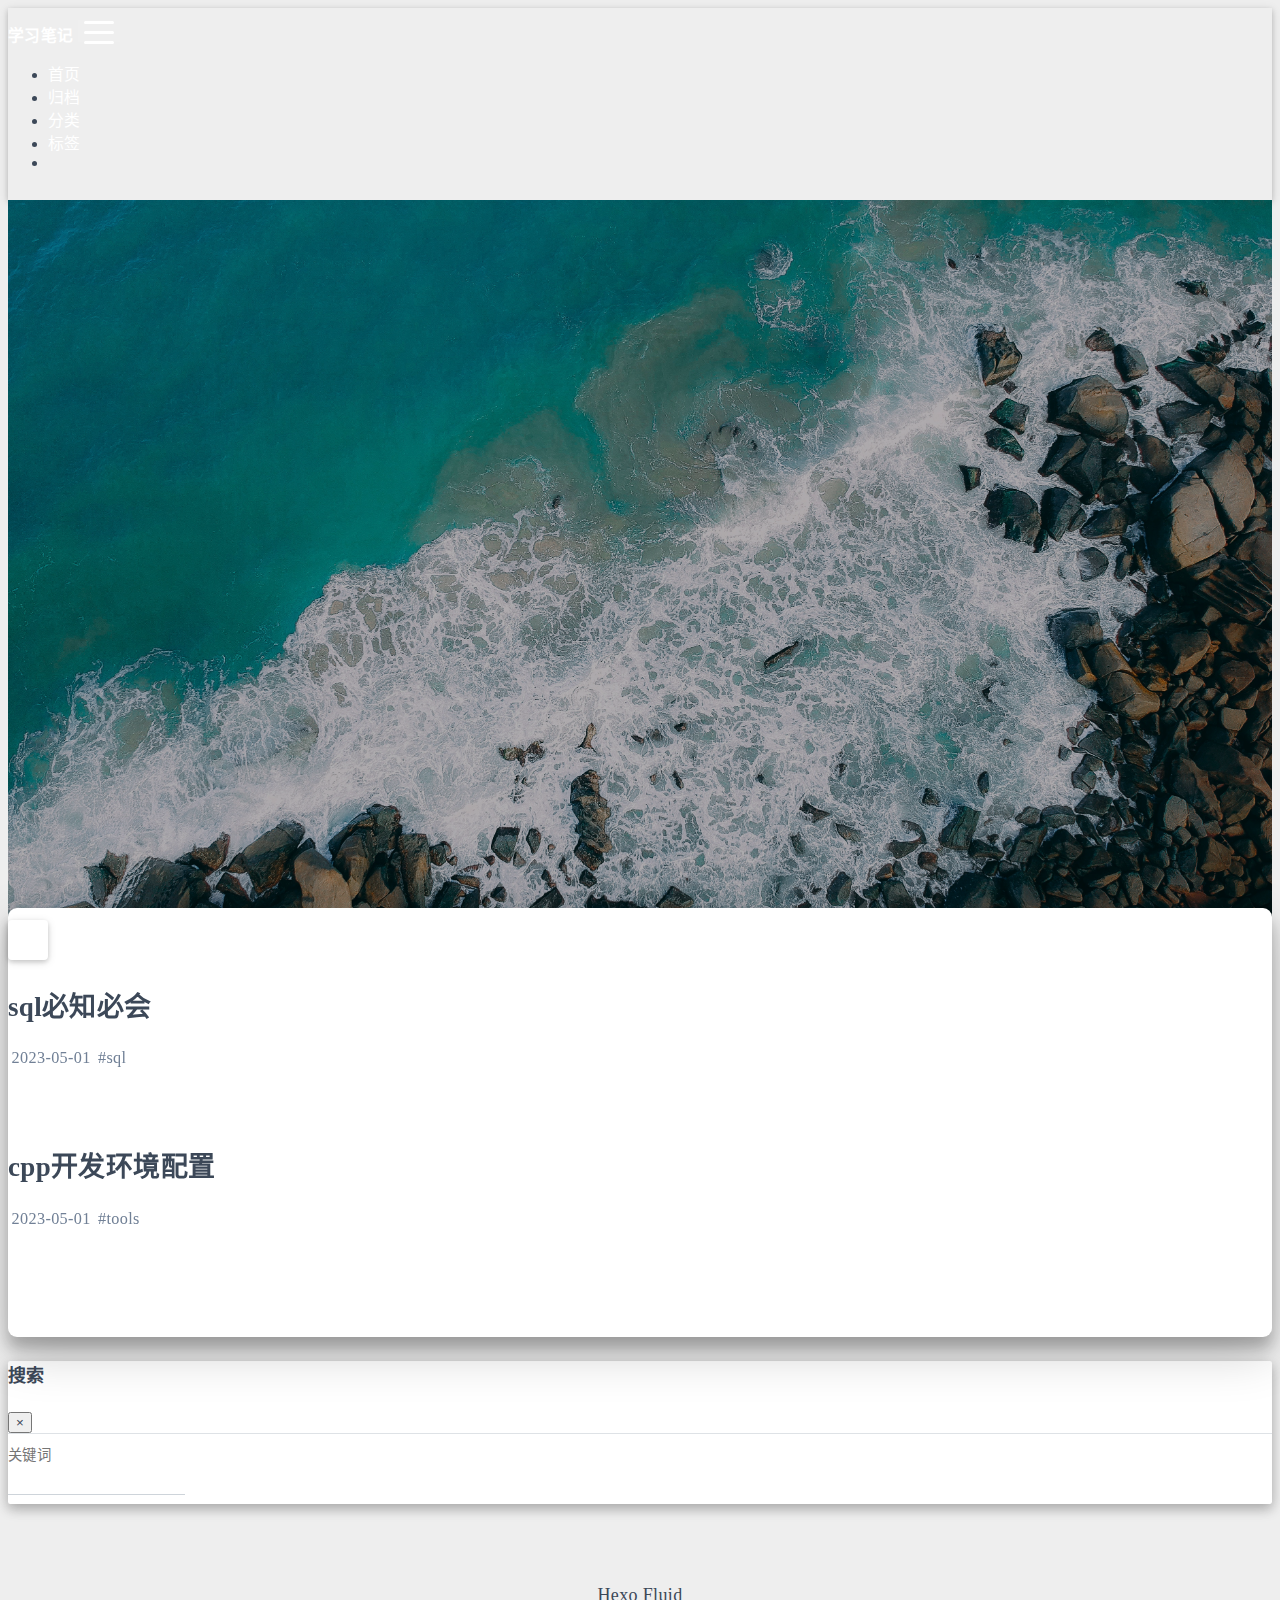
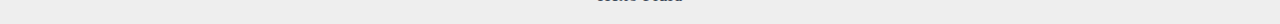
<file: index.html>
<!DOCTYPE html>
<html lang="zh-CN" >



<head>
  <meta charset="UTF-8">
  <link rel="apple-touch-icon" sizes="76x76" href="/img/fluid.jpg">
  <link rel="icon" href="/img/fluid.jpg">
  <meta name="viewport" content="width=device-width, initial-scale=1.0, maximum-scale=5.0, shrink-to-fit=no">
  <meta http-equiv="x-ua-compatible" content="ie=edge">
  
  <meta name="theme-color" content="#2f4154">
  <meta name="author" content="John">
  <meta name="keywords" content="">
  
    <meta property="og:type" content="website">
<meta property="og:title" content="学习笔记">
<meta property="og:url" content="http://example.com/index.html">
<meta property="og:site_name" content="学习笔记">
<meta property="og:locale" content="zh_CN">
<meta property="article:author" content="John">
<meta name="twitter:card" content="summary_large_image">
  
  
  
  <title>学习笔记</title>

  <link  rel="stylesheet" href="https://lib.baomitu.com/twitter-bootstrap/4.6.1/css/bootstrap.min.css" />





<!-- 主题依赖的图标库，不要自行修改 -->
<!-- Do not modify the link that theme dependent icons -->

<link rel="stylesheet" href="//at.alicdn.com/t/font_1749284_hj8rtnfg7um.css">



<link rel="stylesheet" href="//at.alicdn.com/t/font_1736178_lbnruvf0jn.css">


<link  rel="stylesheet" href="/css/main.css" />


  <link id="highlight-css" rel="stylesheet" href="/css/highlight.css" />
  




  <script id="fluid-configs">
    var Fluid = window.Fluid || {};
    Fluid.ctx = Object.assign({}, Fluid.ctx)
    var CONFIG = {"hostname":"example.com","root":"/","version":"1.9.4","typing":{"enable":true,"typeSpeed":70,"cursorChar":"_","loop":false,"scope":[]},"anchorjs":{"enable":true,"element":"h1,h2,h3,h4,h5,h6","placement":"left","visible":"hover","icon":""},"progressbar":{"enable":true,"height_px":3,"color":"#29d","options":{"showSpinner":false,"trickleSpeed":100}},"code_language":{"enable":true,"default":"TEXT"},"copy_btn":true,"image_caption":{"enable":true},"image_zoom":{"enable":true,"img_url_replace":["",""]},"toc":{"enable":true,"placement":"right","headingSelector":"h1,h2,h3,h4,h5,h6","collapseDepth":0},"lazyload":{"enable":true,"loading_img":"/img/loading.gif","onlypost":false,"offset_factor":2},"web_analytics":{"enable":false,"follow_dnt":true,"baidu":null,"google":null,"gtag":null,"tencent":{"sid":null,"cid":null},"woyaola":null,"cnzz":null,"leancloud":{"app_id":null,"app_key":null,"server_url":null,"path":"window.location.pathname","ignore_local":false}},"search_path":"/local-search.xml"};

    if (CONFIG.web_analytics.follow_dnt) {
      var dntVal = navigator.doNotTrack || window.doNotTrack || navigator.msDoNotTrack;
      Fluid.ctx.dnt = dntVal && (dntVal.startsWith('1') || dntVal.startsWith('yes') || dntVal.startsWith('on'));
    }
  </script>
  <script  src="/js/utils.js" ></script>
  <script  src="/js/color-schema.js" ></script>
  


  
<meta name="generator" content="Hexo 6.3.0"></head>


<body>
  

  <header>
    

<div class="header-inner" style="height: 100vh;">
  <nav id="navbar" class="navbar fixed-top  navbar-expand-lg navbar-dark scrolling-navbar">
  <div class="container">
    <a class="navbar-brand" href="/">
      <strong>学习笔记</strong>
    </a>

    <button id="navbar-toggler-btn" class="navbar-toggler" type="button" data-toggle="collapse"
            data-target="#navbarSupportedContent"
            aria-controls="navbarSupportedContent" aria-expanded="false" aria-label="Toggle navigation">
      <div class="animated-icon"><span></span><span></span><span></span></div>
    </button>

    <!-- Collapsible content -->
    <div class="collapse navbar-collapse" id="navbarSupportedContent">
      <ul class="navbar-nav ml-auto text-center">
        
          
          
          
          
            <li class="nav-item">
              <a class="nav-link" href="/">
                <i class="iconfont icon-home-fill"></i>
                <span>首页</span>
              </a>
            </li>
          
        
          
          
          
          
            <li class="nav-item">
              <a class="nav-link" href="/archives/">
                <i class="iconfont icon-archive-fill"></i>
                <span>归档</span>
              </a>
            </li>
          
        
          
          
          
          
            <li class="nav-item">
              <a class="nav-link" href="/categories/">
                <i class="iconfont icon-category-fill"></i>
                <span>分类</span>
              </a>
            </li>
          
        
          
          
          
          
            <li class="nav-item">
              <a class="nav-link" href="/tags/">
                <i class="iconfont icon-tags-fill"></i>
                <span>标签</span>
              </a>
            </li>
          
        
        
          <li class="nav-item" id="search-btn">
            <a class="nav-link" target="_self" href="javascript:;" data-toggle="modal" data-target="#modalSearch" aria-label="Search">
              <i class="iconfont icon-search"></i>
            </a>
          </li>
          
        
        
      </ul>
    </div>
  </div>
</nav>

  

<div id="banner" class="banner" parallax=true
     style="background: url('/img/bg/images.jpg') no-repeat center center; background-size: cover;">
  <div class="full-bg-img">
    <div class="mask flex-center" style="background-color: rgba(0, 0, 0, 0.3)">
      <div class="banner-text text-center fade-in-up">
        <div class="h2">
          
            <span id="subtitle" data-typed-text="Success is not final, failure is not fatal, it is the courage to continue that counts. "></span>
          
        </div>

        
      </div>

      
        <div class="scroll-down-bar">
          <i class="iconfont icon-arrowdown"></i>
        </div>
      
    </div>
  </div>
</div>

</div>

  </header>

  <main>
    
      <div class="container nopadding-x-md">
        <div id="board"
          style="margin-top: 0">
          
          <div class="container">
            <div class="row">
              <div class="col-12 col-md-10 m-auto">
                


  <div class="row mx-auto index-card">
    
    
    <article class="col-12 col-md-12 mx-auto index-info">
      <h1 class="index-header">
        
        <a href="/2023/05/01/sql%E5%BF%85%E7%9F%A5%E5%BF%85%E4%BC%9A/" target="_self">
          sql必知必会
        </a>
      </h1>

      
      <a class="index-excerpt index-excerpt__noimg" href="/2023/05/01/sql%E5%BF%85%E7%9F%A5%E5%BF%85%E4%BC%9A/" target="_self">
        <div>
          
        </div>
      </a>

      <div class="index-btm post-metas">
        
          <div class="post-meta mr-3">
            <i class="iconfont icon-date"></i>
            <time datetime="2023-05-01 20:16" pubdate>
              2023-05-01
            </time>
          </div>
        
        
        
          <div class="post-meta">
            <i class="iconfont icon-tags"></i>
            
              <a href="/tags/sql/">#sql</a>
            
          </div>
        
      </div>
    </article>
  </div>

  <div class="row mx-auto index-card">
    
    
    <article class="col-12 col-md-12 mx-auto index-info">
      <h1 class="index-header">
        
        <a href="/2023/05/01/cpp%E5%BC%80%E5%8F%91%E7%8E%AF%E5%A2%83%E9%85%8D%E7%BD%AE/" target="_self">
          cpp开发环境配置
        </a>
      </h1>

      
      <a class="index-excerpt index-excerpt__noimg" href="/2023/05/01/cpp%E5%BC%80%E5%8F%91%E7%8E%AF%E5%A2%83%E9%85%8D%E7%BD%AE/" target="_self">
        <div>
          
        </div>
      </a>

      <div class="index-btm post-metas">
        
          <div class="post-meta mr-3">
            <i class="iconfont icon-date"></i>
            <time datetime="2023-05-01 18:14" pubdate>
              2023-05-01
            </time>
          </div>
        
        
        
          <div class="post-meta">
            <i class="iconfont icon-tags"></i>
            
              <a href="/tags/tools/">#tools</a>
            
          </div>
        
      </div>
    </article>
  </div>





              </div>
            </div>
          </div>
        </div>
      </div>
    

    
      <a id="scroll-top-button" aria-label="TOP" href="#" role="button">
        <i class="iconfont icon-arrowup" aria-hidden="true"></i>
      </a>
    

    
      <div class="modal fade" id="modalSearch" tabindex="-1" role="dialog" aria-labelledby="ModalLabel"
     aria-hidden="true">
  <div class="modal-dialog modal-dialog-scrollable modal-lg" role="document">
    <div class="modal-content">
      <div class="modal-header text-center">
        <h4 class="modal-title w-100 font-weight-bold">搜索</h4>
        <button type="button" id="local-search-close" class="close" data-dismiss="modal" aria-label="Close">
          <span aria-hidden="true">&times;</span>
        </button>
      </div>
      <div class="modal-body mx-3">
        <div class="md-form mb-5">
          <input type="text" id="local-search-input" class="form-control validate">
          <label data-error="x" data-success="v" for="local-search-input">关键词</label>
        </div>
        <div class="list-group" id="local-search-result"></div>
      </div>
    </div>
  </div>
</div>

    

    
  </main>

  <footer>
    <div class="footer-inner">
  
    <div class="footer-content">
       <a href="https://hexo.io" target="_blank" rel="nofollow noopener"><span>Hexo</span></a> <i class="iconfont icon-love"></i> <a href="https://github.com/fluid-dev/hexo-theme-fluid" target="_blank" rel="nofollow noopener"><span>Fluid</span></a> 
    </div>
  
  
  
  
</div>

  </footer>

  <!-- Scripts -->
  
  <script  src="https://lib.baomitu.com/nprogress/0.2.0/nprogress.min.js" ></script>
  <link  rel="stylesheet" href="https://lib.baomitu.com/nprogress/0.2.0/nprogress.min.css" />

  <script>
    NProgress.configure({"showSpinner":false,"trickleSpeed":100})
    NProgress.start()
    window.addEventListener('load', function() {
      NProgress.done();
    })
  </script>


<script  src="https://lib.baomitu.com/jquery/3.6.0/jquery.min.js" ></script>
<script  src="https://lib.baomitu.com/twitter-bootstrap/4.6.1/js/bootstrap.min.js" ></script>
<script  src="/js/events.js" ></script>
<script  src="/js/plugins.js" ></script>


  <script  src="https://lib.baomitu.com/typed.js/2.0.12/typed.min.js" ></script>
  <script>
    (function (window, document) {
      var typing = Fluid.plugins.typing;
      var subtitle = document.getElementById('subtitle');
      if (!subtitle || !typing) {
        return;
      }
      var text = subtitle.getAttribute('data-typed-text');
      
        typing(text);
      
    })(window, document);
  </script>




  
    <script  src="/js/img-lazyload.js" ></script>
  




  <script  src="/js/local-search.js" ></script>





<!-- 主题的启动项，将它保持在最底部 -->
<!-- the boot of the theme, keep it at the bottom -->
<script  src="/js/boot.js" ></script>


  

  <noscript>
    <div class="noscript-warning">博客在允许 JavaScript 运行的环境下浏览效果更佳</div>
  </noscript>
</body>
</html>
</file>
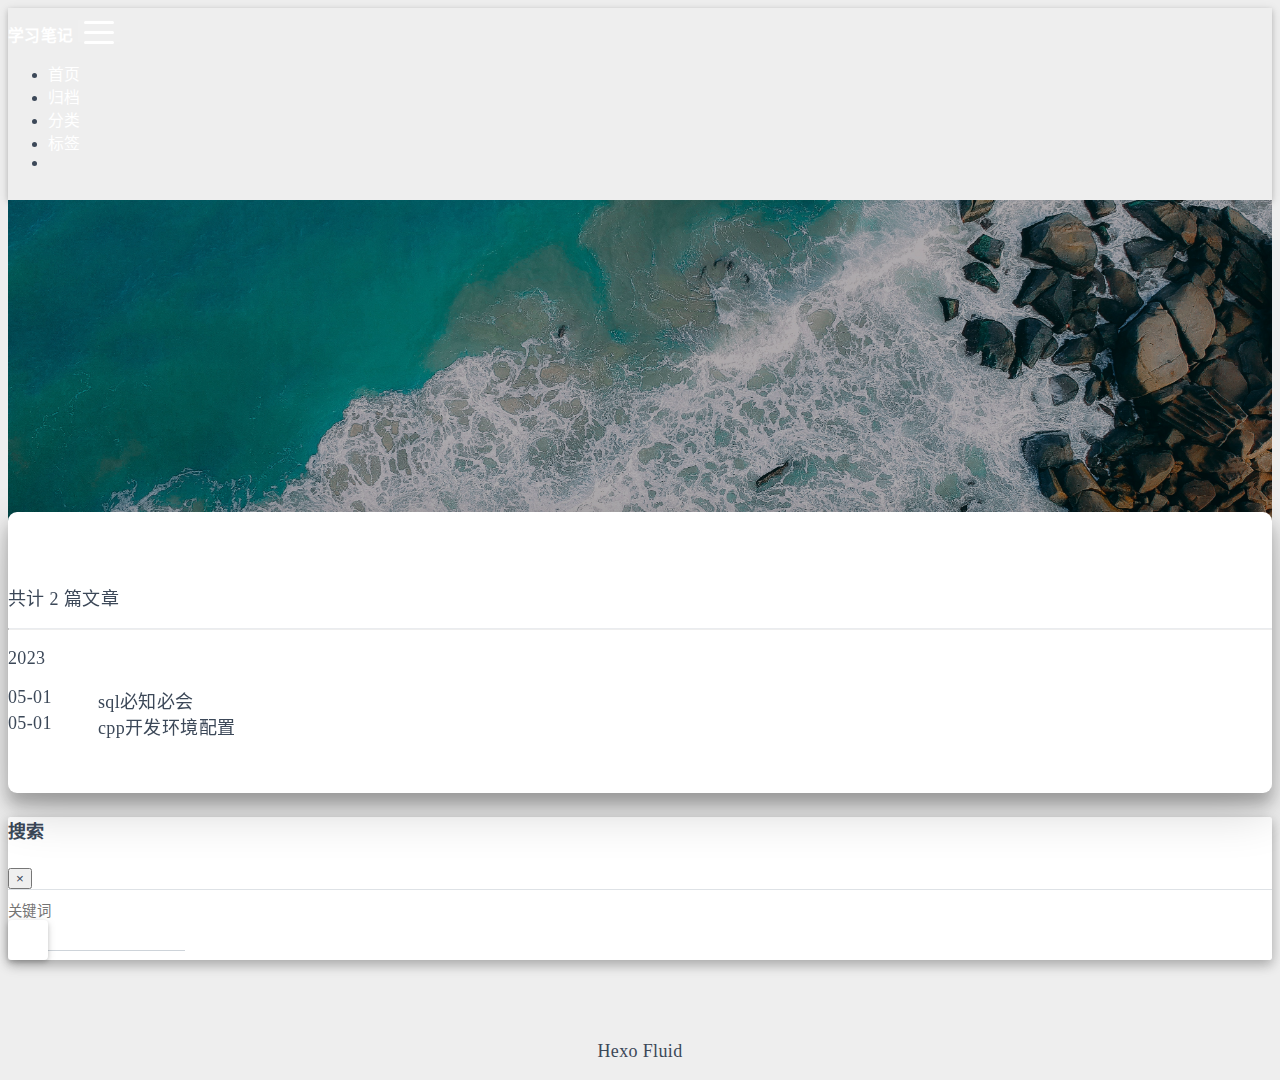
<file: archives/index.html>
<!DOCTYPE html>
<html lang="zh-CN" >



<head>
  <meta charset="UTF-8">
  <link rel="apple-touch-icon" sizes="76x76" href="/img/fluid.jpg">
  <link rel="icon" href="/img/fluid.jpg">
  <meta name="viewport" content="width=device-width, initial-scale=1.0, maximum-scale=5.0, shrink-to-fit=no">
  <meta http-equiv="x-ua-compatible" content="ie=edge">
  
  <meta name="theme-color" content="#2f4154">
  <meta name="author" content="John">
  <meta name="keywords" content="">
  
    <meta property="og:type" content="website">
<meta property="og:title" content="归档">
<meta property="og:url" content="http://example.com/archives/index.html">
<meta property="og:site_name" content="学习笔记">
<meta property="og:locale" content="zh_CN">
<meta property="article:author" content="John">
<meta name="twitter:card" content="summary_large_image">
  
  
  
  <title>归档 - 学习笔记</title>

  <link  rel="stylesheet" href="https://lib.baomitu.com/twitter-bootstrap/4.6.1/css/bootstrap.min.css" />





<!-- 主题依赖的图标库，不要自行修改 -->
<!-- Do not modify the link that theme dependent icons -->

<link rel="stylesheet" href="//at.alicdn.com/t/font_1749284_hj8rtnfg7um.css">



<link rel="stylesheet" href="//at.alicdn.com/t/font_1736178_lbnruvf0jn.css">


<link  rel="stylesheet" href="/css/main.css" />


  <link id="highlight-css" rel="stylesheet" href="/css/highlight.css" />
  




  <script id="fluid-configs">
    var Fluid = window.Fluid || {};
    Fluid.ctx = Object.assign({}, Fluid.ctx)
    var CONFIG = {"hostname":"example.com","root":"/","version":"1.9.4","typing":{"enable":true,"typeSpeed":70,"cursorChar":"_","loop":false,"scope":[]},"anchorjs":{"enable":true,"element":"h1,h2,h3,h4,h5,h6","placement":"left","visible":"hover","icon":""},"progressbar":{"enable":true,"height_px":3,"color":"#29d","options":{"showSpinner":false,"trickleSpeed":100}},"code_language":{"enable":true,"default":"TEXT"},"copy_btn":true,"image_caption":{"enable":true},"image_zoom":{"enable":true,"img_url_replace":["",""]},"toc":{"enable":true,"placement":"right","headingSelector":"h1,h2,h3,h4,h5,h6","collapseDepth":0},"lazyload":{"enable":true,"loading_img":"/img/loading.gif","onlypost":false,"offset_factor":2},"web_analytics":{"enable":false,"follow_dnt":true,"baidu":null,"google":null,"gtag":null,"tencent":{"sid":null,"cid":null},"woyaola":null,"cnzz":null,"leancloud":{"app_id":null,"app_key":null,"server_url":null,"path":"window.location.pathname","ignore_local":false}},"search_path":"/local-search.xml"};

    if (CONFIG.web_analytics.follow_dnt) {
      var dntVal = navigator.doNotTrack || window.doNotTrack || navigator.msDoNotTrack;
      Fluid.ctx.dnt = dntVal && (dntVal.startsWith('1') || dntVal.startsWith('yes') || dntVal.startsWith('on'));
    }
  </script>
  <script  src="/js/utils.js" ></script>
  <script  src="/js/color-schema.js" ></script>
  


  
<meta name="generator" content="Hexo 6.3.0"></head>


<body>
  

  <header>
    

<div class="header-inner" style="height: 60vh;">
  <nav id="navbar" class="navbar fixed-top  navbar-expand-lg navbar-dark scrolling-navbar">
  <div class="container">
    <a class="navbar-brand" href="/">
      <strong>学习笔记</strong>
    </a>

    <button id="navbar-toggler-btn" class="navbar-toggler" type="button" data-toggle="collapse"
            data-target="#navbarSupportedContent"
            aria-controls="navbarSupportedContent" aria-expanded="false" aria-label="Toggle navigation">
      <div class="animated-icon"><span></span><span></span><span></span></div>
    </button>

    <!-- Collapsible content -->
    <div class="collapse navbar-collapse" id="navbarSupportedContent">
      <ul class="navbar-nav ml-auto text-center">
        
          
          
          
          
            <li class="nav-item">
              <a class="nav-link" href="/">
                <i class="iconfont icon-home-fill"></i>
                <span>首页</span>
              </a>
            </li>
          
        
          
          
          
          
            <li class="nav-item">
              <a class="nav-link" href="/archives/">
                <i class="iconfont icon-archive-fill"></i>
                <span>归档</span>
              </a>
            </li>
          
        
          
          
          
          
            <li class="nav-item">
              <a class="nav-link" href="/categories/">
                <i class="iconfont icon-category-fill"></i>
                <span>分类</span>
              </a>
            </li>
          
        
          
          
          
          
            <li class="nav-item">
              <a class="nav-link" href="/tags/">
                <i class="iconfont icon-tags-fill"></i>
                <span>标签</span>
              </a>
            </li>
          
        
        
          <li class="nav-item" id="search-btn">
            <a class="nav-link" target="_self" href="javascript:;" data-toggle="modal" data-target="#modalSearch" aria-label="Search">
              <i class="iconfont icon-search"></i>
            </a>
          </li>
          
        
        
      </ul>
    </div>
  </div>
</nav>

  

<div id="banner" class="banner" parallax=true
     style="background: url('/img/bg/images.jpg') no-repeat center center; background-size: cover;">
  <div class="full-bg-img">
    <div class="mask flex-center" style="background-color: rgba(0, 0, 0, 0.3)">
      <div class="banner-text text-center fade-in-up">
        <div class="h2">
          
            <span id="subtitle" data-typed-text="归档"></span>
          
        </div>

        
      </div>

      
    </div>
  </div>
</div>

</div>

  </header>

  <main>
    
      <div class="container nopadding-x-md">
        <div id="board"
          >
          
          <div class="container">
            <div class="row">
              <div class="col-12 col-md-10 m-auto">
                

<div class="list-group">
  <p class="h4">共计 2 篇文章</p>
  <hr>
  
  
    
      
      <p class="h5">2023</p>
    
    <a href="/2023/05/01/sql%E5%BF%85%E7%9F%A5%E5%BF%85%E4%BC%9A/" class="list-group-item list-group-item-action">
      <time>05-01</time>
      <div class="list-group-item-title">sql必知必会</div>
    </a>
  
    
    <a href="/2023/05/01/cpp%E5%BC%80%E5%8F%91%E7%8E%AF%E5%A2%83%E9%85%8D%E7%BD%AE/" class="list-group-item list-group-item-action">
      <time>05-01</time>
      <div class="list-group-item-title">cpp开发环境配置</div>
    </a>
  
</div>





              </div>
            </div>
          </div>
        </div>
      </div>
    

    
      <a id="scroll-top-button" aria-label="TOP" href="#" role="button">
        <i class="iconfont icon-arrowup" aria-hidden="true"></i>
      </a>
    

    
      <div class="modal fade" id="modalSearch" tabindex="-1" role="dialog" aria-labelledby="ModalLabel"
     aria-hidden="true">
  <div class="modal-dialog modal-dialog-scrollable modal-lg" role="document">
    <div class="modal-content">
      <div class="modal-header text-center">
        <h4 class="modal-title w-100 font-weight-bold">搜索</h4>
        <button type="button" id="local-search-close" class="close" data-dismiss="modal" aria-label="Close">
          <span aria-hidden="true">&times;</span>
        </button>
      </div>
      <div class="modal-body mx-3">
        <div class="md-form mb-5">
          <input type="text" id="local-search-input" class="form-control validate">
          <label data-error="x" data-success="v" for="local-search-input">关键词</label>
        </div>
        <div class="list-group" id="local-search-result"></div>
      </div>
    </div>
  </div>
</div>

    

    
  </main>

  <footer>
    <div class="footer-inner">
  
    <div class="footer-content">
       <a href="https://hexo.io" target="_blank" rel="nofollow noopener"><span>Hexo</span></a> <i class="iconfont icon-love"></i> <a href="https://github.com/fluid-dev/hexo-theme-fluid" target="_blank" rel="nofollow noopener"><span>Fluid</span></a> 
    </div>
  
  
  
  
</div>

  </footer>

  <!-- Scripts -->
  
  <script  src="https://lib.baomitu.com/nprogress/0.2.0/nprogress.min.js" ></script>
  <link  rel="stylesheet" href="https://lib.baomitu.com/nprogress/0.2.0/nprogress.min.css" />

  <script>
    NProgress.configure({"showSpinner":false,"trickleSpeed":100})
    NProgress.start()
    window.addEventListener('load', function() {
      NProgress.done();
    })
  </script>


<script  src="https://lib.baomitu.com/jquery/3.6.0/jquery.min.js" ></script>
<script  src="https://lib.baomitu.com/twitter-bootstrap/4.6.1/js/bootstrap.min.js" ></script>
<script  src="/js/events.js" ></script>
<script  src="/js/plugins.js" ></script>


  <script  src="https://lib.baomitu.com/typed.js/2.0.12/typed.min.js" ></script>
  <script>
    (function (window, document) {
      var typing = Fluid.plugins.typing;
      var subtitle = document.getElementById('subtitle');
      if (!subtitle || !typing) {
        return;
      }
      var text = subtitle.getAttribute('data-typed-text');
      
        typing(text);
      
    })(window, document);
  </script>




  
    <script  src="/js/img-lazyload.js" ></script>
  




  <script  src="/js/local-search.js" ></script>





<!-- 主题的启动项，将它保持在最底部 -->
<!-- the boot of the theme, keep it at the bottom -->
<script  src="/js/boot.js" ></script>


  

  <noscript>
    <div class="noscript-warning">博客在允许 JavaScript 运行的环境下浏览效果更佳</div>
  </noscript>
</body>
</html>
</file>
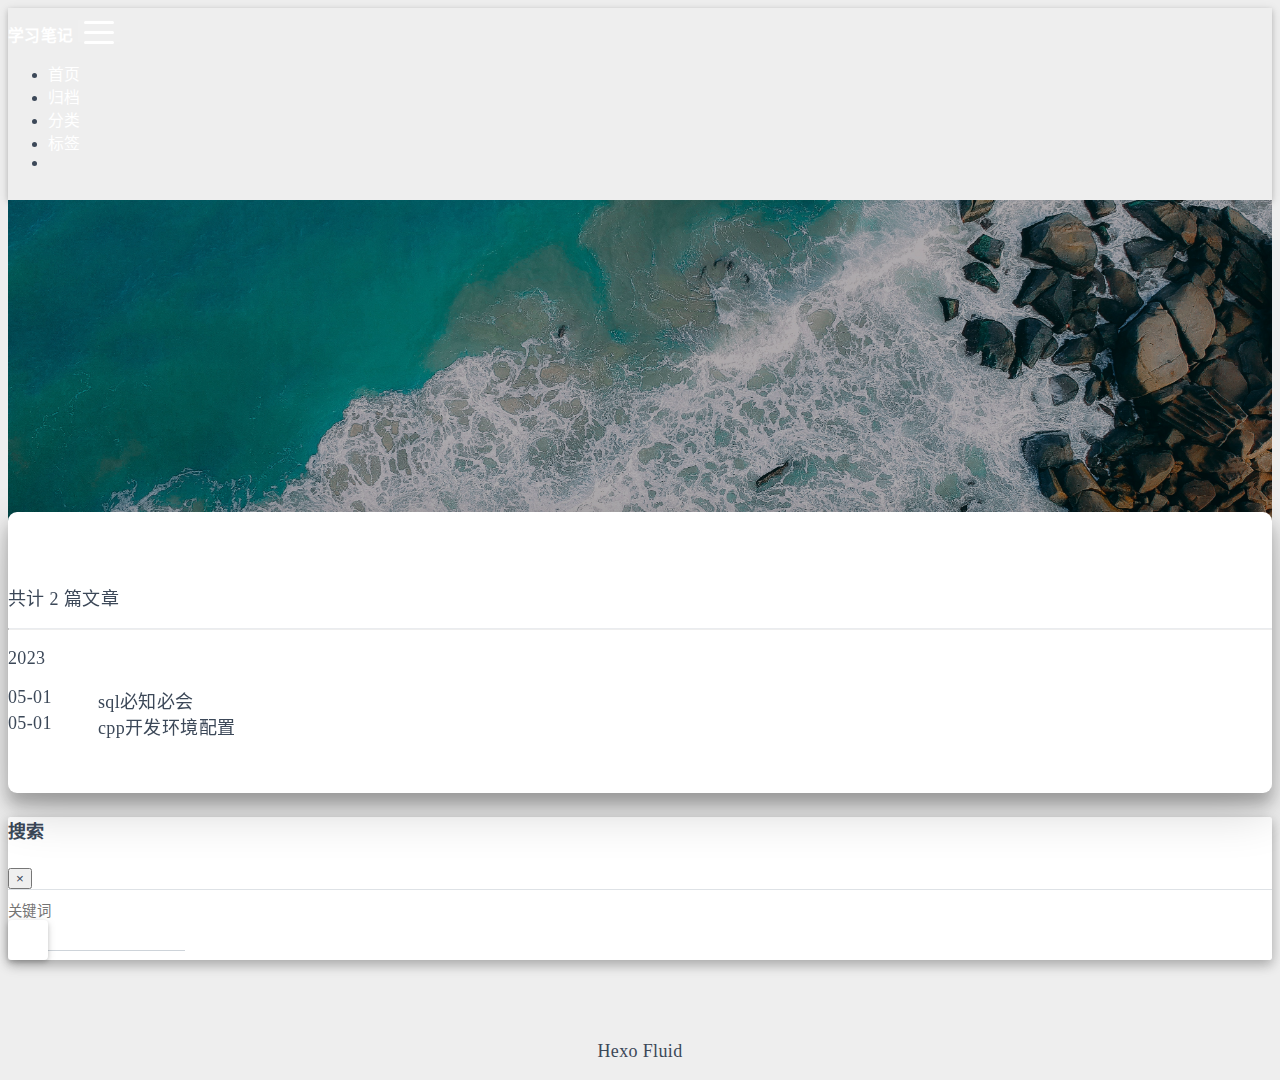
<file: archives/2023/index.html>
<!DOCTYPE html>
<html lang="zh-CN" >



<head>
  <meta charset="UTF-8">
  <link rel="apple-touch-icon" sizes="76x76" href="/img/fluid.jpg">
  <link rel="icon" href="/img/fluid.jpg">
  <meta name="viewport" content="width=device-width, initial-scale=1.0, maximum-scale=5.0, shrink-to-fit=no">
  <meta http-equiv="x-ua-compatible" content="ie=edge">
  
  <meta name="theme-color" content="#2f4154">
  <meta name="author" content="John">
  <meta name="keywords" content="">
  
    <meta property="og:type" content="website">
<meta property="og:title" content="归档">
<meta property="og:url" content="http://example.com/archives/2023/index.html">
<meta property="og:site_name" content="学习笔记">
<meta property="og:locale" content="zh_CN">
<meta property="article:author" content="John">
<meta name="twitter:card" content="summary_large_image">
  
  
  
  <title>归档 - 学习笔记</title>

  <link  rel="stylesheet" href="https://lib.baomitu.com/twitter-bootstrap/4.6.1/css/bootstrap.min.css" />





<!-- 主题依赖的图标库，不要自行修改 -->
<!-- Do not modify the link that theme dependent icons -->

<link rel="stylesheet" href="//at.alicdn.com/t/font_1749284_hj8rtnfg7um.css">



<link rel="stylesheet" href="//at.alicdn.com/t/font_1736178_lbnruvf0jn.css">


<link  rel="stylesheet" href="/css/main.css" />


  <link id="highlight-css" rel="stylesheet" href="/css/highlight.css" />
  




  <script id="fluid-configs">
    var Fluid = window.Fluid || {};
    Fluid.ctx = Object.assign({}, Fluid.ctx)
    var CONFIG = {"hostname":"example.com","root":"/","version":"1.9.4","typing":{"enable":true,"typeSpeed":70,"cursorChar":"_","loop":false,"scope":[]},"anchorjs":{"enable":true,"element":"h1,h2,h3,h4,h5,h6","placement":"left","visible":"hover","icon":""},"progressbar":{"enable":true,"height_px":3,"color":"#29d","options":{"showSpinner":false,"trickleSpeed":100}},"code_language":{"enable":true,"default":"TEXT"},"copy_btn":true,"image_caption":{"enable":true},"image_zoom":{"enable":true,"img_url_replace":["",""]},"toc":{"enable":true,"placement":"right","headingSelector":"h1,h2,h3,h4,h5,h6","collapseDepth":0},"lazyload":{"enable":true,"loading_img":"/img/loading.gif","onlypost":false,"offset_factor":2},"web_analytics":{"enable":false,"follow_dnt":true,"baidu":null,"google":null,"gtag":null,"tencent":{"sid":null,"cid":null},"woyaola":null,"cnzz":null,"leancloud":{"app_id":null,"app_key":null,"server_url":null,"path":"window.location.pathname","ignore_local":false}},"search_path":"/local-search.xml"};

    if (CONFIG.web_analytics.follow_dnt) {
      var dntVal = navigator.doNotTrack || window.doNotTrack || navigator.msDoNotTrack;
      Fluid.ctx.dnt = dntVal && (dntVal.startsWith('1') || dntVal.startsWith('yes') || dntVal.startsWith('on'));
    }
  </script>
  <script  src="/js/utils.js" ></script>
  <script  src="/js/color-schema.js" ></script>
  


  
<meta name="generator" content="Hexo 6.3.0"></head>


<body>
  

  <header>
    

<div class="header-inner" style="height: 60vh;">
  <nav id="navbar" class="navbar fixed-top  navbar-expand-lg navbar-dark scrolling-navbar">
  <div class="container">
    <a class="navbar-brand" href="/">
      <strong>学习笔记</strong>
    </a>

    <button id="navbar-toggler-btn" class="navbar-toggler" type="button" data-toggle="collapse"
            data-target="#navbarSupportedContent"
            aria-controls="navbarSupportedContent" aria-expanded="false" aria-label="Toggle navigation">
      <div class="animated-icon"><span></span><span></span><span></span></div>
    </button>

    <!-- Collapsible content -->
    <div class="collapse navbar-collapse" id="navbarSupportedContent">
      <ul class="navbar-nav ml-auto text-center">
        
          
          
          
          
            <li class="nav-item">
              <a class="nav-link" href="/">
                <i class="iconfont icon-home-fill"></i>
                <span>首页</span>
              </a>
            </li>
          
        
          
          
          
          
            <li class="nav-item">
              <a class="nav-link" href="/archives/">
                <i class="iconfont icon-archive-fill"></i>
                <span>归档</span>
              </a>
            </li>
          
        
          
          
          
          
            <li class="nav-item">
              <a class="nav-link" href="/categories/">
                <i class="iconfont icon-category-fill"></i>
                <span>分类</span>
              </a>
            </li>
          
        
          
          
          
          
            <li class="nav-item">
              <a class="nav-link" href="/tags/">
                <i class="iconfont icon-tags-fill"></i>
                <span>标签</span>
              </a>
            </li>
          
        
        
          <li class="nav-item" id="search-btn">
            <a class="nav-link" target="_self" href="javascript:;" data-toggle="modal" data-target="#modalSearch" aria-label="Search">
              <i class="iconfont icon-search"></i>
            </a>
          </li>
          
        
        
      </ul>
    </div>
  </div>
</nav>

  

<div id="banner" class="banner" parallax=true
     style="background: url('/img/bg/images.jpg') no-repeat center center; background-size: cover;">
  <div class="full-bg-img">
    <div class="mask flex-center" style="background-color: rgba(0, 0, 0, 0.3)">
      <div class="banner-text text-center fade-in-up">
        <div class="h2">
          
            <span id="subtitle" data-typed-text="归档"></span>
          
        </div>

        
      </div>

      
    </div>
  </div>
</div>

</div>

  </header>

  <main>
    
      <div class="container nopadding-x-md">
        <div id="board"
          >
          
          <div class="container">
            <div class="row">
              <div class="col-12 col-md-10 m-auto">
                

<div class="list-group">
  <p class="h4">共计 2 篇文章</p>
  <hr>
  
  
    
      
      <p class="h5">2023</p>
    
    <a href="/2023/05/01/sql%E5%BF%85%E7%9F%A5%E5%BF%85%E4%BC%9A/" class="list-group-item list-group-item-action">
      <time>05-01</time>
      <div class="list-group-item-title">sql必知必会</div>
    </a>
  
    
    <a href="/2023/05/01/cpp%E5%BC%80%E5%8F%91%E7%8E%AF%E5%A2%83%E9%85%8D%E7%BD%AE/" class="list-group-item list-group-item-action">
      <time>05-01</time>
      <div class="list-group-item-title">cpp开发环境配置</div>
    </a>
  
</div>





              </div>
            </div>
          </div>
        </div>
      </div>
    

    
      <a id="scroll-top-button" aria-label="TOP" href="#" role="button">
        <i class="iconfont icon-arrowup" aria-hidden="true"></i>
      </a>
    

    
      <div class="modal fade" id="modalSearch" tabindex="-1" role="dialog" aria-labelledby="ModalLabel"
     aria-hidden="true">
  <div class="modal-dialog modal-dialog-scrollable modal-lg" role="document">
    <div class="modal-content">
      <div class="modal-header text-center">
        <h4 class="modal-title w-100 font-weight-bold">搜索</h4>
        <button type="button" id="local-search-close" class="close" data-dismiss="modal" aria-label="Close">
          <span aria-hidden="true">&times;</span>
        </button>
      </div>
      <div class="modal-body mx-3">
        <div class="md-form mb-5">
          <input type="text" id="local-search-input" class="form-control validate">
          <label data-error="x" data-success="v" for="local-search-input">关键词</label>
        </div>
        <div class="list-group" id="local-search-result"></div>
      </div>
    </div>
  </div>
</div>

    

    
  </main>

  <footer>
    <div class="footer-inner">
  
    <div class="footer-content">
       <a href="https://hexo.io" target="_blank" rel="nofollow noopener"><span>Hexo</span></a> <i class="iconfont icon-love"></i> <a href="https://github.com/fluid-dev/hexo-theme-fluid" target="_blank" rel="nofollow noopener"><span>Fluid</span></a> 
    </div>
  
  
  
  
</div>

  </footer>

  <!-- Scripts -->
  
  <script  src="https://lib.baomitu.com/nprogress/0.2.0/nprogress.min.js" ></script>
  <link  rel="stylesheet" href="https://lib.baomitu.com/nprogress/0.2.0/nprogress.min.css" />

  <script>
    NProgress.configure({"showSpinner":false,"trickleSpeed":100})
    NProgress.start()
    window.addEventListener('load', function() {
      NProgress.done();
    })
  </script>


<script  src="https://lib.baomitu.com/jquery/3.6.0/jquery.min.js" ></script>
<script  src="https://lib.baomitu.com/twitter-bootstrap/4.6.1/js/bootstrap.min.js" ></script>
<script  src="/js/events.js" ></script>
<script  src="/js/plugins.js" ></script>


  <script  src="https://lib.baomitu.com/typed.js/2.0.12/typed.min.js" ></script>
  <script>
    (function (window, document) {
      var typing = Fluid.plugins.typing;
      var subtitle = document.getElementById('subtitle');
      if (!subtitle || !typing) {
        return;
      }
      var text = subtitle.getAttribute('data-typed-text');
      
        typing(text);
      
    })(window, document);
  </script>




  
    <script  src="/js/img-lazyload.js" ></script>
  




  <script  src="/js/local-search.js" ></script>





<!-- 主题的启动项，将它保持在最底部 -->
<!-- the boot of the theme, keep it at the bottom -->
<script  src="/js/boot.js" ></script>


  

  <noscript>
    <div class="noscript-warning">博客在允许 JavaScript 运行的环境下浏览效果更佳</div>
  </noscript>
</body>
</html>
</file>
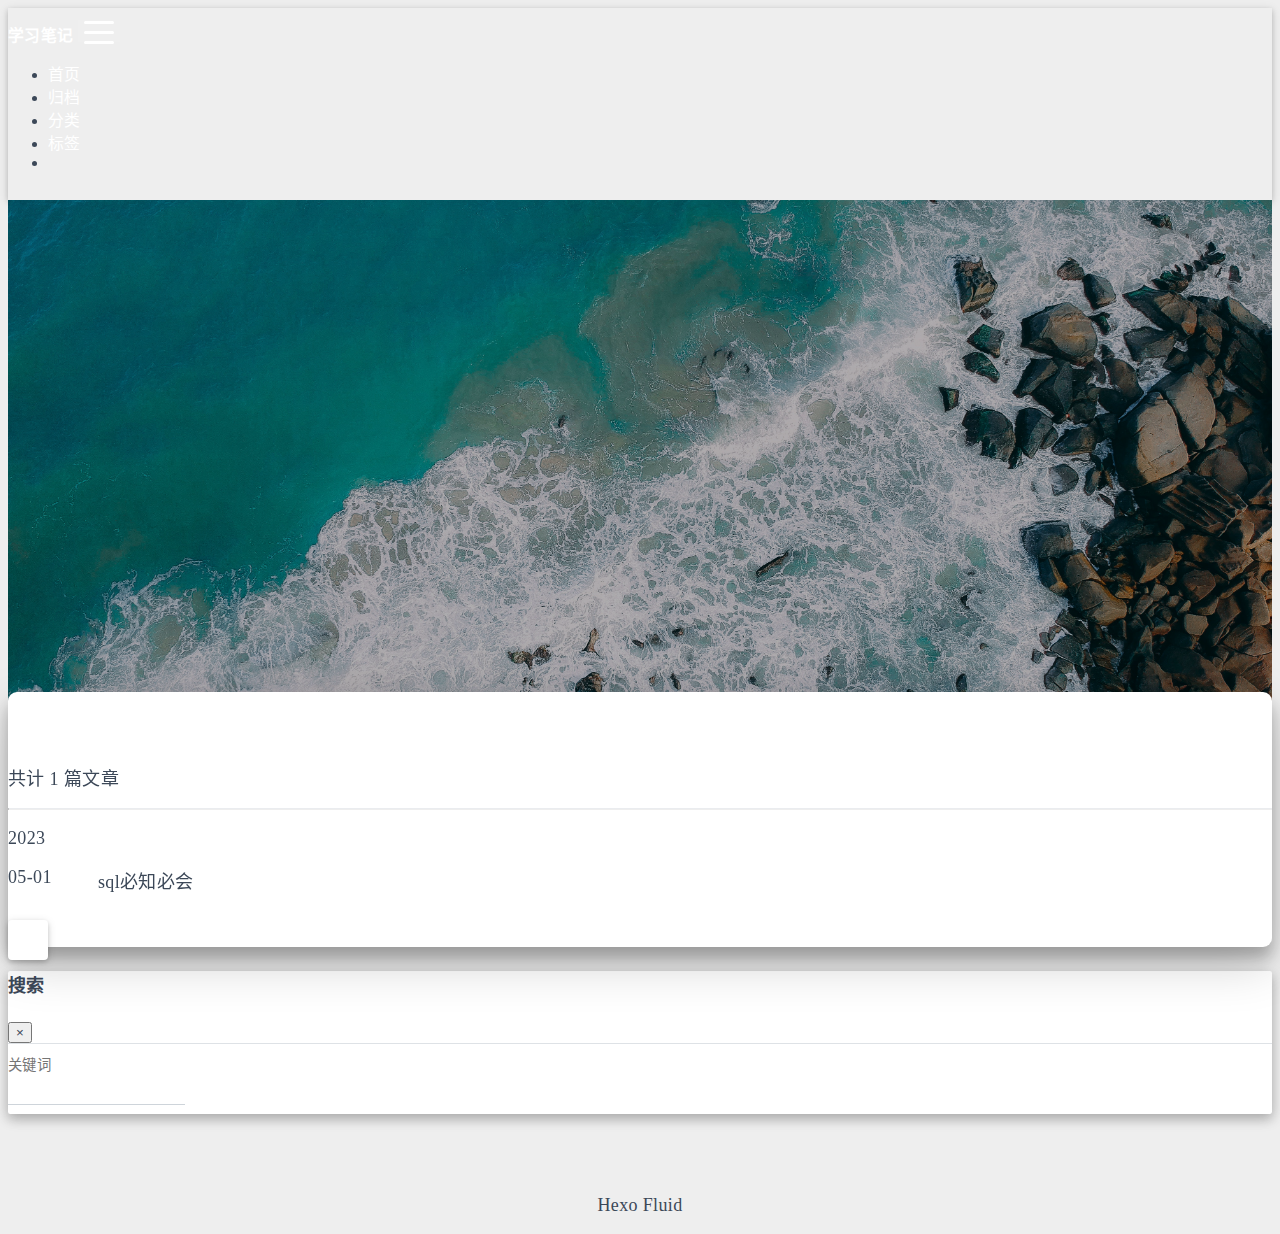
<file: tags/sql/index.html>
<!DOCTYPE html>
<html lang="zh-CN" >



<head>
  <meta charset="UTF-8">
  <link rel="apple-touch-icon" sizes="76x76" href="/img/fluid.jpg">
  <link rel="icon" href="/img/fluid.jpg">
  <meta name="viewport" content="width=device-width, initial-scale=1.0, maximum-scale=5.0, shrink-to-fit=no">
  <meta http-equiv="x-ua-compatible" content="ie=edge">
  
  <meta name="theme-color" content="#2f4154">
  <meta name="author" content="John">
  <meta name="keywords" content="">
  
    <meta property="og:type" content="website">
<meta property="og:title" content="标签 - sql">
<meta property="og:url" content="http://example.com/tags/sql/index.html">
<meta property="og:site_name" content="学习笔记">
<meta property="og:locale" content="zh_CN">
<meta property="article:author" content="John">
<meta name="twitter:card" content="summary_large_image">
  
  
  
  <title>标签 - sql - 学习笔记</title>

  <link  rel="stylesheet" href="https://lib.baomitu.com/twitter-bootstrap/4.6.1/css/bootstrap.min.css" />





<!-- 主题依赖的图标库，不要自行修改 -->
<!-- Do not modify the link that theme dependent icons -->

<link rel="stylesheet" href="//at.alicdn.com/t/font_1749284_hj8rtnfg7um.css">



<link rel="stylesheet" href="//at.alicdn.com/t/font_1736178_lbnruvf0jn.css">


<link  rel="stylesheet" href="/css/main.css" />


  <link id="highlight-css" rel="stylesheet" href="/css/highlight.css" />
  




  <script id="fluid-configs">
    var Fluid = window.Fluid || {};
    Fluid.ctx = Object.assign({}, Fluid.ctx)
    var CONFIG = {"hostname":"example.com","root":"/","version":"1.9.4","typing":{"enable":true,"typeSpeed":70,"cursorChar":"_","loop":false,"scope":[]},"anchorjs":{"enable":true,"element":"h1,h2,h3,h4,h5,h6","placement":"left","visible":"hover","icon":""},"progressbar":{"enable":true,"height_px":3,"color":"#29d","options":{"showSpinner":false,"trickleSpeed":100}},"code_language":{"enable":true,"default":"TEXT"},"copy_btn":true,"image_caption":{"enable":true},"image_zoom":{"enable":true,"img_url_replace":["",""]},"toc":{"enable":true,"placement":"right","headingSelector":"h1,h2,h3,h4,h5,h6","collapseDepth":0},"lazyload":{"enable":true,"loading_img":"/img/loading.gif","onlypost":false,"offset_factor":2},"web_analytics":{"enable":false,"follow_dnt":true,"baidu":null,"google":null,"gtag":null,"tencent":{"sid":null,"cid":null},"woyaola":null,"cnzz":null,"leancloud":{"app_id":null,"app_key":null,"server_url":null,"path":"window.location.pathname","ignore_local":false}},"search_path":"/local-search.xml"};

    if (CONFIG.web_analytics.follow_dnt) {
      var dntVal = navigator.doNotTrack || window.doNotTrack || navigator.msDoNotTrack;
      Fluid.ctx.dnt = dntVal && (dntVal.startsWith('1') || dntVal.startsWith('yes') || dntVal.startsWith('on'));
    }
  </script>
  <script  src="/js/utils.js" ></script>
  <script  src="/js/color-schema.js" ></script>
  


  
<meta name="generator" content="Hexo 6.3.0"></head>


<body>
  

  <header>
    

<div class="header-inner" style="height: 80vh;">
  <nav id="navbar" class="navbar fixed-top  navbar-expand-lg navbar-dark scrolling-navbar">
  <div class="container">
    <a class="navbar-brand" href="/">
      <strong>学习笔记</strong>
    </a>

    <button id="navbar-toggler-btn" class="navbar-toggler" type="button" data-toggle="collapse"
            data-target="#navbarSupportedContent"
            aria-controls="navbarSupportedContent" aria-expanded="false" aria-label="Toggle navigation">
      <div class="animated-icon"><span></span><span></span><span></span></div>
    </button>

    <!-- Collapsible content -->
    <div class="collapse navbar-collapse" id="navbarSupportedContent">
      <ul class="navbar-nav ml-auto text-center">
        
          
          
          
          
            <li class="nav-item">
              <a class="nav-link" href="/">
                <i class="iconfont icon-home-fill"></i>
                <span>首页</span>
              </a>
            </li>
          
        
          
          
          
          
            <li class="nav-item">
              <a class="nav-link" href="/archives/">
                <i class="iconfont icon-archive-fill"></i>
                <span>归档</span>
              </a>
            </li>
          
        
          
          
          
          
            <li class="nav-item">
              <a class="nav-link" href="/categories/">
                <i class="iconfont icon-category-fill"></i>
                <span>分类</span>
              </a>
            </li>
          
        
          
          
          
          
            <li class="nav-item">
              <a class="nav-link" href="/tags/">
                <i class="iconfont icon-tags-fill"></i>
                <span>标签</span>
              </a>
            </li>
          
        
        
          <li class="nav-item" id="search-btn">
            <a class="nav-link" target="_self" href="javascript:;" data-toggle="modal" data-target="#modalSearch" aria-label="Search">
              <i class="iconfont icon-search"></i>
            </a>
          </li>
          
        
        
      </ul>
    </div>
  </div>
</nav>

  

<div id="banner" class="banner" parallax=true
     style="background: url('/img/bg/images.jpg') no-repeat center center; background-size: cover;">
  <div class="full-bg-img">
    <div class="mask flex-center" style="background-color: rgba(0, 0, 0, 0.3)">
      <div class="banner-text text-center fade-in-up">
        <div class="h2">
          
            <span id="subtitle" data-typed-text="标签 - sql"></span>
          
        </div>

        
      </div>

      
        <div class="scroll-down-bar">
          <i class="iconfont icon-arrowdown"></i>
        </div>
      
    </div>
  </div>
</div>

</div>

  </header>

  <main>
    
      <div class="container nopadding-x-md">
        <div id="board"
          >
          
          <div class="container">
            <div class="row">
              <div class="col-12 col-md-10 m-auto">
                

<div class="list-group">
  <p class="h4">共计 1 篇文章</p>
  <hr>
  
  
    
      
      <p class="h5">2023</p>
    
    <a href="/2023/05/01/sql%E5%BF%85%E7%9F%A5%E5%BF%85%E4%BC%9A/" class="list-group-item list-group-item-action">
      <time>05-01</time>
      <div class="list-group-item-title">sql必知必会</div>
    </a>
  
</div>





              </div>
            </div>
          </div>
        </div>
      </div>
    

    
      <a id="scroll-top-button" aria-label="TOP" href="#" role="button">
        <i class="iconfont icon-arrowup" aria-hidden="true"></i>
      </a>
    

    
      <div class="modal fade" id="modalSearch" tabindex="-1" role="dialog" aria-labelledby="ModalLabel"
     aria-hidden="true">
  <div class="modal-dialog modal-dialog-scrollable modal-lg" role="document">
    <div class="modal-content">
      <div class="modal-header text-center">
        <h4 class="modal-title w-100 font-weight-bold">搜索</h4>
        <button type="button" id="local-search-close" class="close" data-dismiss="modal" aria-label="Close">
          <span aria-hidden="true">&times;</span>
        </button>
      </div>
      <div class="modal-body mx-3">
        <div class="md-form mb-5">
          <input type="text" id="local-search-input" class="form-control validate">
          <label data-error="x" data-success="v" for="local-search-input">关键词</label>
        </div>
        <div class="list-group" id="local-search-result"></div>
      </div>
    </div>
  </div>
</div>

    

    
  </main>

  <footer>
    <div class="footer-inner">
  
    <div class="footer-content">
       <a href="https://hexo.io" target="_blank" rel="nofollow noopener"><span>Hexo</span></a> <i class="iconfont icon-love"></i> <a href="https://github.com/fluid-dev/hexo-theme-fluid" target="_blank" rel="nofollow noopener"><span>Fluid</span></a> 
    </div>
  
  
  
  
</div>

  </footer>

  <!-- Scripts -->
  
  <script  src="https://lib.baomitu.com/nprogress/0.2.0/nprogress.min.js" ></script>
  <link  rel="stylesheet" href="https://lib.baomitu.com/nprogress/0.2.0/nprogress.min.css" />

  <script>
    NProgress.configure({"showSpinner":false,"trickleSpeed":100})
    NProgress.start()
    window.addEventListener('load', function() {
      NProgress.done();
    })
  </script>


<script  src="https://lib.baomitu.com/jquery/3.6.0/jquery.min.js" ></script>
<script  src="https://lib.baomitu.com/twitter-bootstrap/4.6.1/js/bootstrap.min.js" ></script>
<script  src="/js/events.js" ></script>
<script  src="/js/plugins.js" ></script>


  <script  src="https://lib.baomitu.com/typed.js/2.0.12/typed.min.js" ></script>
  <script>
    (function (window, document) {
      var typing = Fluid.plugins.typing;
      var subtitle = document.getElementById('subtitle');
      if (!subtitle || !typing) {
        return;
      }
      var text = subtitle.getAttribute('data-typed-text');
      
        typing(text);
      
    })(window, document);
  </script>




  
    <script  src="/js/img-lazyload.js" ></script>
  




  <script  src="/js/local-search.js" ></script>





<!-- 主题的启动项，将它保持在最底部 -->
<!-- the boot of the theme, keep it at the bottom -->
<script  src="/js/boot.js" ></script>


  

  <noscript>
    <div class="noscript-warning">博客在允许 JavaScript 运行的环境下浏览效果更佳</div>
  </noscript>
</body>
</html>
</file>
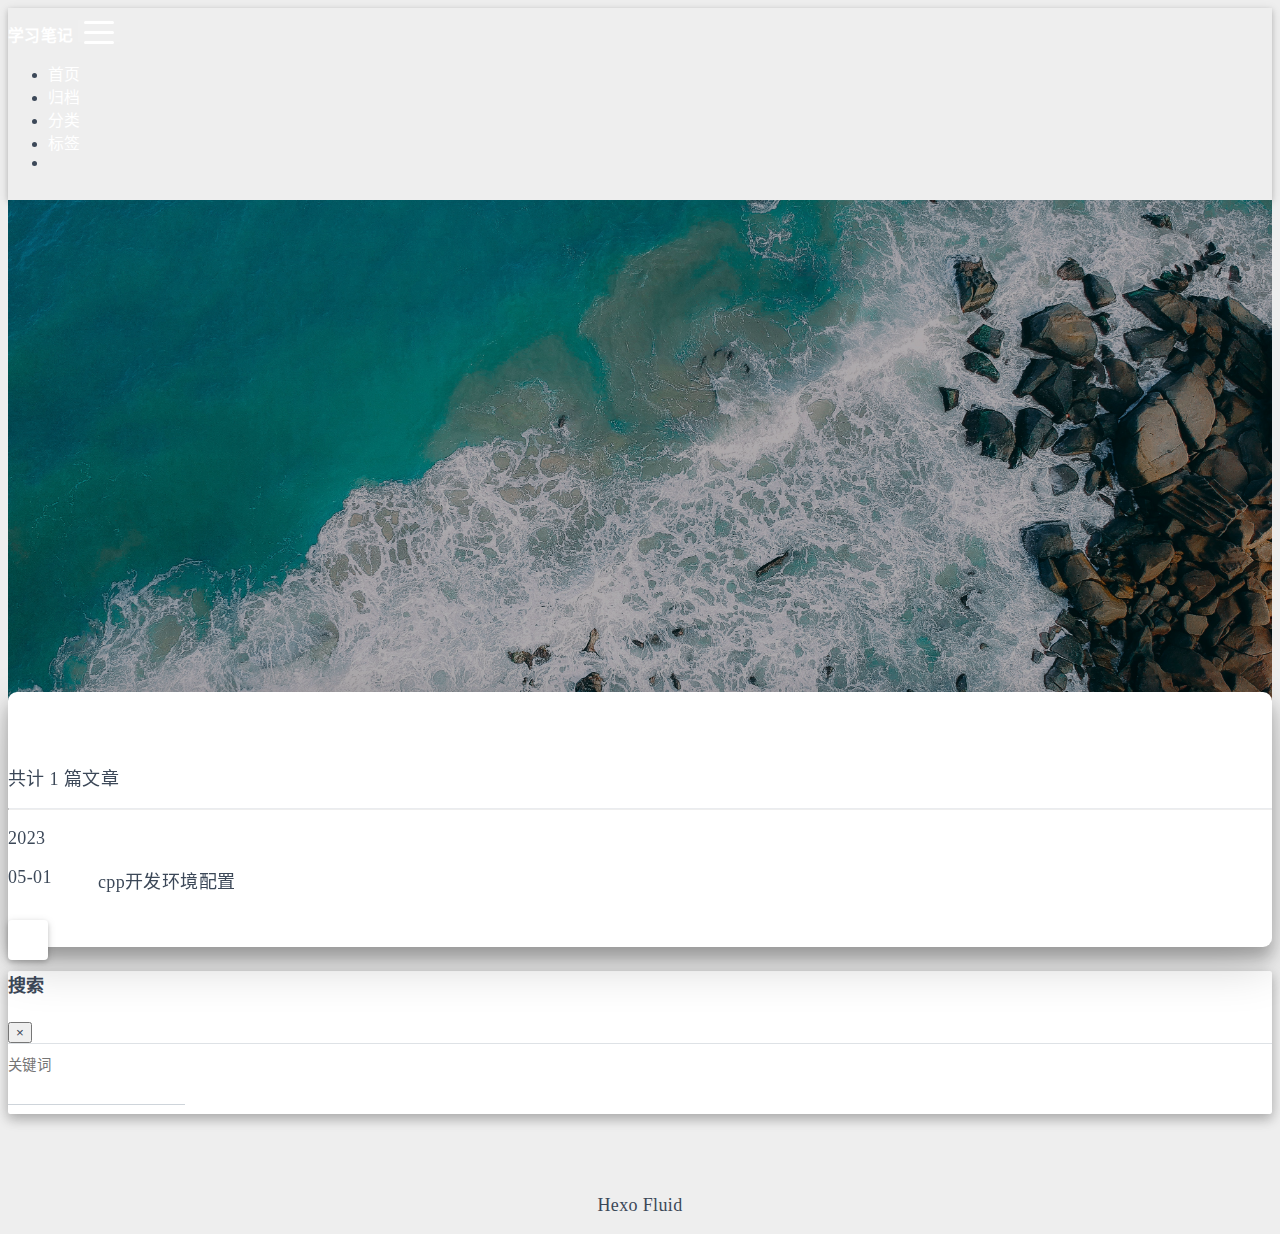
<file: tags/tools/index.html>
<!DOCTYPE html>
<html lang="zh-CN" >



<head>
  <meta charset="UTF-8">
  <link rel="apple-touch-icon" sizes="76x76" href="/img/fluid.jpg">
  <link rel="icon" href="/img/fluid.jpg">
  <meta name="viewport" content="width=device-width, initial-scale=1.0, maximum-scale=5.0, shrink-to-fit=no">
  <meta http-equiv="x-ua-compatible" content="ie=edge">
  
  <meta name="theme-color" content="#2f4154">
  <meta name="author" content="John">
  <meta name="keywords" content="">
  
    <meta property="og:type" content="website">
<meta property="og:title" content="标签 - tools">
<meta property="og:url" content="http://example.com/tags/tools/index.html">
<meta property="og:site_name" content="学习笔记">
<meta property="og:locale" content="zh_CN">
<meta property="article:author" content="John">
<meta name="twitter:card" content="summary_large_image">
  
  
  
  <title>标签 - tools - 学习笔记</title>

  <link  rel="stylesheet" href="https://lib.baomitu.com/twitter-bootstrap/4.6.1/css/bootstrap.min.css" />





<!-- 主题依赖的图标库，不要自行修改 -->
<!-- Do not modify the link that theme dependent icons -->

<link rel="stylesheet" href="//at.alicdn.com/t/font_1749284_hj8rtnfg7um.css">



<link rel="stylesheet" href="//at.alicdn.com/t/font_1736178_lbnruvf0jn.css">


<link  rel="stylesheet" href="/css/main.css" />


  <link id="highlight-css" rel="stylesheet" href="/css/highlight.css" />
  




  <script id="fluid-configs">
    var Fluid = window.Fluid || {};
    Fluid.ctx = Object.assign({}, Fluid.ctx)
    var CONFIG = {"hostname":"example.com","root":"/","version":"1.9.4","typing":{"enable":true,"typeSpeed":70,"cursorChar":"_","loop":false,"scope":[]},"anchorjs":{"enable":true,"element":"h1,h2,h3,h4,h5,h6","placement":"left","visible":"hover","icon":""},"progressbar":{"enable":true,"height_px":3,"color":"#29d","options":{"showSpinner":false,"trickleSpeed":100}},"code_language":{"enable":true,"default":"TEXT"},"copy_btn":true,"image_caption":{"enable":true},"image_zoom":{"enable":true,"img_url_replace":["",""]},"toc":{"enable":true,"placement":"right","headingSelector":"h1,h2,h3,h4,h5,h6","collapseDepth":0},"lazyload":{"enable":true,"loading_img":"/img/loading.gif","onlypost":false,"offset_factor":2},"web_analytics":{"enable":false,"follow_dnt":true,"baidu":null,"google":null,"gtag":null,"tencent":{"sid":null,"cid":null},"woyaola":null,"cnzz":null,"leancloud":{"app_id":null,"app_key":null,"server_url":null,"path":"window.location.pathname","ignore_local":false}},"search_path":"/local-search.xml"};

    if (CONFIG.web_analytics.follow_dnt) {
      var dntVal = navigator.doNotTrack || window.doNotTrack || navigator.msDoNotTrack;
      Fluid.ctx.dnt = dntVal && (dntVal.startsWith('1') || dntVal.startsWith('yes') || dntVal.startsWith('on'));
    }
  </script>
  <script  src="/js/utils.js" ></script>
  <script  src="/js/color-schema.js" ></script>
  


  
<meta name="generator" content="Hexo 6.3.0"></head>


<body>
  

  <header>
    

<div class="header-inner" style="height: 80vh;">
  <nav id="navbar" class="navbar fixed-top  navbar-expand-lg navbar-dark scrolling-navbar">
  <div class="container">
    <a class="navbar-brand" href="/">
      <strong>学习笔记</strong>
    </a>

    <button id="navbar-toggler-btn" class="navbar-toggler" type="button" data-toggle="collapse"
            data-target="#navbarSupportedContent"
            aria-controls="navbarSupportedContent" aria-expanded="false" aria-label="Toggle navigation">
      <div class="animated-icon"><span></span><span></span><span></span></div>
    </button>

    <!-- Collapsible content -->
    <div class="collapse navbar-collapse" id="navbarSupportedContent">
      <ul class="navbar-nav ml-auto text-center">
        
          
          
          
          
            <li class="nav-item">
              <a class="nav-link" href="/">
                <i class="iconfont icon-home-fill"></i>
                <span>首页</span>
              </a>
            </li>
          
        
          
          
          
          
            <li class="nav-item">
              <a class="nav-link" href="/archives/">
                <i class="iconfont icon-archive-fill"></i>
                <span>归档</span>
              </a>
            </li>
          
        
          
          
          
          
            <li class="nav-item">
              <a class="nav-link" href="/categories/">
                <i class="iconfont icon-category-fill"></i>
                <span>分类</span>
              </a>
            </li>
          
        
          
          
          
          
            <li class="nav-item">
              <a class="nav-link" href="/tags/">
                <i class="iconfont icon-tags-fill"></i>
                <span>标签</span>
              </a>
            </li>
          
        
        
          <li class="nav-item" id="search-btn">
            <a class="nav-link" target="_self" href="javascript:;" data-toggle="modal" data-target="#modalSearch" aria-label="Search">
              <i class="iconfont icon-search"></i>
            </a>
          </li>
          
        
        
      </ul>
    </div>
  </div>
</nav>

  

<div id="banner" class="banner" parallax=true
     style="background: url('/img/bg/images.jpg') no-repeat center center; background-size: cover;">
  <div class="full-bg-img">
    <div class="mask flex-center" style="background-color: rgba(0, 0, 0, 0.3)">
      <div class="banner-text text-center fade-in-up">
        <div class="h2">
          
            <span id="subtitle" data-typed-text="标签 - tools"></span>
          
        </div>

        
      </div>

      
        <div class="scroll-down-bar">
          <i class="iconfont icon-arrowdown"></i>
        </div>
      
    </div>
  </div>
</div>

</div>

  </header>

  <main>
    
      <div class="container nopadding-x-md">
        <div id="board"
          >
          
          <div class="container">
            <div class="row">
              <div class="col-12 col-md-10 m-auto">
                

<div class="list-group">
  <p class="h4">共计 1 篇文章</p>
  <hr>
  
  
    
      
      <p class="h5">2023</p>
    
    <a href="/2023/05/01/cpp%E5%BC%80%E5%8F%91%E7%8E%AF%E5%A2%83%E9%85%8D%E7%BD%AE/" class="list-group-item list-group-item-action">
      <time>05-01</time>
      <div class="list-group-item-title">cpp开发环境配置</div>
    </a>
  
</div>





              </div>
            </div>
          </div>
        </div>
      </div>
    

    
      <a id="scroll-top-button" aria-label="TOP" href="#" role="button">
        <i class="iconfont icon-arrowup" aria-hidden="true"></i>
      </a>
    

    
      <div class="modal fade" id="modalSearch" tabindex="-1" role="dialog" aria-labelledby="ModalLabel"
     aria-hidden="true">
  <div class="modal-dialog modal-dialog-scrollable modal-lg" role="document">
    <div class="modal-content">
      <div class="modal-header text-center">
        <h4 class="modal-title w-100 font-weight-bold">搜索</h4>
        <button type="button" id="local-search-close" class="close" data-dismiss="modal" aria-label="Close">
          <span aria-hidden="true">&times;</span>
        </button>
      </div>
      <div class="modal-body mx-3">
        <div class="md-form mb-5">
          <input type="text" id="local-search-input" class="form-control validate">
          <label data-error="x" data-success="v" for="local-search-input">关键词</label>
        </div>
        <div class="list-group" id="local-search-result"></div>
      </div>
    </div>
  </div>
</div>

    

    
  </main>

  <footer>
    <div class="footer-inner">
  
    <div class="footer-content">
       <a href="https://hexo.io" target="_blank" rel="nofollow noopener"><span>Hexo</span></a> <i class="iconfont icon-love"></i> <a href="https://github.com/fluid-dev/hexo-theme-fluid" target="_blank" rel="nofollow noopener"><span>Fluid</span></a> 
    </div>
  
  
  
  
</div>

  </footer>

  <!-- Scripts -->
  
  <script  src="https://lib.baomitu.com/nprogress/0.2.0/nprogress.min.js" ></script>
  <link  rel="stylesheet" href="https://lib.baomitu.com/nprogress/0.2.0/nprogress.min.css" />

  <script>
    NProgress.configure({"showSpinner":false,"trickleSpeed":100})
    NProgress.start()
    window.addEventListener('load', function() {
      NProgress.done();
    })
  </script>


<script  src="https://lib.baomitu.com/jquery/3.6.0/jquery.min.js" ></script>
<script  src="https://lib.baomitu.com/twitter-bootstrap/4.6.1/js/bootstrap.min.js" ></script>
<script  src="/js/events.js" ></script>
<script  src="/js/plugins.js" ></script>


  <script  src="https://lib.baomitu.com/typed.js/2.0.12/typed.min.js" ></script>
  <script>
    (function (window, document) {
      var typing = Fluid.plugins.typing;
      var subtitle = document.getElementById('subtitle');
      if (!subtitle || !typing) {
        return;
      }
      var text = subtitle.getAttribute('data-typed-text');
      
        typing(text);
      
    })(window, document);
  </script>




  
    <script  src="/js/img-lazyload.js" ></script>
  




  <script  src="/js/local-search.js" ></script>





<!-- 主题的启动项，将它保持在最底部 -->
<!-- the boot of the theme, keep it at the bottom -->
<script  src="/js/boot.js" ></script>


  

  <noscript>
    <div class="noscript-warning">博客在允许 JavaScript 运行的环境下浏览效果更佳</div>
  </noscript>
</body>
</html>
</file>
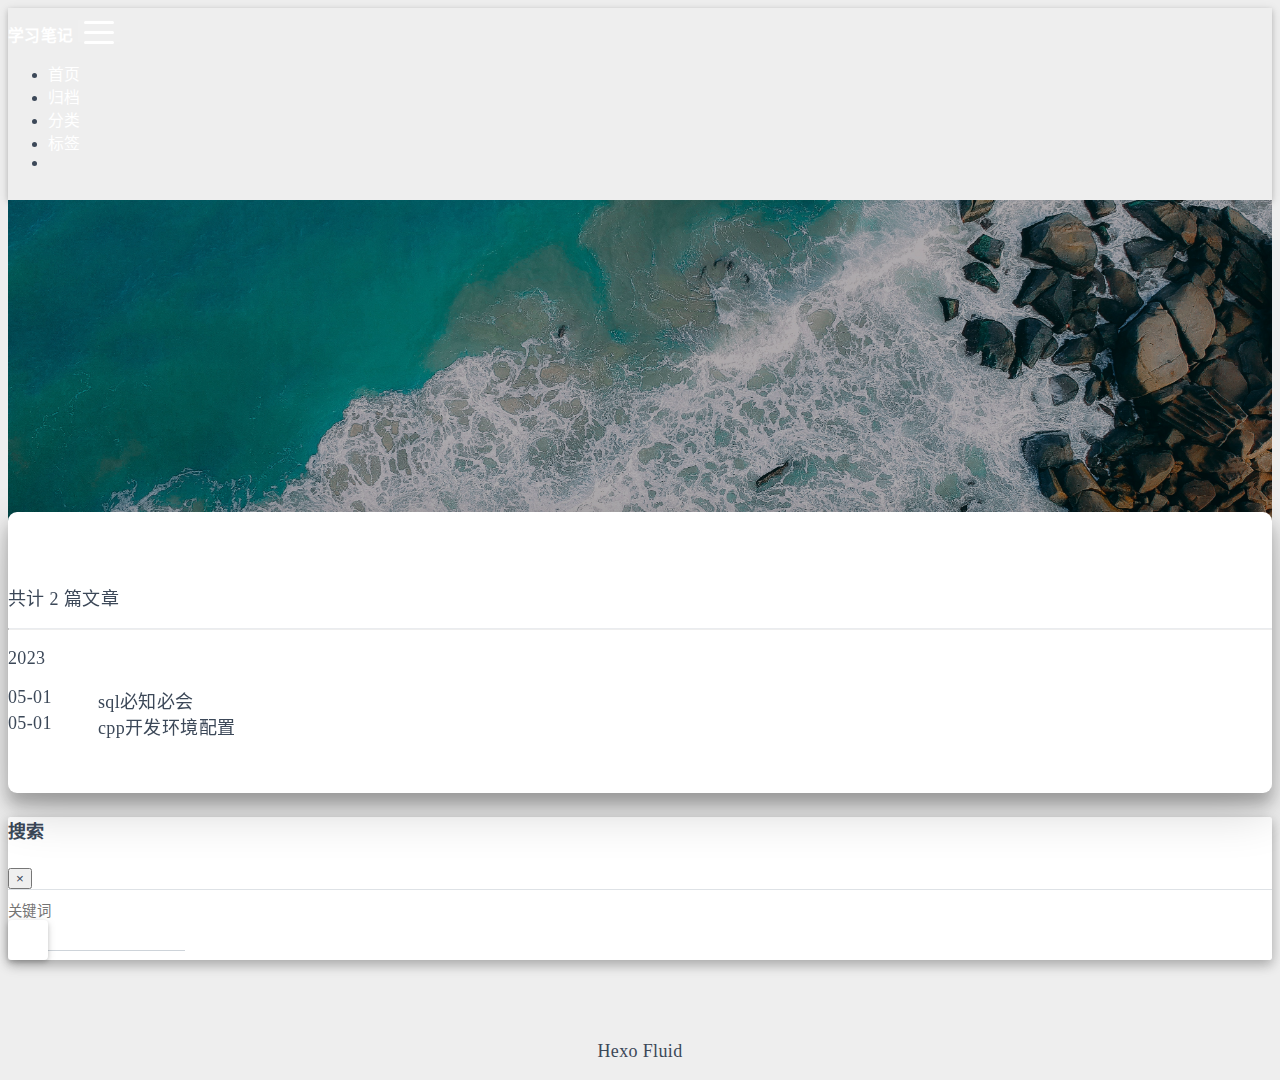
<file: archives/2023/05/index.html>
<!DOCTYPE html>
<html lang="zh-CN" >



<head>
  <meta charset="UTF-8">
  <link rel="apple-touch-icon" sizes="76x76" href="/img/fluid.jpg">
  <link rel="icon" href="/img/fluid.jpg">
  <meta name="viewport" content="width=device-width, initial-scale=1.0, maximum-scale=5.0, shrink-to-fit=no">
  <meta http-equiv="x-ua-compatible" content="ie=edge">
  
  <meta name="theme-color" content="#2f4154">
  <meta name="author" content="John">
  <meta name="keywords" content="">
  
    <meta property="og:type" content="website">
<meta property="og:title" content="归档">
<meta property="og:url" content="http://example.com/archives/2023/05/index.html">
<meta property="og:site_name" content="学习笔记">
<meta property="og:locale" content="zh_CN">
<meta property="article:author" content="John">
<meta name="twitter:card" content="summary_large_image">
  
  
  
  <title>归档 - 学习笔记</title>

  <link  rel="stylesheet" href="https://lib.baomitu.com/twitter-bootstrap/4.6.1/css/bootstrap.min.css" />





<!-- 主题依赖的图标库，不要自行修改 -->
<!-- Do not modify the link that theme dependent icons -->

<link rel="stylesheet" href="//at.alicdn.com/t/font_1749284_hj8rtnfg7um.css">



<link rel="stylesheet" href="//at.alicdn.com/t/font_1736178_lbnruvf0jn.css">


<link  rel="stylesheet" href="/css/main.css" />


  <link id="highlight-css" rel="stylesheet" href="/css/highlight.css" />
  




  <script id="fluid-configs">
    var Fluid = window.Fluid || {};
    Fluid.ctx = Object.assign({}, Fluid.ctx)
    var CONFIG = {"hostname":"example.com","root":"/","version":"1.9.4","typing":{"enable":true,"typeSpeed":70,"cursorChar":"_","loop":false,"scope":[]},"anchorjs":{"enable":true,"element":"h1,h2,h3,h4,h5,h6","placement":"left","visible":"hover","icon":""},"progressbar":{"enable":true,"height_px":3,"color":"#29d","options":{"showSpinner":false,"trickleSpeed":100}},"code_language":{"enable":true,"default":"TEXT"},"copy_btn":true,"image_caption":{"enable":true},"image_zoom":{"enable":true,"img_url_replace":["",""]},"toc":{"enable":true,"placement":"right","headingSelector":"h1,h2,h3,h4,h5,h6","collapseDepth":0},"lazyload":{"enable":true,"loading_img":"/img/loading.gif","onlypost":false,"offset_factor":2},"web_analytics":{"enable":false,"follow_dnt":true,"baidu":null,"google":null,"gtag":null,"tencent":{"sid":null,"cid":null},"woyaola":null,"cnzz":null,"leancloud":{"app_id":null,"app_key":null,"server_url":null,"path":"window.location.pathname","ignore_local":false}},"search_path":"/local-search.xml"};

    if (CONFIG.web_analytics.follow_dnt) {
      var dntVal = navigator.doNotTrack || window.doNotTrack || navigator.msDoNotTrack;
      Fluid.ctx.dnt = dntVal && (dntVal.startsWith('1') || dntVal.startsWith('yes') || dntVal.startsWith('on'));
    }
  </script>
  <script  src="/js/utils.js" ></script>
  <script  src="/js/color-schema.js" ></script>
  


  
<meta name="generator" content="Hexo 6.3.0"></head>


<body>
  

  <header>
    

<div class="header-inner" style="height: 60vh;">
  <nav id="navbar" class="navbar fixed-top  navbar-expand-lg navbar-dark scrolling-navbar">
  <div class="container">
    <a class="navbar-brand" href="/">
      <strong>学习笔记</strong>
    </a>

    <button id="navbar-toggler-btn" class="navbar-toggler" type="button" data-toggle="collapse"
            data-target="#navbarSupportedContent"
            aria-controls="navbarSupportedContent" aria-expanded="false" aria-label="Toggle navigation">
      <div class="animated-icon"><span></span><span></span><span></span></div>
    </button>

    <!-- Collapsible content -->
    <div class="collapse navbar-collapse" id="navbarSupportedContent">
      <ul class="navbar-nav ml-auto text-center">
        
          
          
          
          
            <li class="nav-item">
              <a class="nav-link" href="/">
                <i class="iconfont icon-home-fill"></i>
                <span>首页</span>
              </a>
            </li>
          
        
          
          
          
          
            <li class="nav-item">
              <a class="nav-link" href="/archives/">
                <i class="iconfont icon-archive-fill"></i>
                <span>归档</span>
              </a>
            </li>
          
        
          
          
          
          
            <li class="nav-item">
              <a class="nav-link" href="/categories/">
                <i class="iconfont icon-category-fill"></i>
                <span>分类</span>
              </a>
            </li>
          
        
          
          
          
          
            <li class="nav-item">
              <a class="nav-link" href="/tags/">
                <i class="iconfont icon-tags-fill"></i>
                <span>标签</span>
              </a>
            </li>
          
        
        
          <li class="nav-item" id="search-btn">
            <a class="nav-link" target="_self" href="javascript:;" data-toggle="modal" data-target="#modalSearch" aria-label="Search">
              <i class="iconfont icon-search"></i>
            </a>
          </li>
          
        
        
      </ul>
    </div>
  </div>
</nav>

  

<div id="banner" class="banner" parallax=true
     style="background: url('/img/bg/images.jpg') no-repeat center center; background-size: cover;">
  <div class="full-bg-img">
    <div class="mask flex-center" style="background-color: rgba(0, 0, 0, 0.3)">
      <div class="banner-text text-center fade-in-up">
        <div class="h2">
          
            <span id="subtitle" data-typed-text="归档"></span>
          
        </div>

        
      </div>

      
    </div>
  </div>
</div>

</div>

  </header>

  <main>
    
      <div class="container nopadding-x-md">
        <div id="board"
          >
          
          <div class="container">
            <div class="row">
              <div class="col-12 col-md-10 m-auto">
                

<div class="list-group">
  <p class="h4">共计 2 篇文章</p>
  <hr>
  
  
    
      
      <p class="h5">2023</p>
    
    <a href="/2023/05/01/sql%E5%BF%85%E7%9F%A5%E5%BF%85%E4%BC%9A/" class="list-group-item list-group-item-action">
      <time>05-01</time>
      <div class="list-group-item-title">sql必知必会</div>
    </a>
  
    
    <a href="/2023/05/01/cpp%E5%BC%80%E5%8F%91%E7%8E%AF%E5%A2%83%E9%85%8D%E7%BD%AE/" class="list-group-item list-group-item-action">
      <time>05-01</time>
      <div class="list-group-item-title">cpp开发环境配置</div>
    </a>
  
</div>





              </div>
            </div>
          </div>
        </div>
      </div>
    

    
      <a id="scroll-top-button" aria-label="TOP" href="#" role="button">
        <i class="iconfont icon-arrowup" aria-hidden="true"></i>
      </a>
    

    
      <div class="modal fade" id="modalSearch" tabindex="-1" role="dialog" aria-labelledby="ModalLabel"
     aria-hidden="true">
  <div class="modal-dialog modal-dialog-scrollable modal-lg" role="document">
    <div class="modal-content">
      <div class="modal-header text-center">
        <h4 class="modal-title w-100 font-weight-bold">搜索</h4>
        <button type="button" id="local-search-close" class="close" data-dismiss="modal" aria-label="Close">
          <span aria-hidden="true">&times;</span>
        </button>
      </div>
      <div class="modal-body mx-3">
        <div class="md-form mb-5">
          <input type="text" id="local-search-input" class="form-control validate">
          <label data-error="x" data-success="v" for="local-search-input">关键词</label>
        </div>
        <div class="list-group" id="local-search-result"></div>
      </div>
    </div>
  </div>
</div>

    

    
  </main>

  <footer>
    <div class="footer-inner">
  
    <div class="footer-content">
       <a href="https://hexo.io" target="_blank" rel="nofollow noopener"><span>Hexo</span></a> <i class="iconfont icon-love"></i> <a href="https://github.com/fluid-dev/hexo-theme-fluid" target="_blank" rel="nofollow noopener"><span>Fluid</span></a> 
    </div>
  
  
  
  
</div>

  </footer>

  <!-- Scripts -->
  
  <script  src="https://lib.baomitu.com/nprogress/0.2.0/nprogress.min.js" ></script>
  <link  rel="stylesheet" href="https://lib.baomitu.com/nprogress/0.2.0/nprogress.min.css" />

  <script>
    NProgress.configure({"showSpinner":false,"trickleSpeed":100})
    NProgress.start()
    window.addEventListener('load', function() {
      NProgress.done();
    })
  </script>


<script  src="https://lib.baomitu.com/jquery/3.6.0/jquery.min.js" ></script>
<script  src="https://lib.baomitu.com/twitter-bootstrap/4.6.1/js/bootstrap.min.js" ></script>
<script  src="/js/events.js" ></script>
<script  src="/js/plugins.js" ></script>


  <script  src="https://lib.baomitu.com/typed.js/2.0.12/typed.min.js" ></script>
  <script>
    (function (window, document) {
      var typing = Fluid.plugins.typing;
      var subtitle = document.getElementById('subtitle');
      if (!subtitle || !typing) {
        return;
      }
      var text = subtitle.getAttribute('data-typed-text');
      
        typing(text);
      
    })(window, document);
  </script>




  
    <script  src="/js/img-lazyload.js" ></script>
  




  <script  src="/js/local-search.js" ></script>





<!-- 主题的启动项，将它保持在最底部 -->
<!-- the boot of the theme, keep it at the bottom -->
<script  src="/js/boot.js" ></script>


  

  <noscript>
    <div class="noscript-warning">博客在允许 JavaScript 运行的环境下浏览效果更佳</div>
  </noscript>
</body>
</html>
</file>
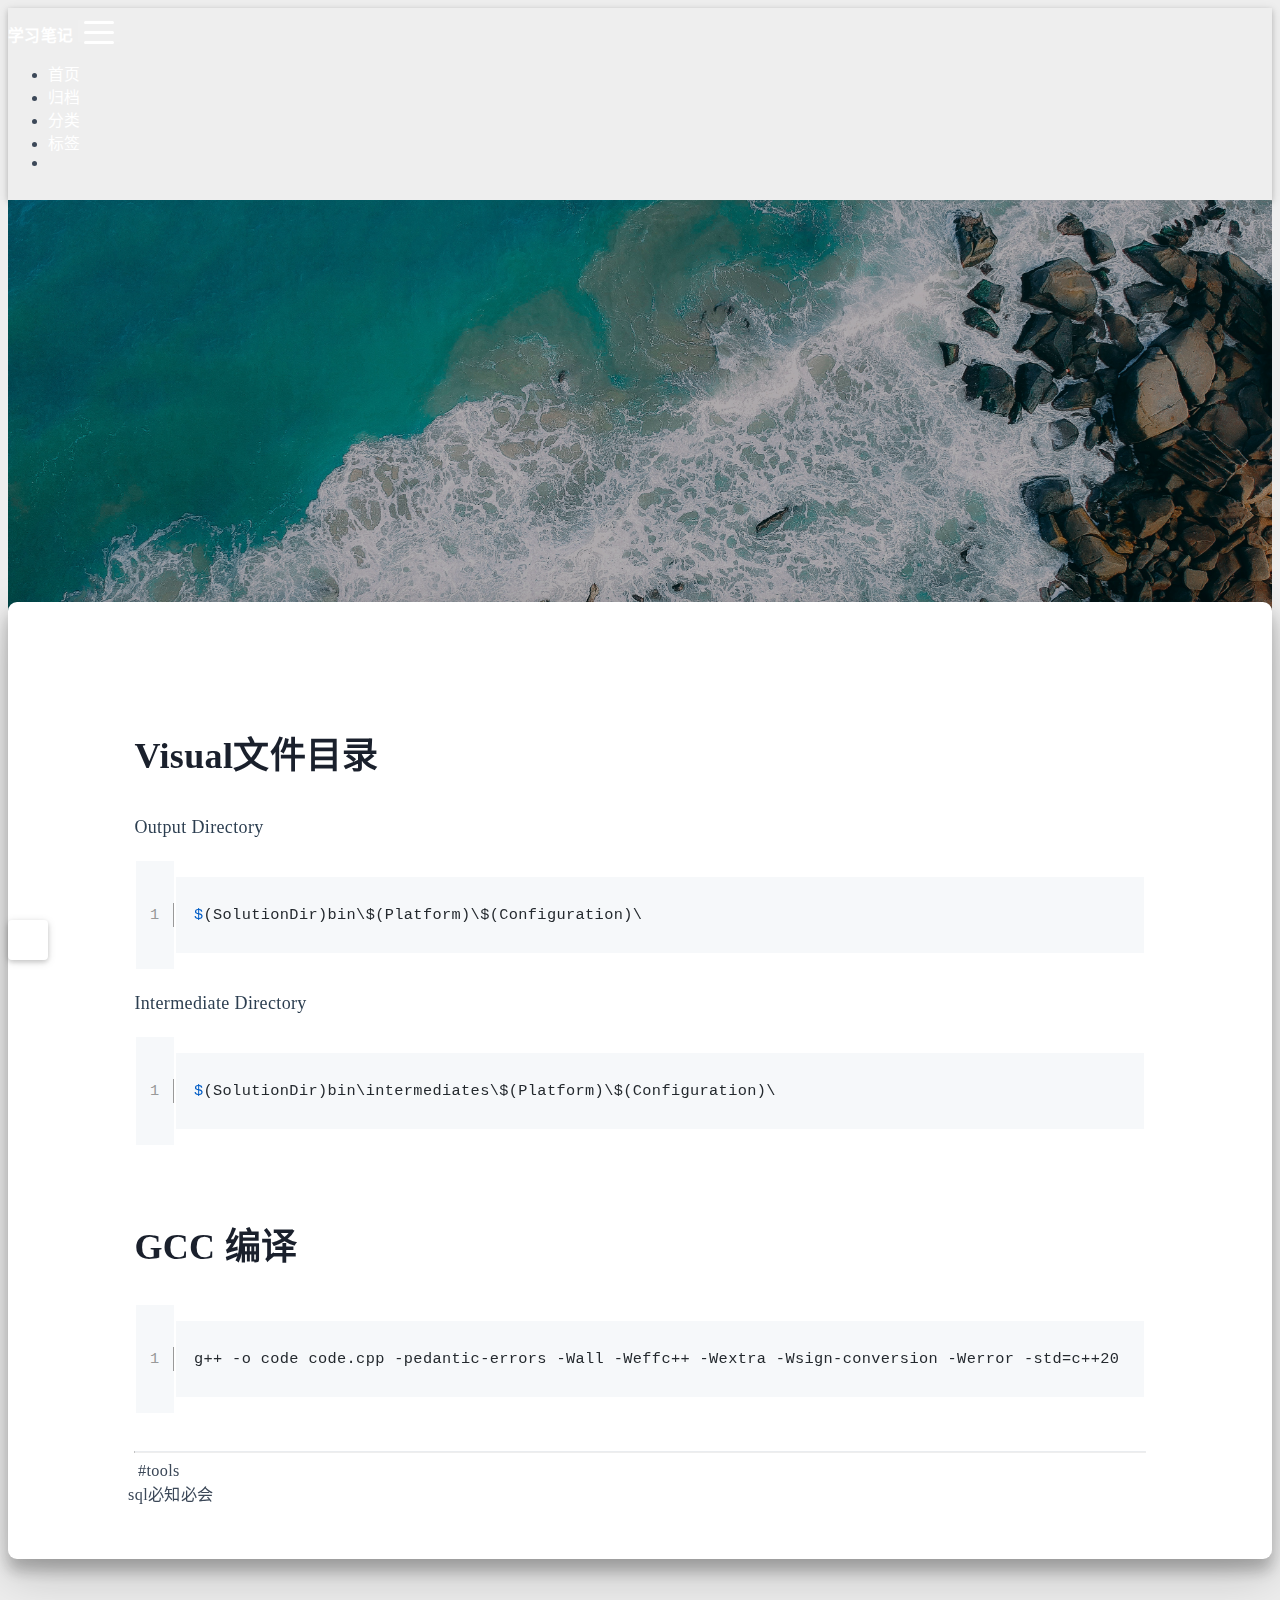
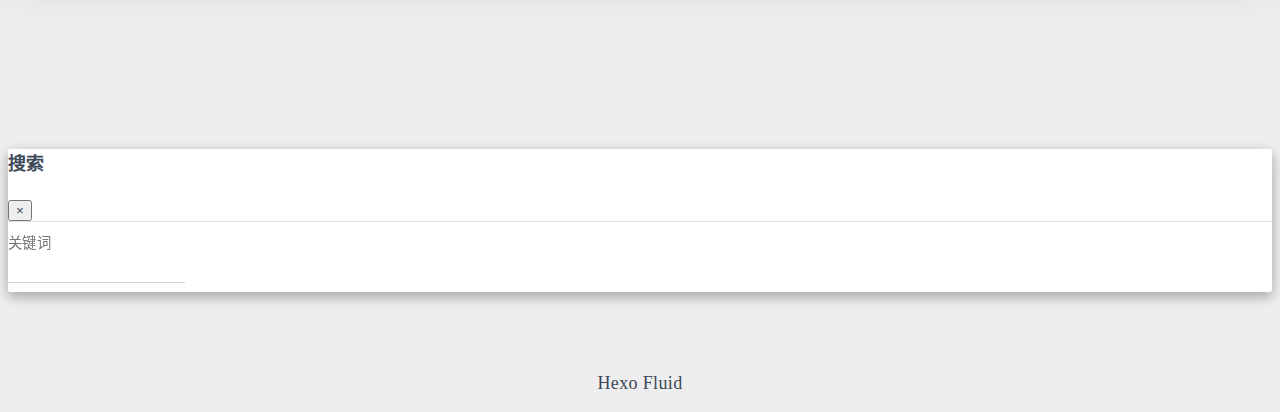
<file: 2023/05/01/cpp开发环境配置/index.html>
<!DOCTYPE html>
<html lang="zh-CN" >



<head>
  <meta charset="UTF-8">
  <link rel="apple-touch-icon" sizes="76x76" href="/img/fluid.jpg">
  <link rel="icon" href="/img/fluid.jpg">
  <meta name="viewport" content="width=device-width, initial-scale=1.0, maximum-scale=5.0, shrink-to-fit=no">
  <meta http-equiv="x-ua-compatible" content="ie=edge">
  
  <meta name="theme-color" content="#2f4154">
  <meta name="author" content="John">
  <meta name="keywords" content="">
  
    <meta name="description" content="Visual文件目录Output Directory 1$(SolutionDir)bin\$(Platform)\$(Configuration)\  Intermediate Directory 1$(SolutionDir)bin\intermediates\$(Platform)\$(Configuration)\  GCC 编译1g++ -o code code.cpp -pedanti">
<meta property="og:type" content="article">
<meta property="og:title" content="cpp开发环境配置">
<meta property="og:url" content="http://example.com/2023/05/01/cpp%E5%BC%80%E5%8F%91%E7%8E%AF%E5%A2%83%E9%85%8D%E7%BD%AE/index.html">
<meta property="og:site_name" content="学习笔记">
<meta property="og:description" content="Visual文件目录Output Directory 1$(SolutionDir)bin\$(Platform)\$(Configuration)\  Intermediate Directory 1$(SolutionDir)bin\intermediates\$(Platform)\$(Configuration)\  GCC 编译1g++ -o code code.cpp -pedanti">
<meta property="og:locale" content="zh_CN">
<meta property="article:published_time" content="2023-05-01T10:14:17.000Z">
<meta property="article:modified_time" content="2023-05-05T01:54:50.494Z">
<meta property="article:author" content="John">
<meta property="article:tag" content="tools">
<meta name="twitter:card" content="summary_large_image">
  
  
  
  <title>cpp开发环境配置 - 学习笔记</title>

  <link  rel="stylesheet" href="https://lib.baomitu.com/twitter-bootstrap/4.6.1/css/bootstrap.min.css" />



  <link  rel="stylesheet" href="https://lib.baomitu.com/github-markdown-css/4.0.0/github-markdown.min.css" />

  <link  rel="stylesheet" href="https://lib.baomitu.com/hint.css/2.7.0/hint.min.css" />

  <link  rel="stylesheet" href="https://lib.baomitu.com/fancybox/3.5.7/jquery.fancybox.min.css" />



<!-- 主题依赖的图标库，不要自行修改 -->
<!-- Do not modify the link that theme dependent icons -->

<link rel="stylesheet" href="//at.alicdn.com/t/font_1749284_hj8rtnfg7um.css">



<link rel="stylesheet" href="//at.alicdn.com/t/font_1736178_lbnruvf0jn.css">


<link  rel="stylesheet" href="/css/main.css" />


  <link id="highlight-css" rel="stylesheet" href="/css/highlight.css" />
  




  <script id="fluid-configs">
    var Fluid = window.Fluid || {};
    Fluid.ctx = Object.assign({}, Fluid.ctx)
    var CONFIG = {"hostname":"example.com","root":"/","version":"1.9.4","typing":{"enable":true,"typeSpeed":70,"cursorChar":"_","loop":false,"scope":[]},"anchorjs":{"enable":true,"element":"h1,h2,h3,h4,h5,h6","placement":"left","visible":"hover","icon":""},"progressbar":{"enable":true,"height_px":3,"color":"#29d","options":{"showSpinner":false,"trickleSpeed":100}},"code_language":{"enable":true,"default":"TEXT"},"copy_btn":true,"image_caption":{"enable":true},"image_zoom":{"enable":true,"img_url_replace":["",""]},"toc":{"enable":true,"placement":"right","headingSelector":"h1,h2,h3,h4,h5,h6","collapseDepth":0},"lazyload":{"enable":true,"loading_img":"/img/loading.gif","onlypost":false,"offset_factor":2},"web_analytics":{"enable":false,"follow_dnt":true,"baidu":null,"google":null,"gtag":null,"tencent":{"sid":null,"cid":null},"woyaola":null,"cnzz":null,"leancloud":{"app_id":null,"app_key":null,"server_url":null,"path":"window.location.pathname","ignore_local":false}},"search_path":"/local-search.xml"};

    if (CONFIG.web_analytics.follow_dnt) {
      var dntVal = navigator.doNotTrack || window.doNotTrack || navigator.msDoNotTrack;
      Fluid.ctx.dnt = dntVal && (dntVal.startsWith('1') || dntVal.startsWith('yes') || dntVal.startsWith('on'));
    }
  </script>
  <script  src="/js/utils.js" ></script>
  <script  src="/js/color-schema.js" ></script>
  


  
<meta name="generator" content="Hexo 6.3.0"></head>


<body>
  

  <header>
    

<div class="header-inner" style="height: 70vh;">
  <nav id="navbar" class="navbar fixed-top  navbar-expand-lg navbar-dark scrolling-navbar">
  <div class="container">
    <a class="navbar-brand" href="/">
      <strong>学习笔记</strong>
    </a>

    <button id="navbar-toggler-btn" class="navbar-toggler" type="button" data-toggle="collapse"
            data-target="#navbarSupportedContent"
            aria-controls="navbarSupportedContent" aria-expanded="false" aria-label="Toggle navigation">
      <div class="animated-icon"><span></span><span></span><span></span></div>
    </button>

    <!-- Collapsible content -->
    <div class="collapse navbar-collapse" id="navbarSupportedContent">
      <ul class="navbar-nav ml-auto text-center">
        
          
          
          
          
            <li class="nav-item">
              <a class="nav-link" href="/">
                <i class="iconfont icon-home-fill"></i>
                <span>首页</span>
              </a>
            </li>
          
        
          
          
          
          
            <li class="nav-item">
              <a class="nav-link" href="/archives/">
                <i class="iconfont icon-archive-fill"></i>
                <span>归档</span>
              </a>
            </li>
          
        
          
          
          
          
            <li class="nav-item">
              <a class="nav-link" href="/categories/">
                <i class="iconfont icon-category-fill"></i>
                <span>分类</span>
              </a>
            </li>
          
        
          
          
          
          
            <li class="nav-item">
              <a class="nav-link" href="/tags/">
                <i class="iconfont icon-tags-fill"></i>
                <span>标签</span>
              </a>
            </li>
          
        
        
          <li class="nav-item" id="search-btn">
            <a class="nav-link" target="_self" href="javascript:;" data-toggle="modal" data-target="#modalSearch" aria-label="Search">
              <i class="iconfont icon-search"></i>
            </a>
          </li>
          
        
        
      </ul>
    </div>
  </div>
</nav>

  

<div id="banner" class="banner" parallax=true
     style="background: url('/img/bg/images.jpg') no-repeat center center; background-size: cover;">
  <div class="full-bg-img">
    <div class="mask flex-center" style="background-color: rgba(0, 0, 0, 0.3)">
      <div class="banner-text text-center fade-in-up">
        <div class="h2">
          
            <span id="subtitle" data-typed-text="cpp开发环境配置"></span>
          
        </div>

        
          
  <div class="mt-3">
    
    
  </div>

  <div class="mt-1">
    

    

    
    
  </div>


        
      </div>

      
    </div>
  </div>
</div>

</div>

  </header>

  <main>
    
      

<div class="container-fluid nopadding-x">
  <div class="row nomargin-x">
    <div class="side-col d-none d-lg-block col-lg-2">
      

    </div>

    <div class="col-lg-8 nopadding-x-md">
      <div class="container nopadding-x-md" id="board-ctn">
        <div id="board">
          <article class="post-content mx-auto">
            <!-- SEO header -->
            <h1 style="display: none">cpp开发环境配置</h1>
            
            
              <div class="markdown-body">
                
                <h1 id="Visual文件目录"><a href="#Visual文件目录" class="headerlink" title="Visual文件目录"></a>Visual文件目录</h1><p>Output Directory</p>
<figure class="highlight shell"><table><tr><td class="gutter"><pre><span class="line">1</span><br></pre></td><td class="code"><pre><code class="hljs shell"><span class="hljs-meta prompt_">$</span><span class="language-bash">(SolutionDir)bin\$(Platform)\$(Configuration)\</span><br></code></pre></td></tr></table></figure>

<p>Intermediate Directory</p>
<figure class="highlight shell"><table><tr><td class="gutter"><pre><span class="line">1</span><br></pre></td><td class="code"><pre><code class="hljs shell"><span class="hljs-meta prompt_">$</span><span class="language-bash">(SolutionDir)bin\intermediates\$(Platform)\$(Configuration)\</span><br></code></pre></td></tr></table></figure>

<h1 id="GCC-编译"><a href="#GCC-编译" class="headerlink" title="GCC 编译"></a>GCC 编译</h1><figure class="highlight shell"><table><tr><td class="gutter"><pre><span class="line">1</span><br></pre></td><td class="code"><pre><code class="hljs shell">g++ -o code code.cpp -pedantic-errors -Wall -Weffc++ -Wextra -Wsign-conversion -Werror -std=c++20<br></code></pre></td></tr></table></figure>


                
              </div>
            
            <hr/>
            <div>
              <div class="post-metas my-3">
  
  
    <div class="post-meta">
      <i class="iconfont icon-tags"></i>
      
        <a href="/tags/tools/">#tools</a>
      
    </div>
  
</div>


              

              
                <div class="post-prevnext my-3">
                  <article class="post-prev col-6">
                    
                    
                      <a href="/2023/05/01/sql%E5%BF%85%E7%9F%A5%E5%BF%85%E4%BC%9A/" title="sql必知必会">
                        <i class="iconfont icon-arrowleft"></i>
                        <span class="hidden-mobile">sql必知必会</span>
                        <span class="visible-mobile">上一篇</span>
                      </a>
                    
                  </article>
                  <article class="post-next col-6">
                    
                    
                  </article>
                </div>
              
            </div>

            
          </article>
        </div>
      </div>
    </div>

    <div class="side-col d-none d-lg-block col-lg-2">
      
  <aside class="sidebar" style="margin-left: -1rem">
    <div id="toc">
  <p class="toc-header">
    <i class="iconfont icon-list"></i>
    <span>目录</span>
  </p>
  <div class="toc-body" id="toc-body"></div>
</div>



  </aside>


    </div>
  </div>
</div>





  



  



  



  



  


  
  









    

    
      <a id="scroll-top-button" aria-label="TOP" href="#" role="button">
        <i class="iconfont icon-arrowup" aria-hidden="true"></i>
      </a>
    

    
      <div class="modal fade" id="modalSearch" tabindex="-1" role="dialog" aria-labelledby="ModalLabel"
     aria-hidden="true">
  <div class="modal-dialog modal-dialog-scrollable modal-lg" role="document">
    <div class="modal-content">
      <div class="modal-header text-center">
        <h4 class="modal-title w-100 font-weight-bold">搜索</h4>
        <button type="button" id="local-search-close" class="close" data-dismiss="modal" aria-label="Close">
          <span aria-hidden="true">&times;</span>
        </button>
      </div>
      <div class="modal-body mx-3">
        <div class="md-form mb-5">
          <input type="text" id="local-search-input" class="form-control validate">
          <label data-error="x" data-success="v" for="local-search-input">关键词</label>
        </div>
        <div class="list-group" id="local-search-result"></div>
      </div>
    </div>
  </div>
</div>

    

    
  </main>

  <footer>
    <div class="footer-inner">
  
    <div class="footer-content">
       <a href="https://hexo.io" target="_blank" rel="nofollow noopener"><span>Hexo</span></a> <i class="iconfont icon-love"></i> <a href="https://github.com/fluid-dev/hexo-theme-fluid" target="_blank" rel="nofollow noopener"><span>Fluid</span></a> 
    </div>
  
  
  
  
</div>

  </footer>

  <!-- Scripts -->
  
  <script  src="https://lib.baomitu.com/nprogress/0.2.0/nprogress.min.js" ></script>
  <link  rel="stylesheet" href="https://lib.baomitu.com/nprogress/0.2.0/nprogress.min.css" />

  <script>
    NProgress.configure({"showSpinner":false,"trickleSpeed":100})
    NProgress.start()
    window.addEventListener('load', function() {
      NProgress.done();
    })
  </script>


<script  src="https://lib.baomitu.com/jquery/3.6.0/jquery.min.js" ></script>
<script  src="https://lib.baomitu.com/twitter-bootstrap/4.6.1/js/bootstrap.min.js" ></script>
<script  src="/js/events.js" ></script>
<script  src="/js/plugins.js" ></script>


  <script  src="https://lib.baomitu.com/typed.js/2.0.12/typed.min.js" ></script>
  <script>
    (function (window, document) {
      var typing = Fluid.plugins.typing;
      var subtitle = document.getElementById('subtitle');
      if (!subtitle || !typing) {
        return;
      }
      var text = subtitle.getAttribute('data-typed-text');
      
        typing(text);
      
    })(window, document);
  </script>




  
    <script  src="/js/img-lazyload.js" ></script>
  




  
<script>
  Fluid.utils.createScript('https://lib.baomitu.com/tocbot/4.18.2/tocbot.min.js', function() {
    var toc = jQuery('#toc');
    if (toc.length === 0 || !window.tocbot) { return; }
    var boardCtn = jQuery('#board-ctn');
    var boardTop = boardCtn.offset().top;

    window.tocbot.init(Object.assign({
      tocSelector     : '#toc-body',
      contentSelector : '.markdown-body',
      linkClass       : 'tocbot-link',
      activeLinkClass : 'tocbot-active-link',
      listClass       : 'tocbot-list',
      isCollapsedClass: 'tocbot-is-collapsed',
      collapsibleClass: 'tocbot-is-collapsible',
      scrollSmooth    : true,
      includeTitleTags: true,
      headingsOffset  : -boardTop,
    }, CONFIG.toc));
    if (toc.find('.toc-list-item').length > 0) {
      toc.css('visibility', 'visible');
    }

    Fluid.events.registerRefreshCallback(function() {
      if ('tocbot' in window) {
        tocbot.refresh();
        var toc = jQuery('#toc');
        if (toc.length === 0 || !tocbot) {
          return;
        }
        if (toc.find('.toc-list-item').length > 0) {
          toc.css('visibility', 'visible');
        }
      }
    });
  });
</script>


  <script src=https://lib.baomitu.com/clipboard.js/2.0.11/clipboard.min.js></script>

  <script>Fluid.plugins.codeWidget();</script>


  
<script>
  Fluid.utils.createScript('https://lib.baomitu.com/anchor-js/4.3.1/anchor.min.js', function() {
    window.anchors.options = {
      placement: CONFIG.anchorjs.placement,
      visible  : CONFIG.anchorjs.visible
    };
    if (CONFIG.anchorjs.icon) {
      window.anchors.options.icon = CONFIG.anchorjs.icon;
    }
    var el = (CONFIG.anchorjs.element || 'h1,h2,h3,h4,h5,h6').split(',');
    var res = [];
    for (var item of el) {
      res.push('.markdown-body > ' + item.trim());
    }
    if (CONFIG.anchorjs.placement === 'left') {
      window.anchors.options.class = 'anchorjs-link-left';
    }
    window.anchors.add(res.join(', '));

    Fluid.events.registerRefreshCallback(function() {
      if ('anchors' in window) {
        anchors.removeAll();
        var el = (CONFIG.anchorjs.element || 'h1,h2,h3,h4,h5,h6').split(',');
        var res = [];
        for (var item of el) {
          res.push('.markdown-body > ' + item.trim());
        }
        if (CONFIG.anchorjs.placement === 'left') {
          anchors.options.class = 'anchorjs-link-left';
        }
        anchors.add(res.join(', '));
      }
    });
  });
</script>


  
<script>
  Fluid.utils.createScript('https://lib.baomitu.com/fancybox/3.5.7/jquery.fancybox.min.js', function() {
    Fluid.plugins.fancyBox();
  });
</script>


  <script>Fluid.plugins.imageCaption();</script>

  
      <script>
        if (!window.MathJax) {
          window.MathJax = {
            tex    : {
              inlineMath: { '[+]': [['$', '$']] }
            },
            loader : {
              load: ['ui/lazy']
            },
            options: {
              renderActions: {
                insertedScript: [200, () => {
                  document.querySelectorAll('mjx-container').forEach(node => {
                    let target = node.parentNode;
                    if (target.nodeName.toLowerCase() === 'li') {
                      target.parentNode.classList.add('has-jax');
                    }
                  });
                }, '', false]
              }
            }
          };
        } else {
          MathJax.startup.document.state(0);
          MathJax.texReset();
          MathJax.typeset();
          MathJax.typesetPromise();
        }

        Fluid.events.registerRefreshCallback(function() {
          if ('MathJax' in window && MathJax.startup.document && typeof MathJax.startup.document.state === 'function') {
            MathJax.startup.document.state(0);
            MathJax.texReset();
            MathJax.typeset();
            MathJax.typesetPromise();
          }
        });
      </script>
    

  <script  src="https://lib.baomitu.com/mathjax/3.2.2/es5/tex-mml-chtml.js" ></script>

  <script  src="/js/local-search.js" ></script>





<!-- 主题的启动项，将它保持在最底部 -->
<!-- the boot of the theme, keep it at the bottom -->
<script  src="/js/boot.js" ></script>


  

  <noscript>
    <div class="noscript-warning">博客在允许 JavaScript 运行的环境下浏览效果更佳</div>
  </noscript>
</body>
</html>
</file>
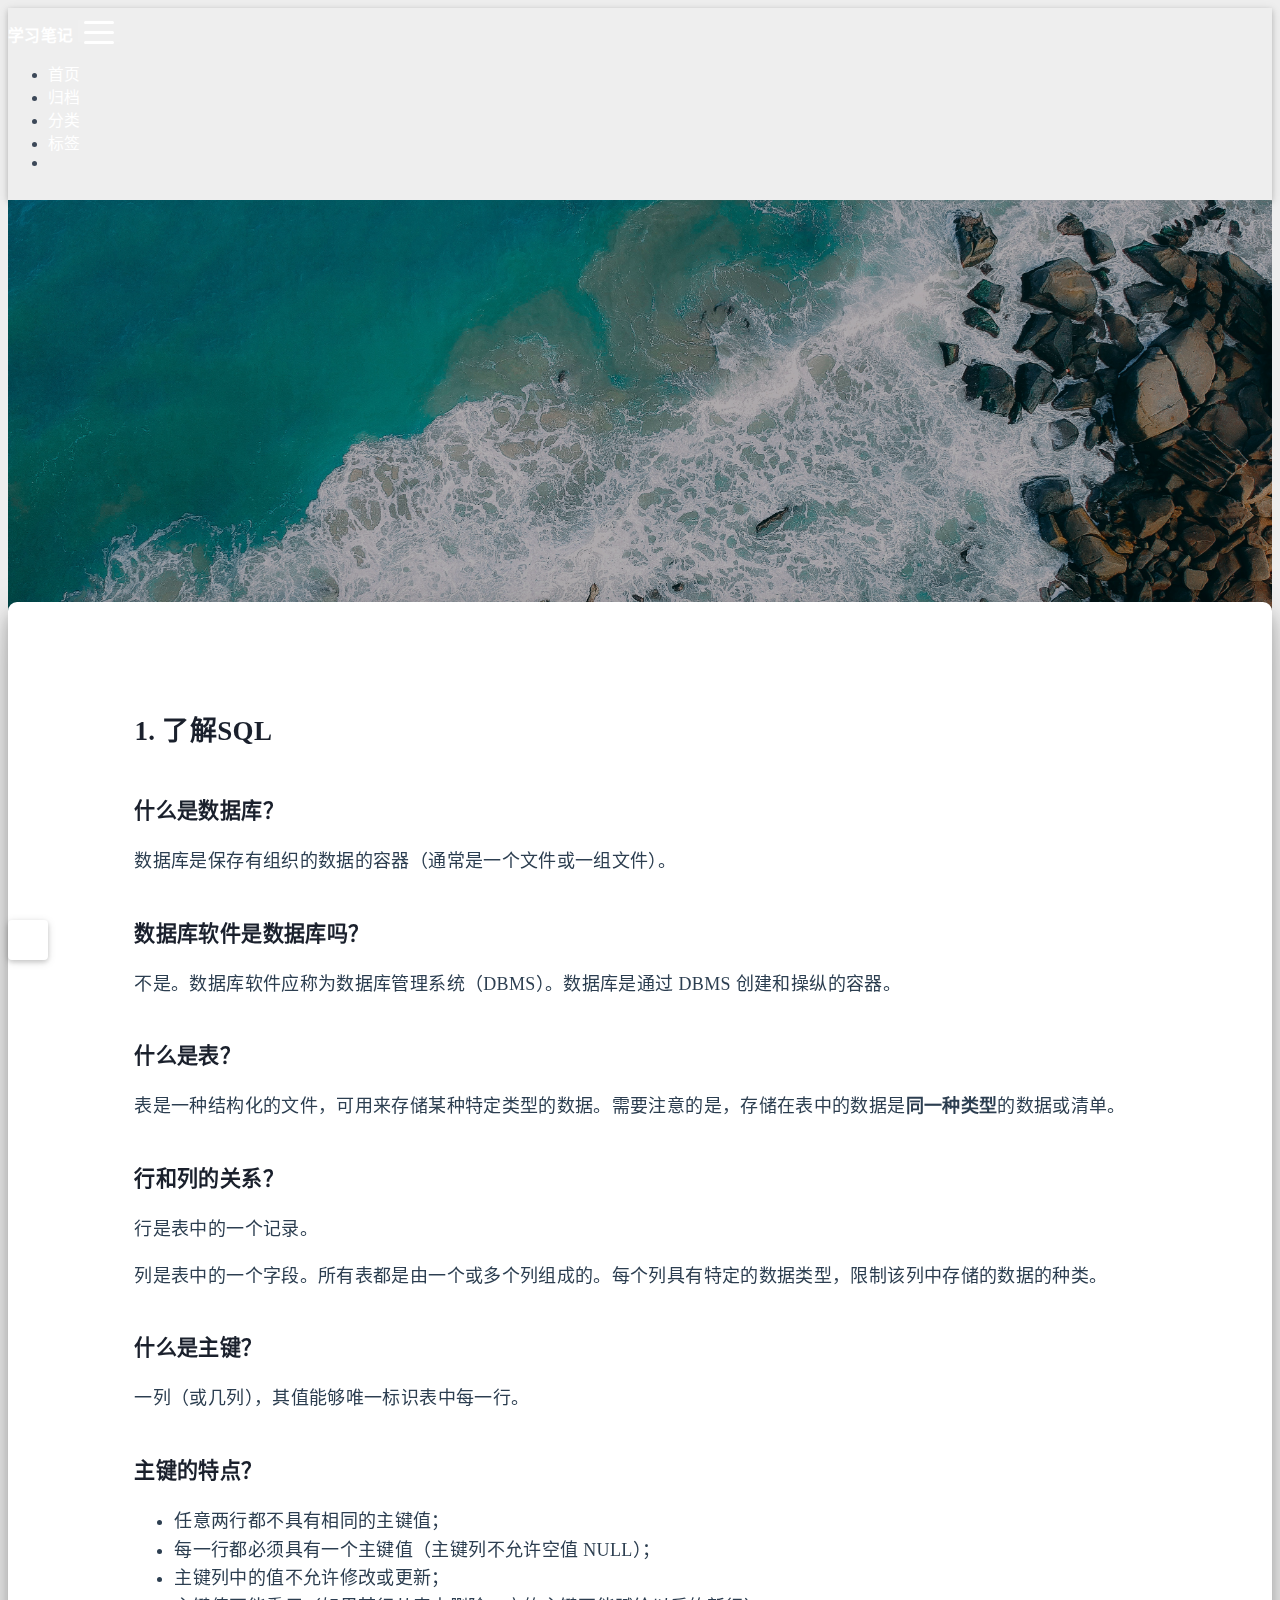
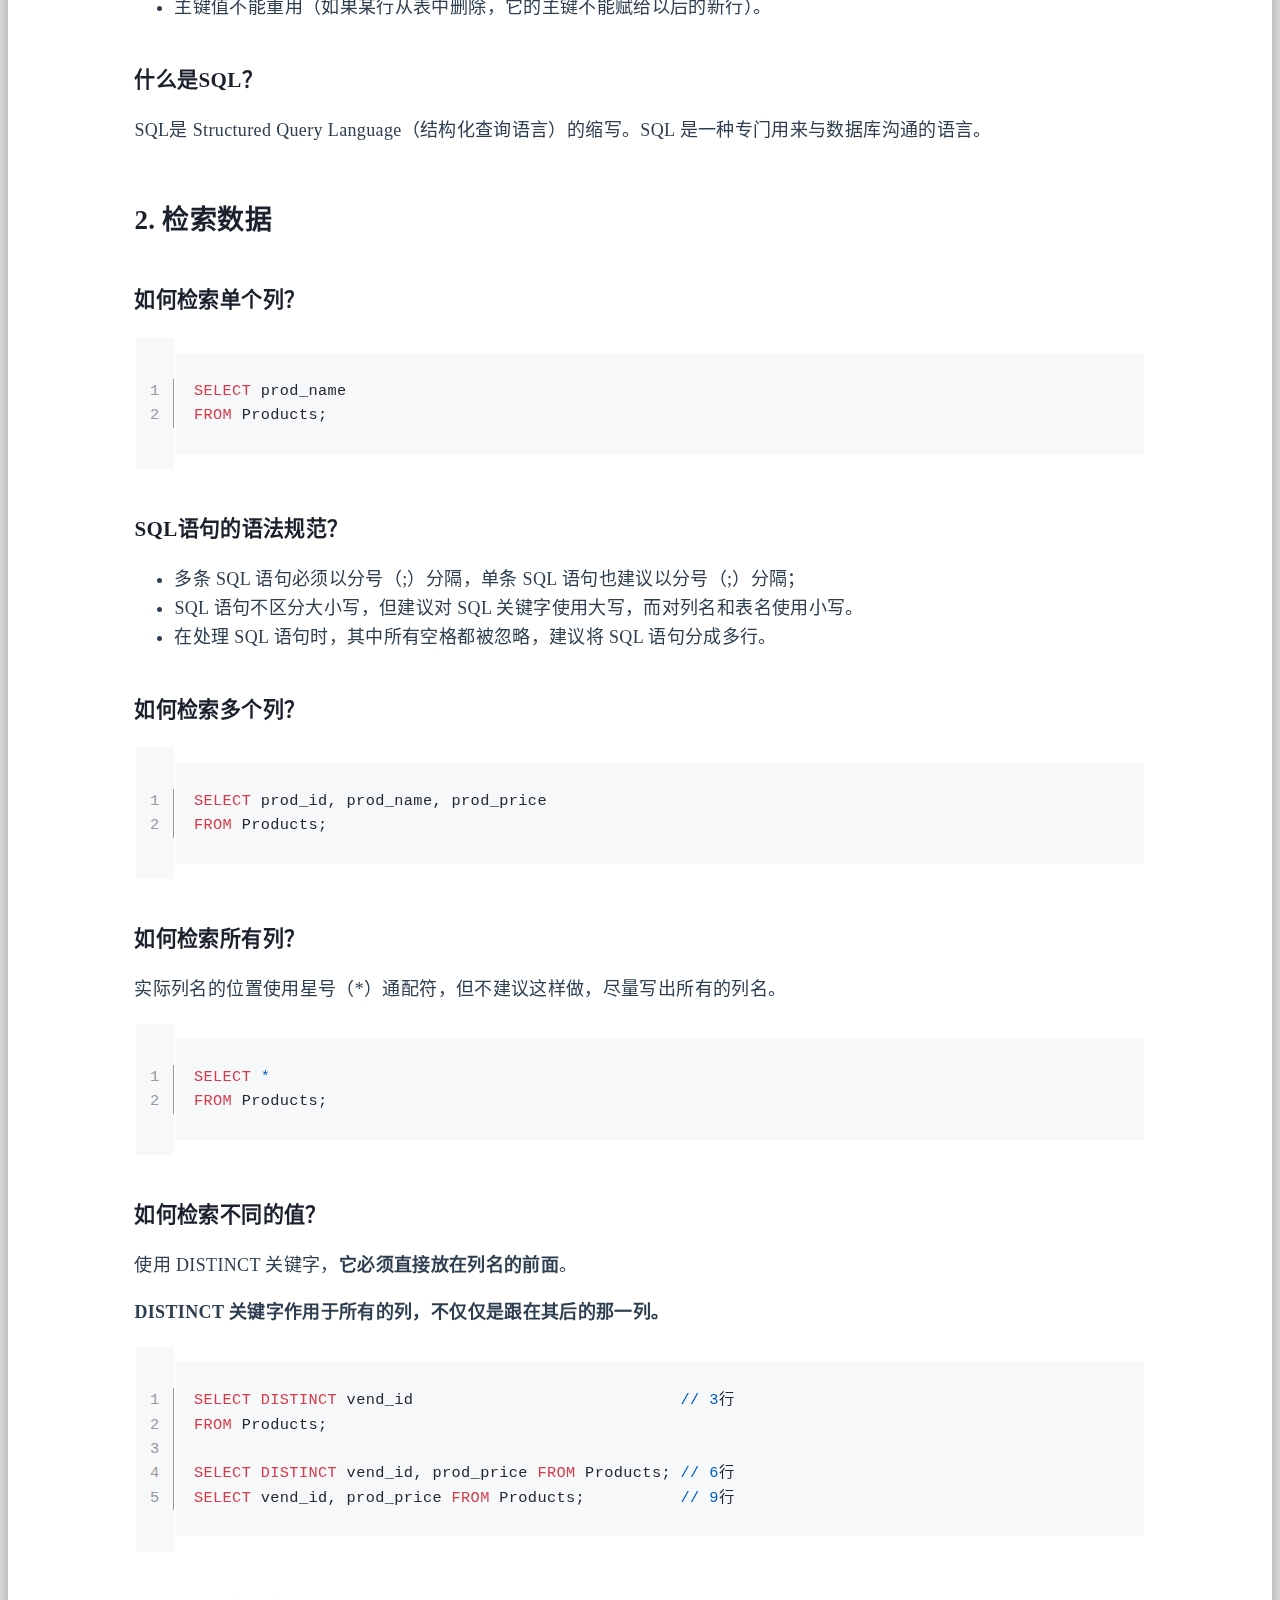
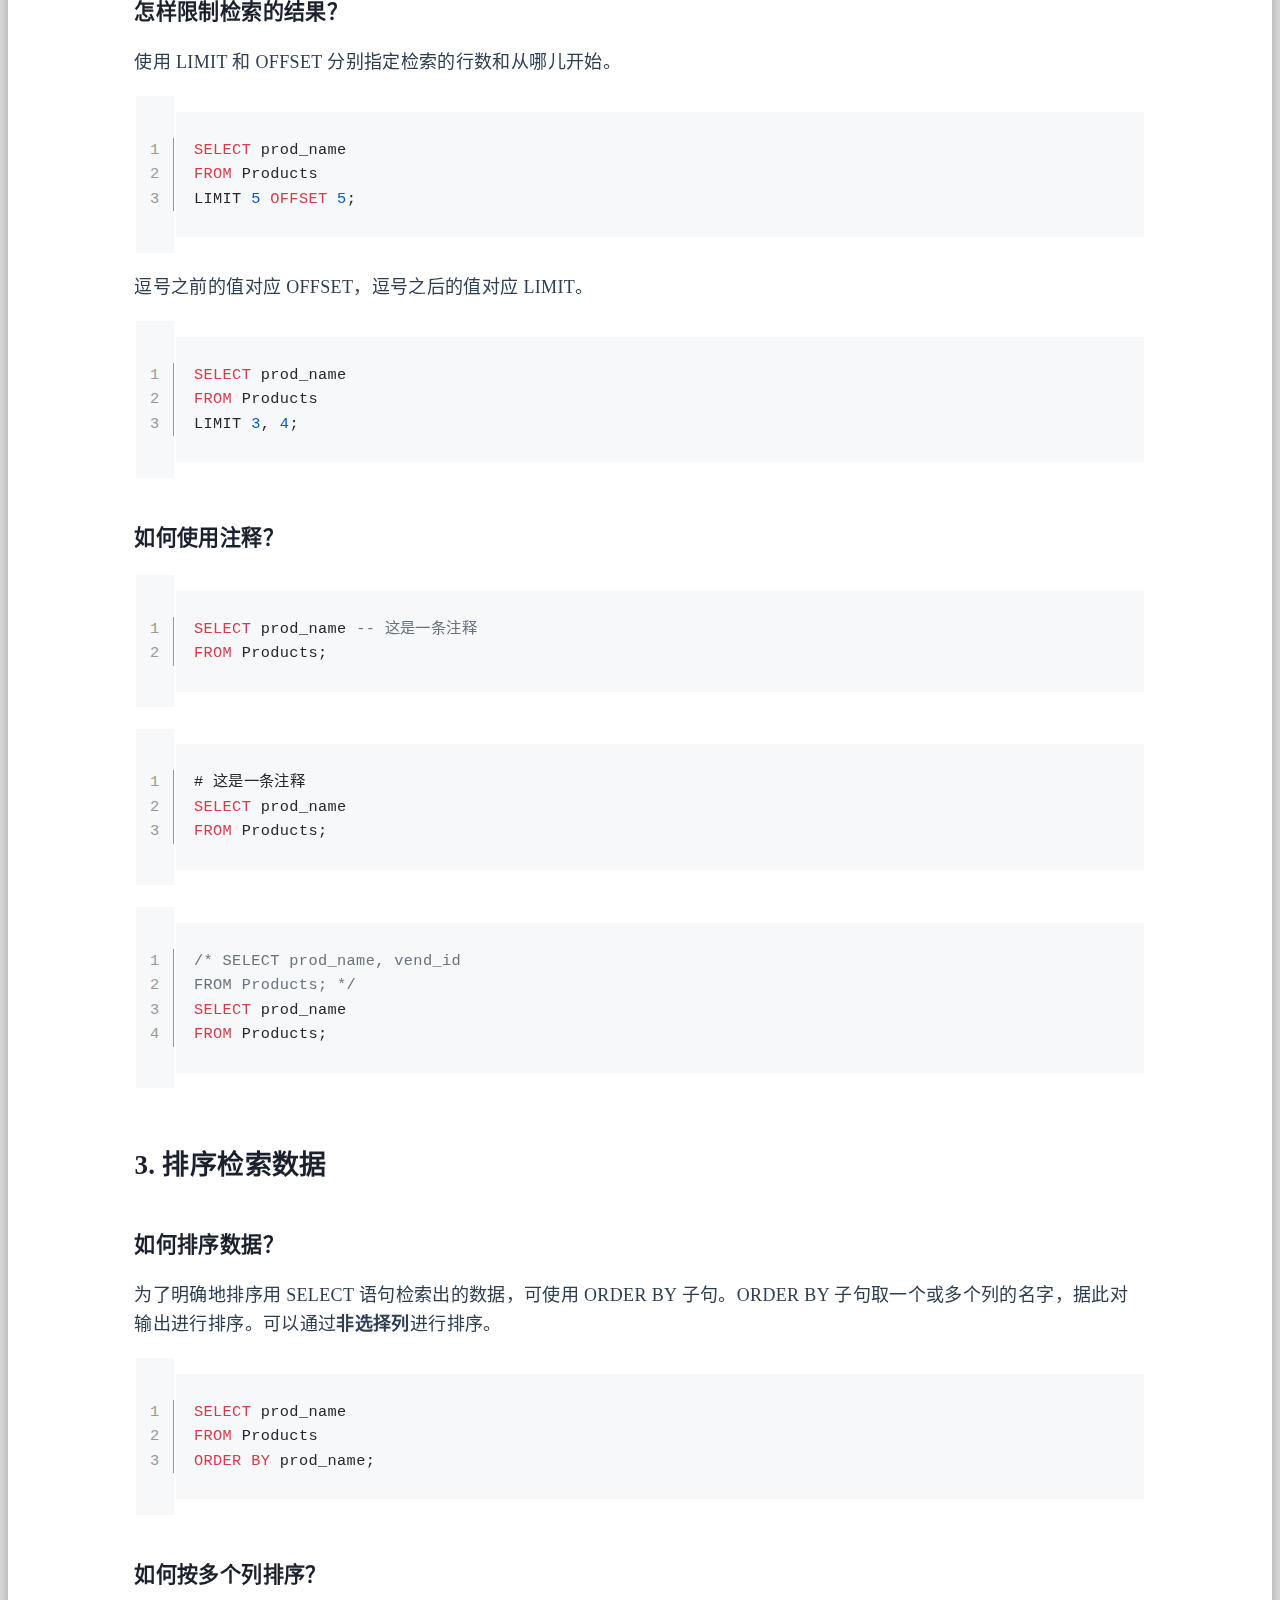
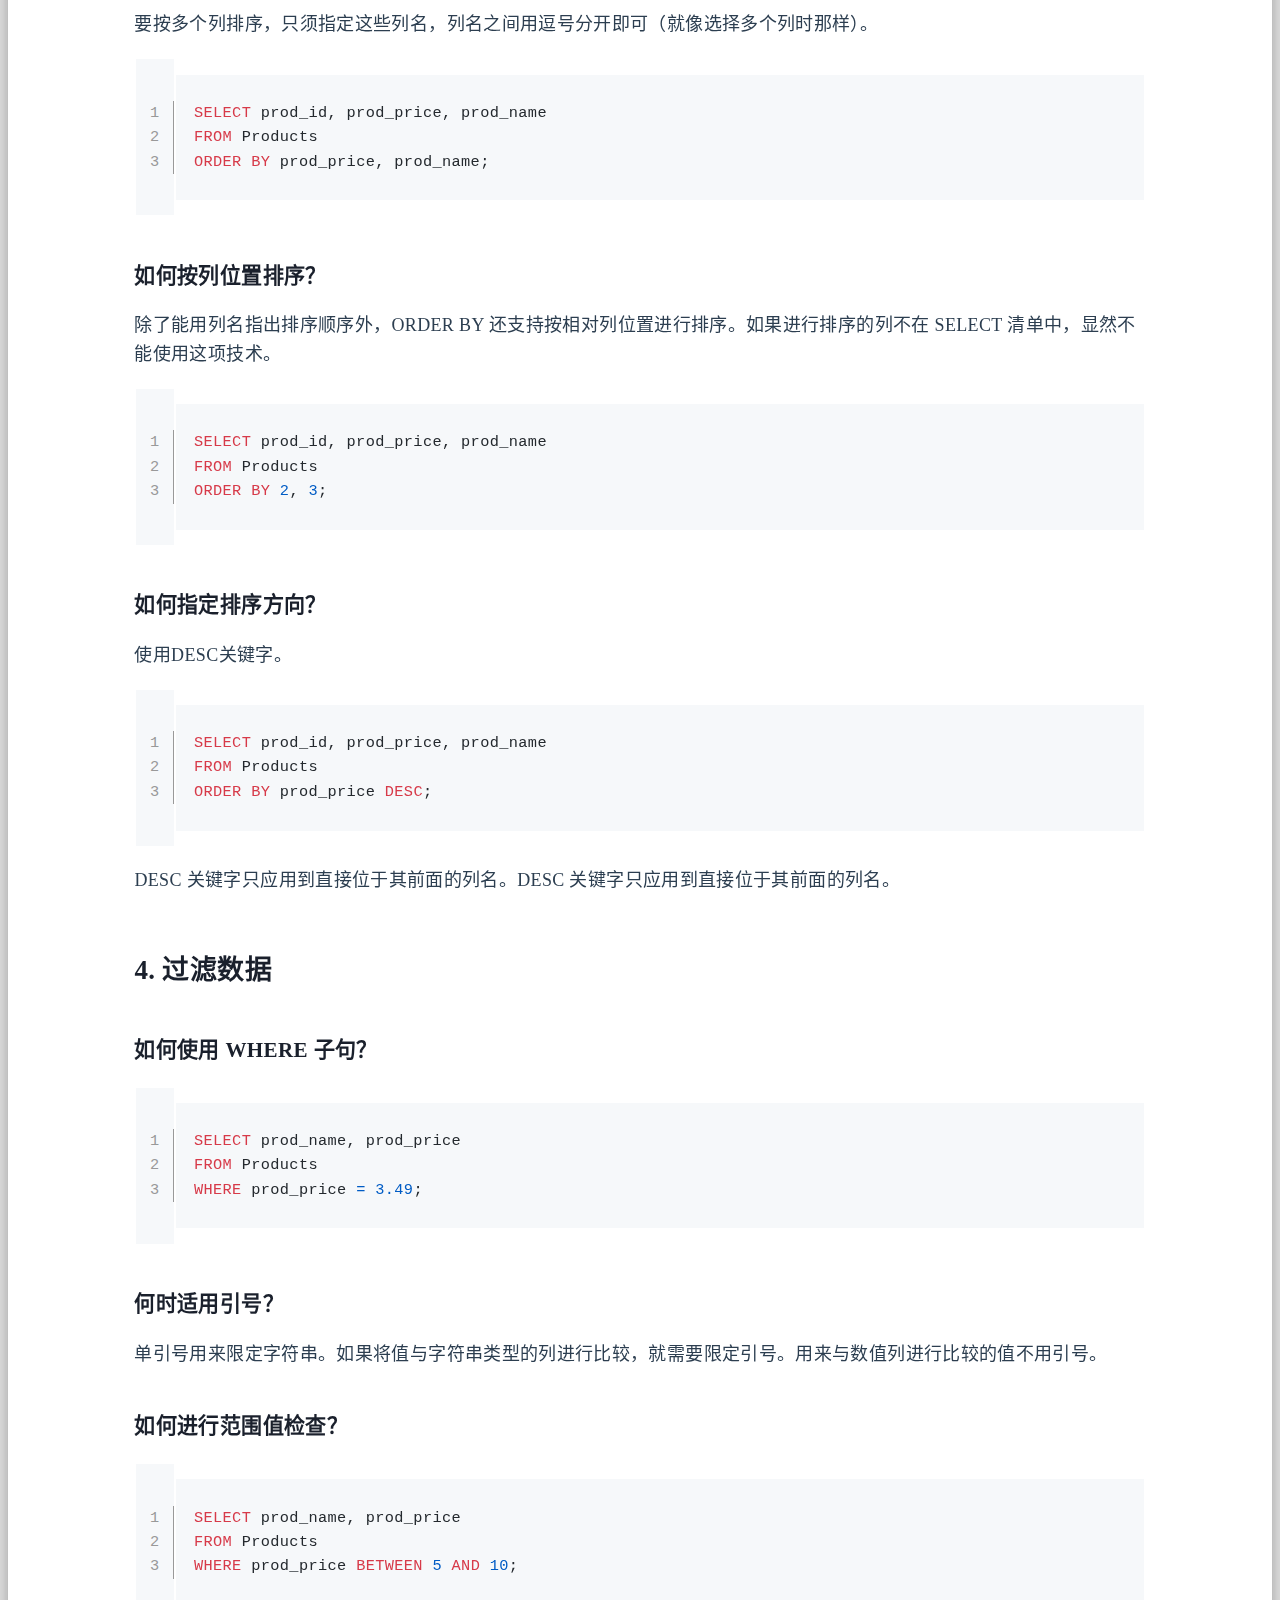
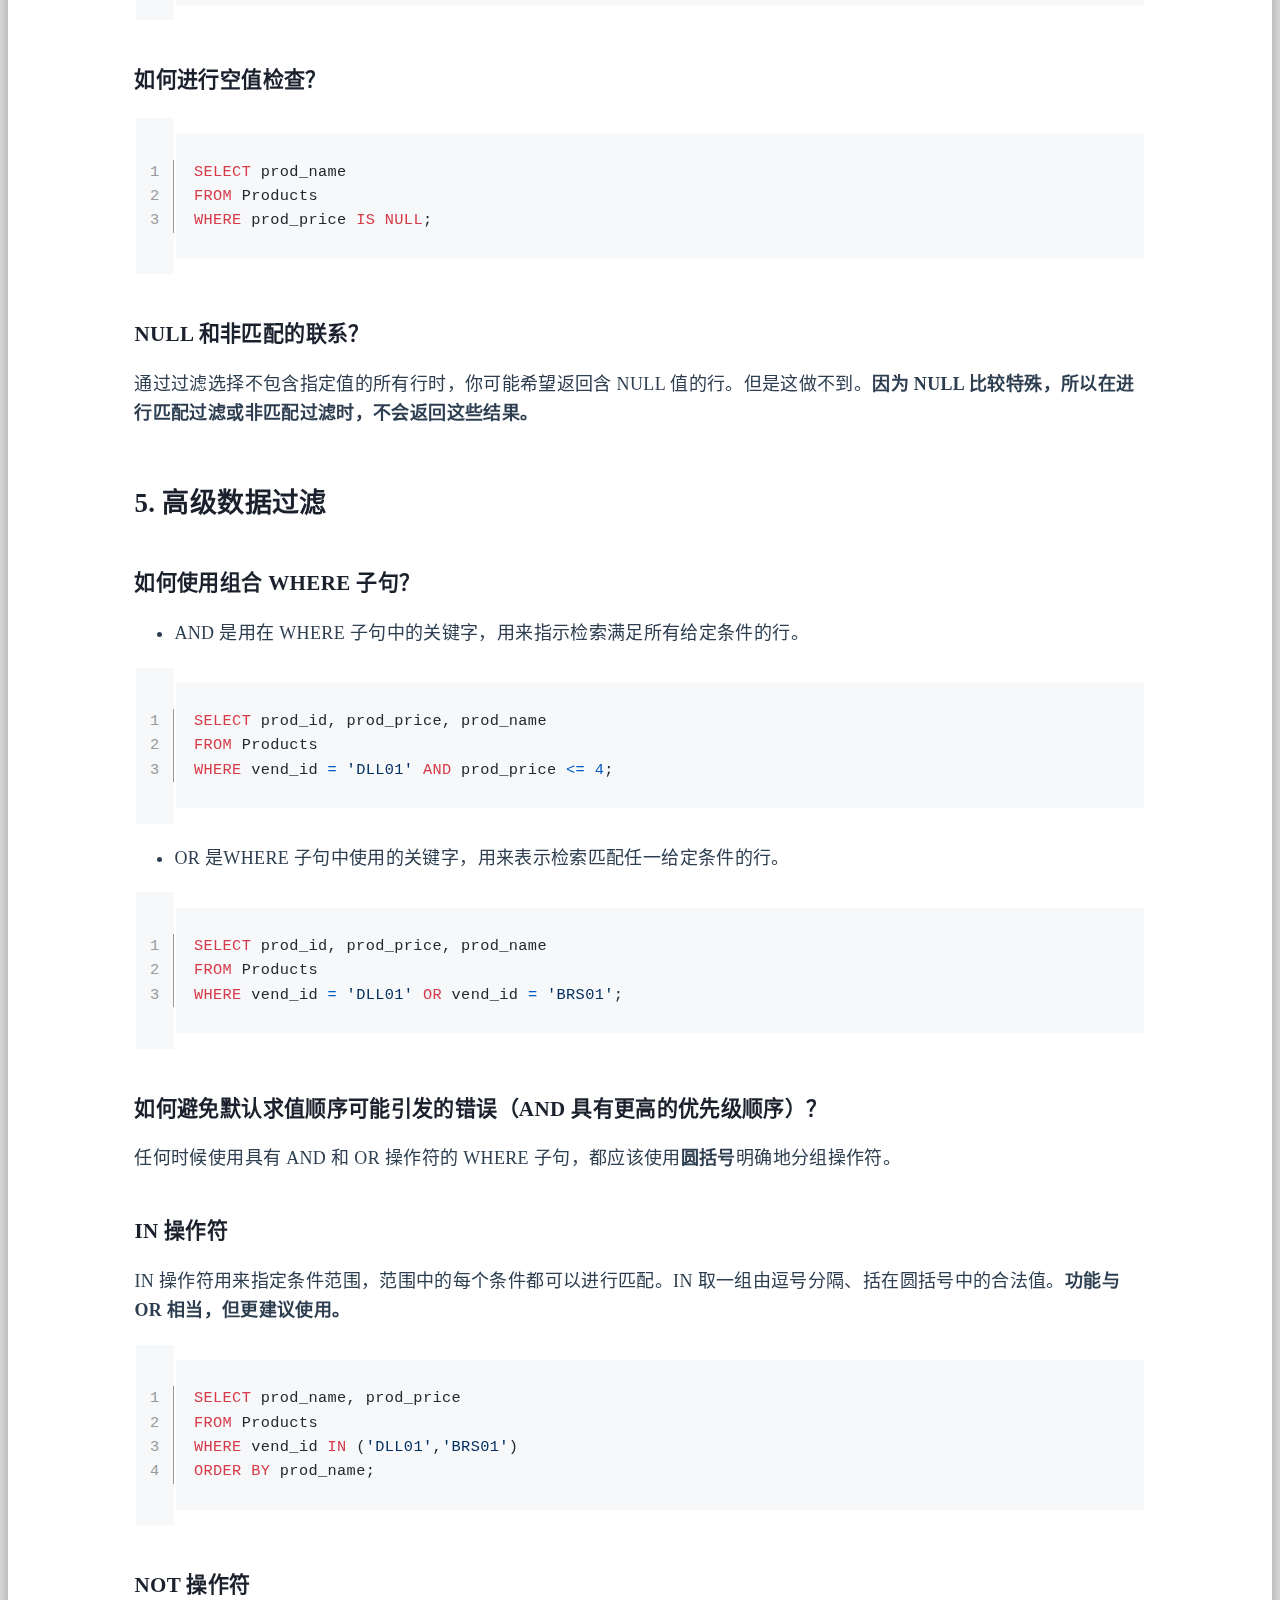
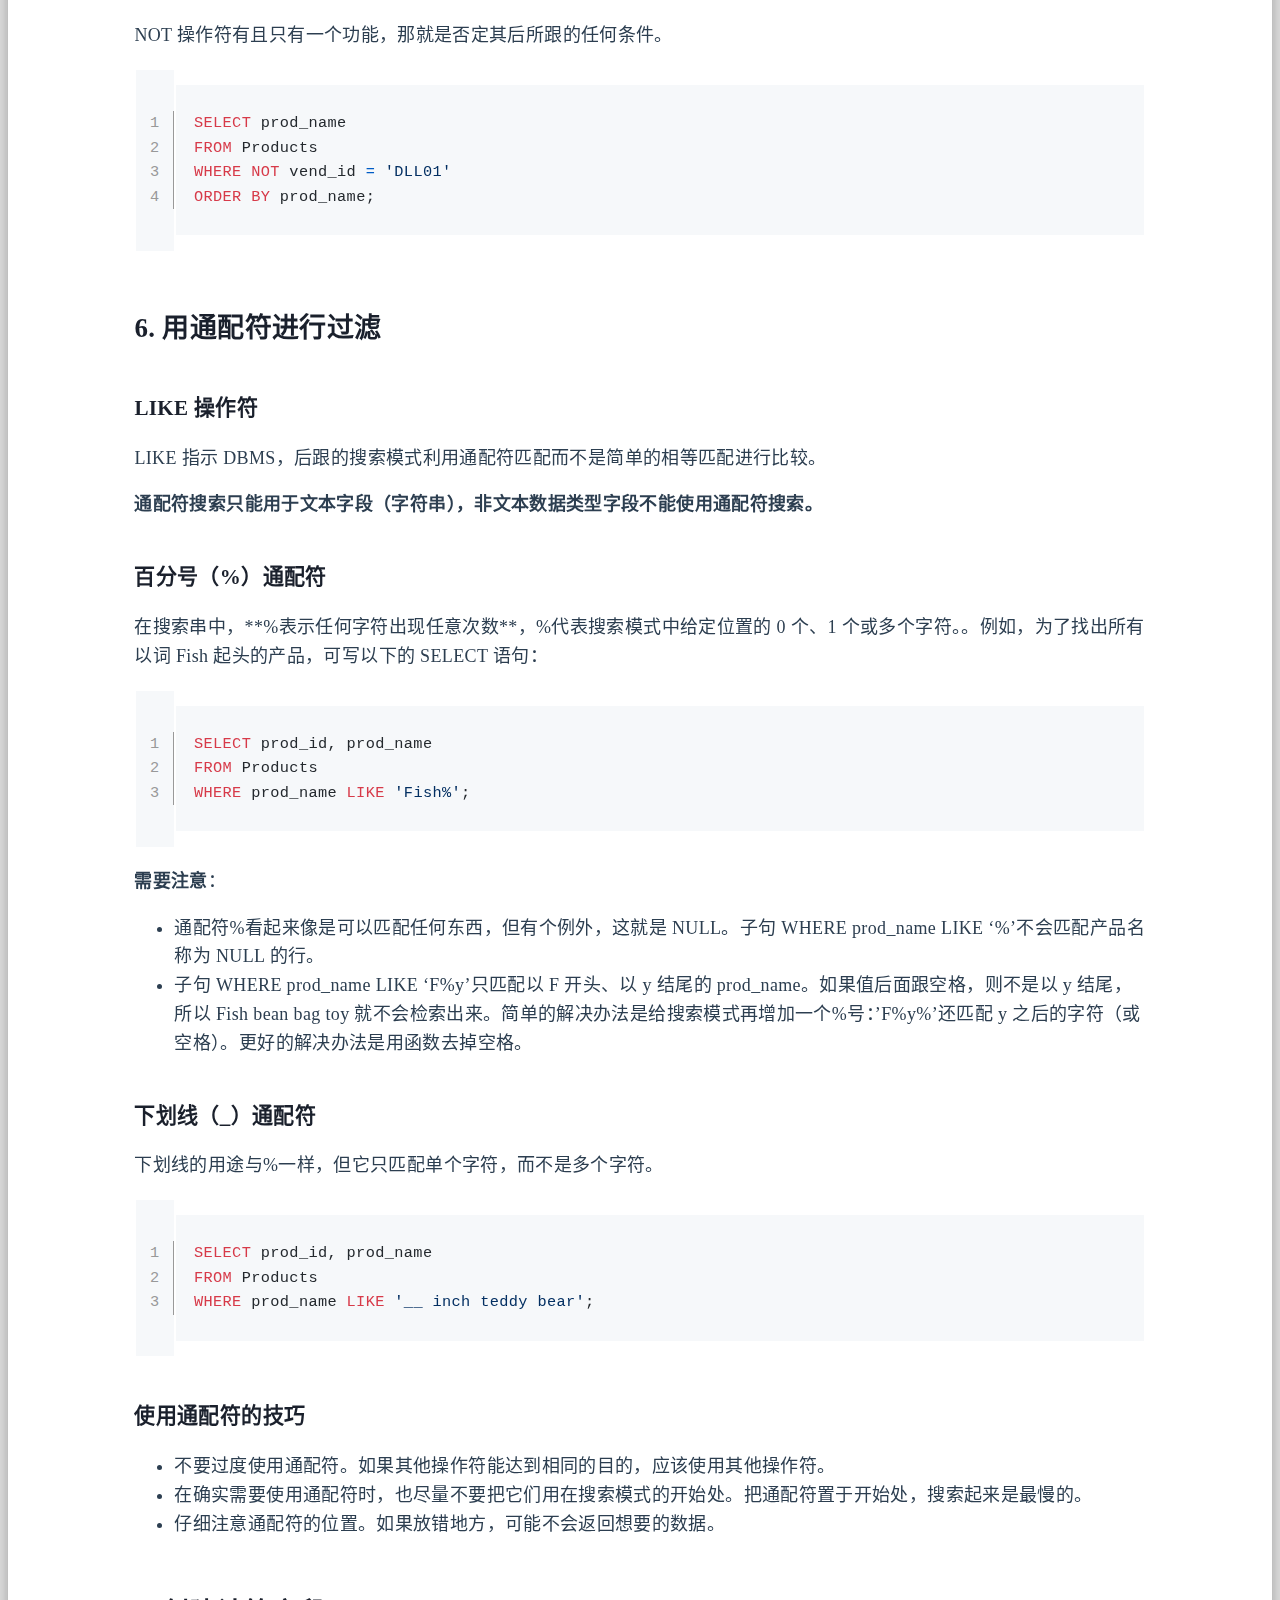
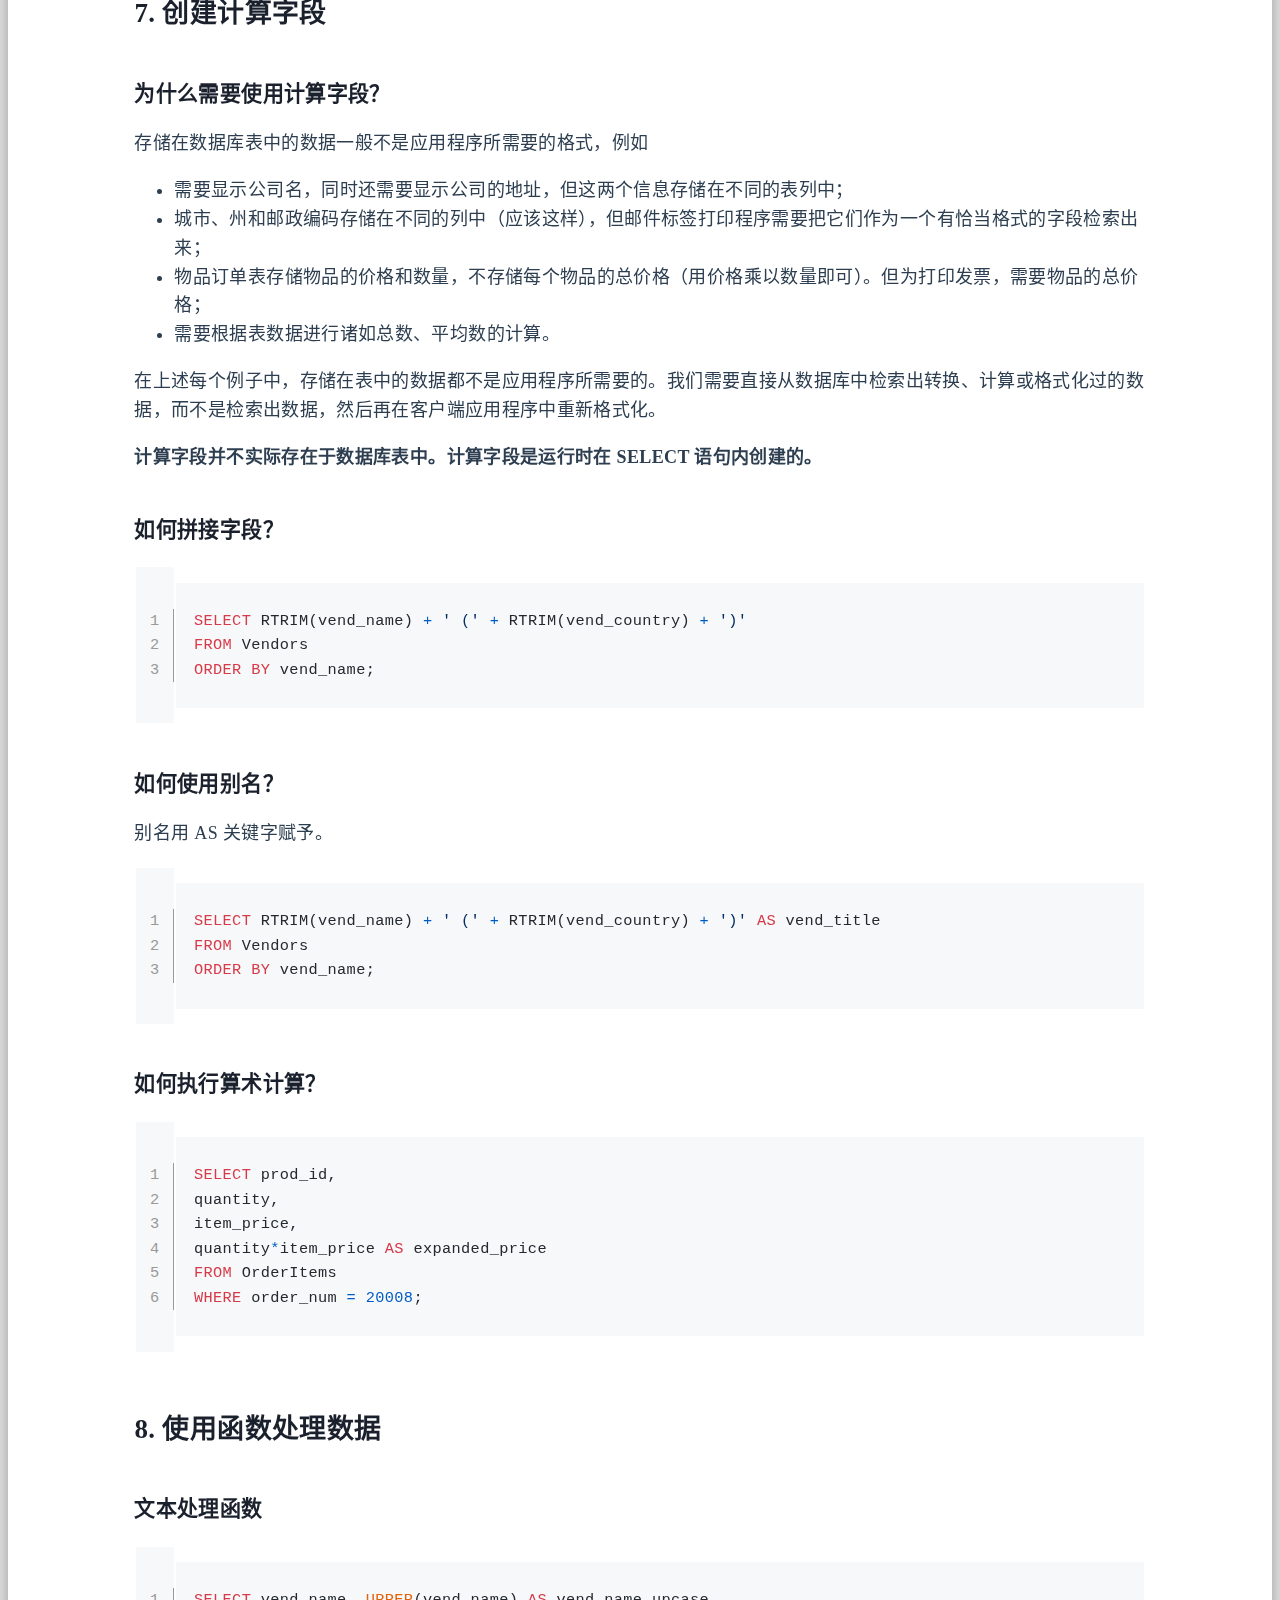
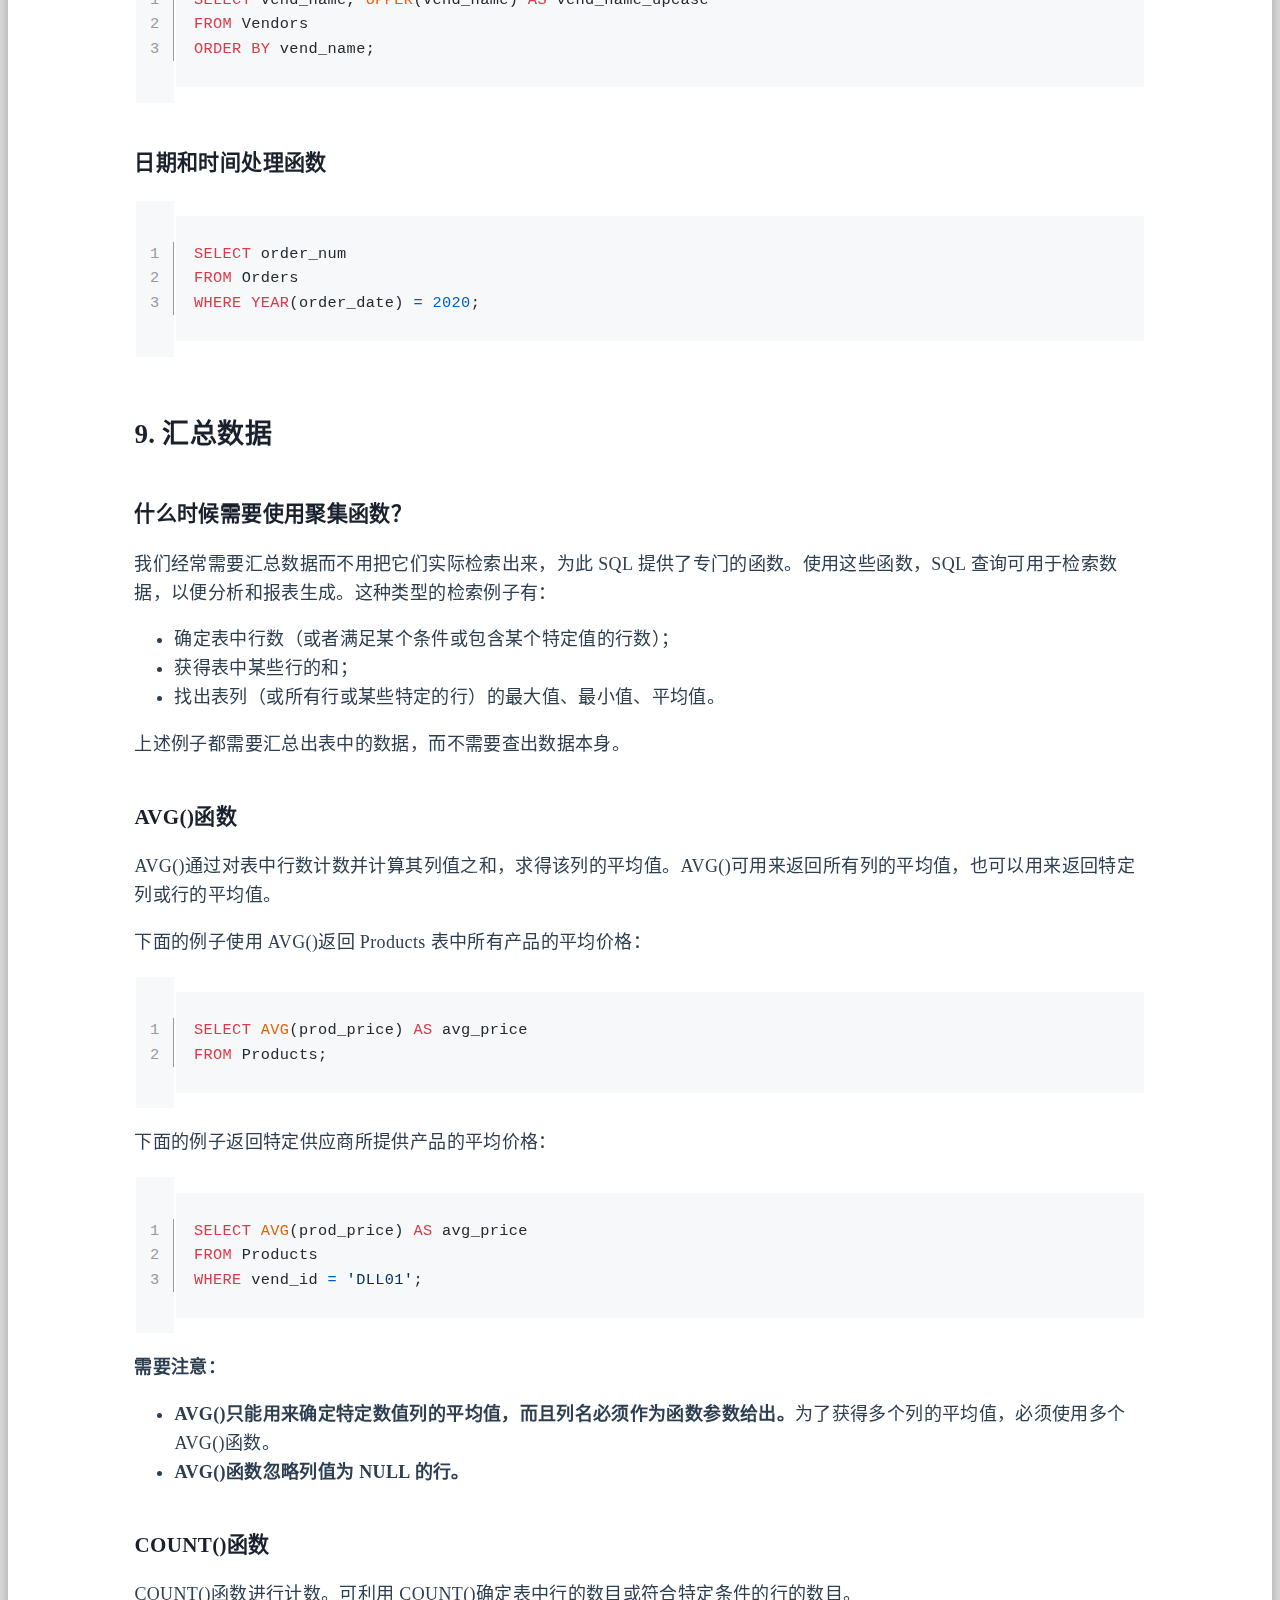
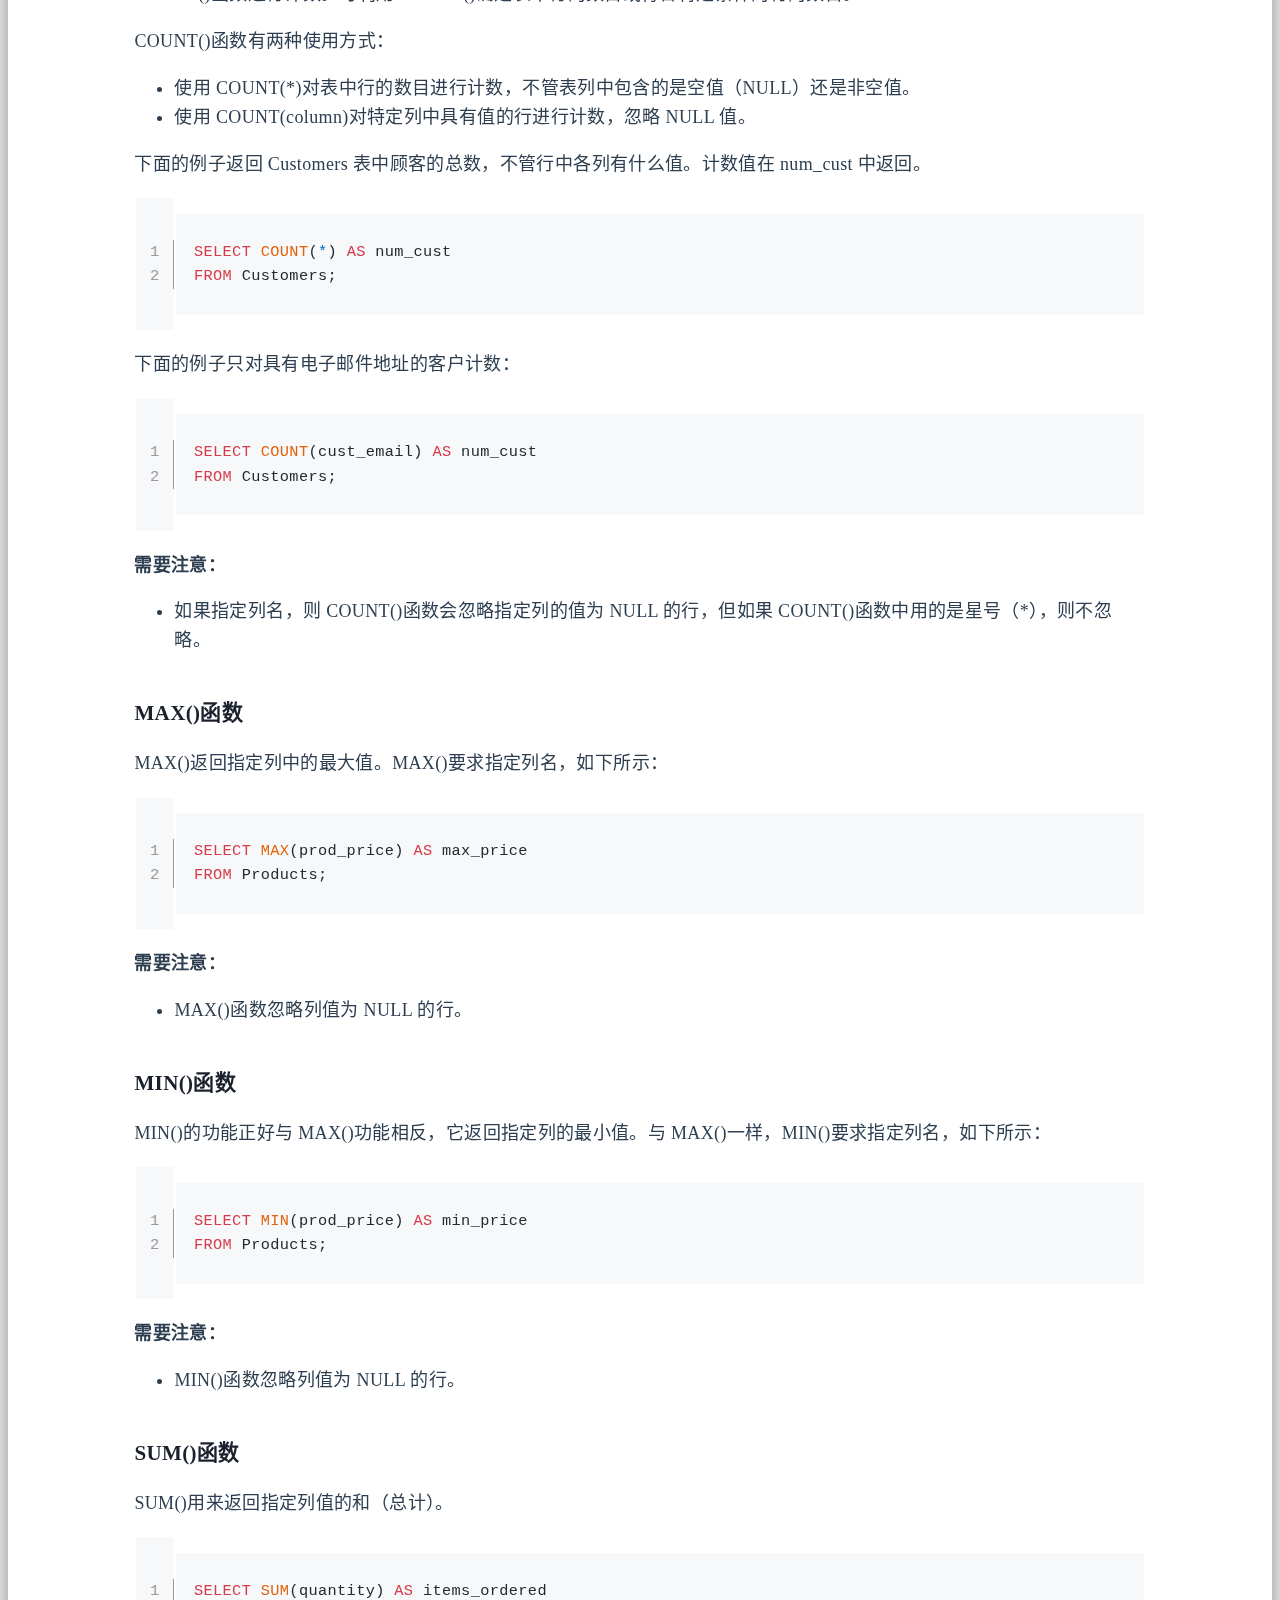
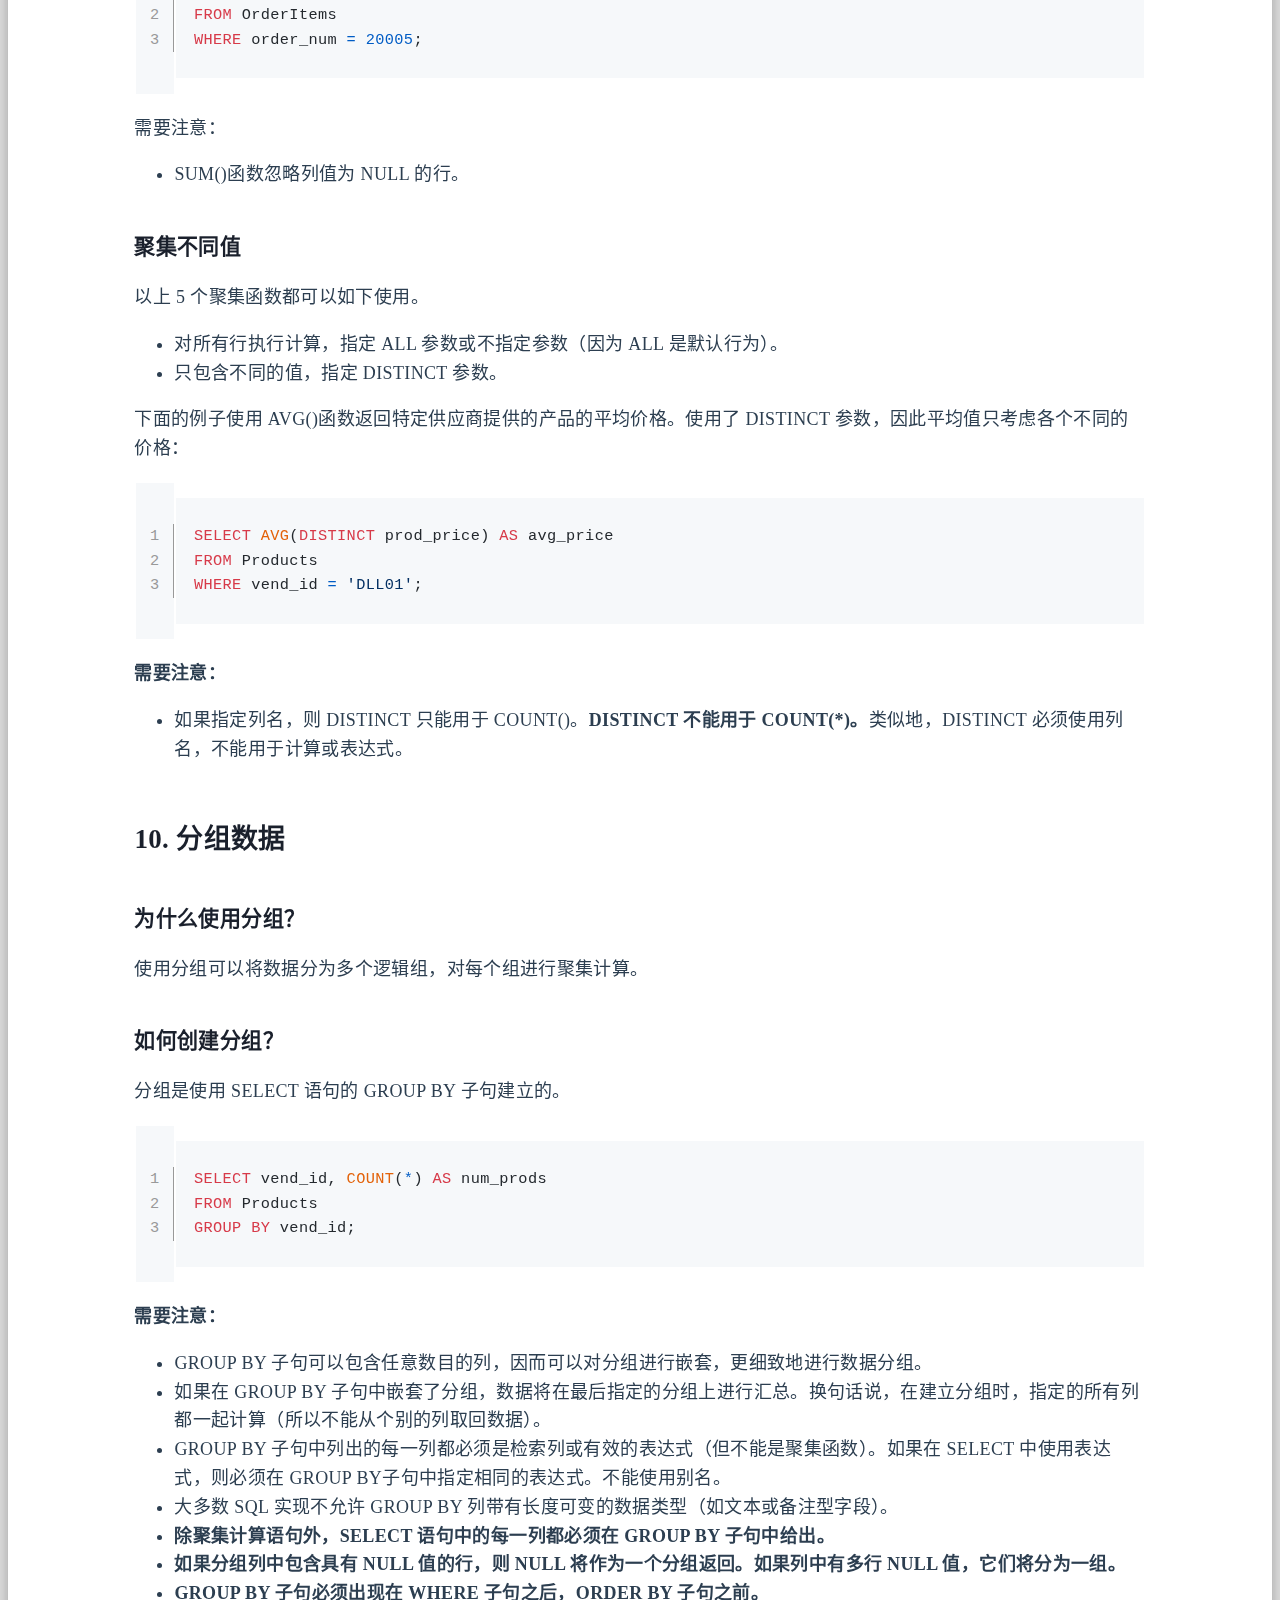
<file: 2023/05/01/sql必知必会/index.html>
<!DOCTYPE html>
<html lang="zh-CN" >



<head>
  <meta charset="UTF-8">
  <link rel="apple-touch-icon" sizes="76x76" href="/img/fluid.jpg">
  <link rel="icon" href="/img/fluid.jpg">
  <meta name="viewport" content="width=device-width, initial-scale=1.0, maximum-scale=5.0, shrink-to-fit=no">
  <meta http-equiv="x-ua-compatible" content="ie=edge">
  
  <meta name="theme-color" content="#2f4154">
  <meta name="author" content="John">
  <meta name="keywords" content="">
  
    <meta name="description" content="1. 了解SQL什么是数据库？数据库是保存有组织的数据的容器（通常是一个文件或一组文件）。 数据库软件是数据库吗？不是。数据库软件应称为数据库管理系统（DBMS）。数据库是通过 DBMS 创建和操纵的容器。 什么是表？表是一种结构化的文件，可用来存储某种特定类型的数据。需要注意的是，存储在表中的数据是同一种类型的数据或清单。 行和列的关系？行是表中的一个记录。 列是表中的一个字段。所有表都是由一个">
<meta property="og:type" content="article">
<meta property="og:title" content="sql必知必会">
<meta property="og:url" content="http://example.com/2023/05/01/sql%E5%BF%85%E7%9F%A5%E5%BF%85%E4%BC%9A/index.html">
<meta property="og:site_name" content="学习笔记">
<meta property="og:description" content="1. 了解SQL什么是数据库？数据库是保存有组织的数据的容器（通常是一个文件或一组文件）。 数据库软件是数据库吗？不是。数据库软件应称为数据库管理系统（DBMS）。数据库是通过 DBMS 创建和操纵的容器。 什么是表？表是一种结构化的文件，可用来存储某种特定类型的数据。需要注意的是，存储在表中的数据是同一种类型的数据或清单。 行和列的关系？行是表中的一个记录。 列是表中的一个字段。所有表都是由一个">
<meta property="og:locale" content="zh_CN">
<meta property="og:image" content="http://example.com/img/sql%E5%BF%85%E7%9F%A5%E5%BF%85%E4%BC%9A/image-20230505100604897.png">
<meta property="article:published_time" content="2023-05-01T12:16:51.000Z">
<meta property="article:modified_time" content="2023-05-05T02:06:15.379Z">
<meta property="article:author" content="John">
<meta property="article:tag" content="sql">
<meta name="twitter:card" content="summary_large_image">
<meta name="twitter:image" content="http://example.com/img/sql%E5%BF%85%E7%9F%A5%E5%BF%85%E4%BC%9A/image-20230505100604897.png">
  
  
  
  <title>sql必知必会 - 学习笔记</title>

  <link  rel="stylesheet" href="https://lib.baomitu.com/twitter-bootstrap/4.6.1/css/bootstrap.min.css" />



  <link  rel="stylesheet" href="https://lib.baomitu.com/github-markdown-css/4.0.0/github-markdown.min.css" />

  <link  rel="stylesheet" href="https://lib.baomitu.com/hint.css/2.7.0/hint.min.css" />

  <link  rel="stylesheet" href="https://lib.baomitu.com/fancybox/3.5.7/jquery.fancybox.min.css" />



<!-- 主题依赖的图标库，不要自行修改 -->
<!-- Do not modify the link that theme dependent icons -->

<link rel="stylesheet" href="//at.alicdn.com/t/font_1749284_hj8rtnfg7um.css">



<link rel="stylesheet" href="//at.alicdn.com/t/font_1736178_lbnruvf0jn.css">


<link  rel="stylesheet" href="/css/main.css" />


  <link id="highlight-css" rel="stylesheet" href="/css/highlight.css" />
  




  <script id="fluid-configs">
    var Fluid = window.Fluid || {};
    Fluid.ctx = Object.assign({}, Fluid.ctx)
    var CONFIG = {"hostname":"example.com","root":"/","version":"1.9.4","typing":{"enable":true,"typeSpeed":70,"cursorChar":"_","loop":false,"scope":[]},"anchorjs":{"enable":true,"element":"h1,h2,h3,h4,h5,h6","placement":"left","visible":"hover","icon":""},"progressbar":{"enable":true,"height_px":3,"color":"#29d","options":{"showSpinner":false,"trickleSpeed":100}},"code_language":{"enable":true,"default":"TEXT"},"copy_btn":true,"image_caption":{"enable":true},"image_zoom":{"enable":true,"img_url_replace":["",""]},"toc":{"enable":true,"placement":"right","headingSelector":"h1,h2,h3,h4,h5,h6","collapseDepth":0},"lazyload":{"enable":true,"loading_img":"/img/loading.gif","onlypost":false,"offset_factor":2},"web_analytics":{"enable":false,"follow_dnt":true,"baidu":null,"google":null,"gtag":null,"tencent":{"sid":null,"cid":null},"woyaola":null,"cnzz":null,"leancloud":{"app_id":null,"app_key":null,"server_url":null,"path":"window.location.pathname","ignore_local":false}},"search_path":"/local-search.xml"};

    if (CONFIG.web_analytics.follow_dnt) {
      var dntVal = navigator.doNotTrack || window.doNotTrack || navigator.msDoNotTrack;
      Fluid.ctx.dnt = dntVal && (dntVal.startsWith('1') || dntVal.startsWith('yes') || dntVal.startsWith('on'));
    }
  </script>
  <script  src="/js/utils.js" ></script>
  <script  src="/js/color-schema.js" ></script>
  


  
<meta name="generator" content="Hexo 6.3.0"></head>


<body>
  

  <header>
    

<div class="header-inner" style="height: 70vh;">
  <nav id="navbar" class="navbar fixed-top  navbar-expand-lg navbar-dark scrolling-navbar">
  <div class="container">
    <a class="navbar-brand" href="/">
      <strong>学习笔记</strong>
    </a>

    <button id="navbar-toggler-btn" class="navbar-toggler" type="button" data-toggle="collapse"
            data-target="#navbarSupportedContent"
            aria-controls="navbarSupportedContent" aria-expanded="false" aria-label="Toggle navigation">
      <div class="animated-icon"><span></span><span></span><span></span></div>
    </button>

    <!-- Collapsible content -->
    <div class="collapse navbar-collapse" id="navbarSupportedContent">
      <ul class="navbar-nav ml-auto text-center">
        
          
          
          
          
            <li class="nav-item">
              <a class="nav-link" href="/">
                <i class="iconfont icon-home-fill"></i>
                <span>首页</span>
              </a>
            </li>
          
        
          
          
          
          
            <li class="nav-item">
              <a class="nav-link" href="/archives/">
                <i class="iconfont icon-archive-fill"></i>
                <span>归档</span>
              </a>
            </li>
          
        
          
          
          
          
            <li class="nav-item">
              <a class="nav-link" href="/categories/">
                <i class="iconfont icon-category-fill"></i>
                <span>分类</span>
              </a>
            </li>
          
        
          
          
          
          
            <li class="nav-item">
              <a class="nav-link" href="/tags/">
                <i class="iconfont icon-tags-fill"></i>
                <span>标签</span>
              </a>
            </li>
          
        
        
          <li class="nav-item" id="search-btn">
            <a class="nav-link" target="_self" href="javascript:;" data-toggle="modal" data-target="#modalSearch" aria-label="Search">
              <i class="iconfont icon-search"></i>
            </a>
          </li>
          
        
        
      </ul>
    </div>
  </div>
</nav>

  

<div id="banner" class="banner" parallax=true
     style="background: url('/img/bg/images.jpg') no-repeat center center; background-size: cover;">
  <div class="full-bg-img">
    <div class="mask flex-center" style="background-color: rgba(0, 0, 0, 0.3)">
      <div class="banner-text text-center fade-in-up">
        <div class="h2">
          
            <span id="subtitle" data-typed-text="sql必知必会"></span>
          
        </div>

        
          
  <div class="mt-3">
    
    
  </div>

  <div class="mt-1">
    

    

    
    
  </div>


        
      </div>

      
    </div>
  </div>
</div>

</div>

  </header>

  <main>
    
      

<div class="container-fluid nopadding-x">
  <div class="row nomargin-x">
    <div class="side-col d-none d-lg-block col-lg-2">
      

    </div>

    <div class="col-lg-8 nopadding-x-md">
      <div class="container nopadding-x-md" id="board-ctn">
        <div id="board">
          <article class="post-content mx-auto">
            <!-- SEO header -->
            <h1 style="display: none">sql必知必会</h1>
            
            
              <div class="markdown-body">
                
                <h2 id="1-了解SQL"><a href="#1-了解SQL" class="headerlink" title="1. 了解SQL"></a>1. 了解SQL</h2><h3 id="什么是数据库？"><a href="#什么是数据库？" class="headerlink" title="什么是数据库？"></a>什么是数据库？</h3><p>数据库是保存有组织的数据的容器（通常是一个文件或一组文件）。</p>
<h3 id="数据库软件是数据库吗？"><a href="#数据库软件是数据库吗？" class="headerlink" title="数据库软件是数据库吗？"></a>数据库软件是数据库吗？</h3><p>不是。数据库软件应称为数据库管理系统（DBMS）。数据库是通过 DBMS 创建和操纵的容器。</p>
<h3 id="什么是表？"><a href="#什么是表？" class="headerlink" title="什么是表？"></a>什么是表？</h3><p>表是一种结构化的文件，可用来存储某种特定类型的数据。需要注意的是，存储在表中的数据是<strong>同一种类型</strong>的数据或清单。</p>
<h3 id="行和列的关系？"><a href="#行和列的关系？" class="headerlink" title="行和列的关系？"></a>行和列的关系？</h3><p>行是表中的一个记录。</p>
<p>列是表中的一个字段。所有表都是由一个或多个列组成的。每个列具有特定的数据类型，限制该列中存储的数据的种类。</p>
<h3 id="什么是主键？"><a href="#什么是主键？" class="headerlink" title="什么是主键？"></a>什么是主键？</h3><p>一列（或几列），其值能够唯一标识表中每一行。</p>
<h3 id="主键的特点？"><a href="#主键的特点？" class="headerlink" title="主键的特点？"></a>主键的特点？</h3><ul>
<li>任意两行都不具有相同的主键值；</li>
<li>每一行都必须具有一个主键值（主键列不允许空值 NULL）；</li>
<li>主键列中的值不允许修改或更新；</li>
<li>主键值不能重用（如果某行从表中删除，它的主键不能赋给以后的新行）。</li>
</ul>
<h3 id="什么是SQL？"><a href="#什么是SQL？" class="headerlink" title="什么是SQL？"></a>什么是SQL？</h3><p>SQL是 Structured Query Language（结构化查询语言）的缩写。SQL 是一种专门用来与数据库沟通的语言。</p>
<h2 id="2-检索数据"><a href="#2-检索数据" class="headerlink" title="2. 检索数据"></a>2. 检索数据</h2><h3 id="如何检索单个列？"><a href="#如何检索单个列？" class="headerlink" title="如何检索单个列？"></a>如何检索单个列？</h3><figure class="highlight sql"><table><tr><td class="gutter"><pre><span class="line">1</span><br><span class="line">2</span><br></pre></td><td class="code"><pre><code class="hljs sql"><span class="hljs-keyword">SELECT</span> prod_name<br><span class="hljs-keyword">FROM</span> Products;<br></code></pre></td></tr></table></figure>

<h3 id="SQL语句的语法规范？"><a href="#SQL语句的语法规范？" class="headerlink" title="SQL语句的语法规范？"></a>SQL语句的语法规范？</h3><ul>
<li>多条 SQL 语句必须以分号（;）分隔，单条 SQL 语句也建议以分号（;）分隔；</li>
<li>SQL 语句不区分大小写，但建议对 SQL 关键字使用大写，而对列名和表名使用小写。</li>
<li>在处理 SQL 语句时，其中所有空格都被忽略，建议将 SQL 语句分成多行。</li>
</ul>
<h3 id="如何检索多个列？"><a href="#如何检索多个列？" class="headerlink" title="如何检索多个列？"></a>如何检索多个列？</h3><figure class="highlight sql"><table><tr><td class="gutter"><pre><span class="line">1</span><br><span class="line">2</span><br></pre></td><td class="code"><pre><code class="hljs sql"><span class="hljs-keyword">SELECT</span> prod_id, prod_name, prod_price<br><span class="hljs-keyword">FROM</span> Products;<br></code></pre></td></tr></table></figure>

<h3 id="如何检索所有列？"><a href="#如何检索所有列？" class="headerlink" title="如何检索所有列？"></a>如何检索所有列？</h3><p>实际列名的位置使用星号（*）通配符，但不建议这样做，尽量写出所有的列名。</p>
<figure class="highlight sql"><table><tr><td class="gutter"><pre><span class="line">1</span><br><span class="line">2</span><br></pre></td><td class="code"><pre><code class="hljs sql"><span class="hljs-keyword">SELECT</span> <span class="hljs-operator">*</span><br><span class="hljs-keyword">FROM</span> Products;<br></code></pre></td></tr></table></figure>

<h3 id="如何检索不同的值？"><a href="#如何检索不同的值？" class="headerlink" title="如何检索不同的值？"></a>如何检索不同的值？</h3><p>使用 DISTINCT 关键字，<strong>它必须直接放在列名的前面</strong>。</p>
<p><strong>DISTINCT 关键字作用于所有的列，不仅仅是跟在其后的那一列。</strong></p>
<figure class="highlight sql"><table><tr><td class="gutter"><pre><span class="line">1</span><br><span class="line">2</span><br><span class="line">3</span><br><span class="line">4</span><br><span class="line">5</span><br></pre></td><td class="code"><pre><code class="hljs sql"><span class="hljs-keyword">SELECT</span> <span class="hljs-keyword">DISTINCT</span> vend_id                            <span class="hljs-operator">/</span><span class="hljs-operator">/</span> <span class="hljs-number">3</span>行<br><span class="hljs-keyword">FROM</span> Products;<br><br><span class="hljs-keyword">SELECT</span> <span class="hljs-keyword">DISTINCT</span> vend_id, prod_price <span class="hljs-keyword">FROM</span> Products; <span class="hljs-operator">/</span><span class="hljs-operator">/</span> <span class="hljs-number">6</span>行<br><span class="hljs-keyword">SELECT</span> vend_id, prod_price <span class="hljs-keyword">FROM</span> Products;          <span class="hljs-operator">/</span><span class="hljs-operator">/</span> <span class="hljs-number">9</span>行<br></code></pre></td></tr></table></figure>

<h3 id="怎样限制检索的结果？"><a href="#怎样限制检索的结果？" class="headerlink" title="怎样限制检索的结果？"></a>怎样限制检索的结果？</h3><p>使用 LIMIT 和 OFFSET 分别指定检索的行数和从哪儿开始。</p>
<figure class="highlight sql"><table><tr><td class="gutter"><pre><span class="line">1</span><br><span class="line">2</span><br><span class="line">3</span><br></pre></td><td class="code"><pre><code class="hljs sql"><span class="hljs-keyword">SELECT</span> prod_name<br><span class="hljs-keyword">FROM</span> Products<br>LIMIT <span class="hljs-number">5</span> <span class="hljs-keyword">OFFSET</span> <span class="hljs-number">5</span>;<br></code></pre></td></tr></table></figure>

<p>逗号之前的值对应 OFFSET，逗号之后的值对应 LIMIT。</p>
<figure class="highlight sql"><table><tr><td class="gutter"><pre><span class="line">1</span><br><span class="line">2</span><br><span class="line">3</span><br></pre></td><td class="code"><pre><code class="hljs sql"><span class="hljs-keyword">SELECT</span> prod_name<br><span class="hljs-keyword">FROM</span> Products<br>LIMIT <span class="hljs-number">3</span>, <span class="hljs-number">4</span>;<br></code></pre></td></tr></table></figure>

<h3 id="如何使用注释？"><a href="#如何使用注释？" class="headerlink" title="如何使用注释？"></a>如何使用注释？</h3><figure class="highlight sql"><table><tr><td class="gutter"><pre><span class="line">1</span><br><span class="line">2</span><br></pre></td><td class="code"><pre><code class="hljs sql"><span class="hljs-keyword">SELECT</span> prod_name <span class="hljs-comment">-- 这是一条注释</span><br><span class="hljs-keyword">FROM</span> Products;<br></code></pre></td></tr></table></figure>

<figure class="highlight sql"><table><tr><td class="gutter"><pre><span class="line">1</span><br><span class="line">2</span><br><span class="line">3</span><br></pre></td><td class="code"><pre><code class="hljs sql"># 这是一条注释<br><span class="hljs-keyword">SELECT</span> prod_name<br><span class="hljs-keyword">FROM</span> Products;<br></code></pre></td></tr></table></figure>

<figure class="highlight sql"><table><tr><td class="gutter"><pre><span class="line">1</span><br><span class="line">2</span><br><span class="line">3</span><br><span class="line">4</span><br></pre></td><td class="code"><pre><code class="hljs sql"><span class="hljs-comment">/* SELECT prod_name, vend_id</span><br><span class="hljs-comment">FROM Products; */</span><br><span class="hljs-keyword">SELECT</span> prod_name<br><span class="hljs-keyword">FROM</span> Products;<br></code></pre></td></tr></table></figure>

<h2 id="3-排序检索数据"><a href="#3-排序检索数据" class="headerlink" title="3. 排序检索数据"></a>3. 排序检索数据</h2><h3 id="如何排序数据？"><a href="#如何排序数据？" class="headerlink" title="如何排序数据？"></a>如何排序数据？</h3><p>为了明确地排序用 SELECT 语句检索出的数据，可使用 ORDER BY 子句。ORDER BY 子句取一个或多个列的名字，据此对输出进行排序。可以通过<strong>非选择列</strong>进行排序。</p>
<figure class="highlight sql"><table><tr><td class="gutter"><pre><span class="line">1</span><br><span class="line">2</span><br><span class="line">3</span><br></pre></td><td class="code"><pre><code class="hljs sql"><span class="hljs-keyword">SELECT</span> prod_name<br><span class="hljs-keyword">FROM</span> Products<br><span class="hljs-keyword">ORDER</span> <span class="hljs-keyword">BY</span> prod_name;<br></code></pre></td></tr></table></figure>

<h3 id="如何按多个列排序？"><a href="#如何按多个列排序？" class="headerlink" title="如何按多个列排序？"></a>如何按多个列排序？</h3><p>要按多个列排序，只须指定这些列名，列名之间用逗号分开即可（就像选择多个列时那样）。</p>
<figure class="highlight sql"><table><tr><td class="gutter"><pre><span class="line">1</span><br><span class="line">2</span><br><span class="line">3</span><br></pre></td><td class="code"><pre><code class="hljs sql"><span class="hljs-keyword">SELECT</span> prod_id, prod_price, prod_name<br><span class="hljs-keyword">FROM</span> Products<br><span class="hljs-keyword">ORDER</span> <span class="hljs-keyword">BY</span> prod_price, prod_name;<br></code></pre></td></tr></table></figure>

<h3 id="如何按列位置排序？"><a href="#如何按列位置排序？" class="headerlink" title="如何按列位置排序？"></a>如何按列位置排序？</h3><p>除了能用列名指出排序顺序外，ORDER BY 还支持按相对列位置进行排序。如果进行排序的列不在 SELECT 清单中，显然不能使用这项技术。</p>
<figure class="highlight sql"><table><tr><td class="gutter"><pre><span class="line">1</span><br><span class="line">2</span><br><span class="line">3</span><br></pre></td><td class="code"><pre><code class="hljs sql"><span class="hljs-keyword">SELECT</span> prod_id, prod_price, prod_name<br><span class="hljs-keyword">FROM</span> Products<br><span class="hljs-keyword">ORDER</span> <span class="hljs-keyword">BY</span> <span class="hljs-number">2</span>, <span class="hljs-number">3</span>;<br></code></pre></td></tr></table></figure>

<h3 id="如何指定排序方向？"><a href="#如何指定排序方向？" class="headerlink" title="如何指定排序方向？"></a>如何指定排序方向？</h3><p>使用DESC关键字。</p>
<figure class="highlight sql"><table><tr><td class="gutter"><pre><span class="line">1</span><br><span class="line">2</span><br><span class="line">3</span><br></pre></td><td class="code"><pre><code class="hljs sql"><span class="hljs-keyword">SELECT</span> prod_id, prod_price, prod_name<br><span class="hljs-keyword">FROM</span> Products<br><span class="hljs-keyword">ORDER</span> <span class="hljs-keyword">BY</span> prod_price <span class="hljs-keyword">DESC</span>;<br></code></pre></td></tr></table></figure>

<p>DESC 关键字只应用到直接位于其前面的列名。DESC 关键字只应用到直接位于其前面的列名。</p>
<h2 id="4-过滤数据"><a href="#4-过滤数据" class="headerlink" title="4. 过滤数据"></a>4. 过滤数据</h2><h3 id="如何使用-WHERE-子句？"><a href="#如何使用-WHERE-子句？" class="headerlink" title="如何使用 WHERE 子句？"></a>如何使用 WHERE 子句？</h3><figure class="highlight sql"><table><tr><td class="gutter"><pre><span class="line">1</span><br><span class="line">2</span><br><span class="line">3</span><br></pre></td><td class="code"><pre><code class="hljs sql"><span class="hljs-keyword">SELECT</span> prod_name, prod_price<br><span class="hljs-keyword">FROM</span> Products<br><span class="hljs-keyword">WHERE</span> prod_price <span class="hljs-operator">=</span> <span class="hljs-number">3.49</span>;<br></code></pre></td></tr></table></figure>

<h3 id="何时适用引号？"><a href="#何时适用引号？" class="headerlink" title="何时适用引号？"></a>何时适用引号？</h3><p>单引号用来限定字符串。如果将值与字符串类型的列进行比较，就需要限定引号。用来与数值列进行比较的值不用引号。</p>
<h3 id="如何进行范围值检查？"><a href="#如何进行范围值检查？" class="headerlink" title="如何进行范围值检查？"></a>如何进行范围值检查？</h3><figure class="highlight sql"><table><tr><td class="gutter"><pre><span class="line">1</span><br><span class="line">2</span><br><span class="line">3</span><br></pre></td><td class="code"><pre><code class="hljs sql"><span class="hljs-keyword">SELECT</span> prod_name, prod_price<br><span class="hljs-keyword">FROM</span> Products<br><span class="hljs-keyword">WHERE</span> prod_price <span class="hljs-keyword">BETWEEN</span> <span class="hljs-number">5</span> <span class="hljs-keyword">AND</span> <span class="hljs-number">10</span>;<br></code></pre></td></tr></table></figure>

<h3 id="如何进行空值检查？"><a href="#如何进行空值检查？" class="headerlink" title="如何进行空值检查？"></a>如何进行空值检查？</h3><figure class="highlight sql"><table><tr><td class="gutter"><pre><span class="line">1</span><br><span class="line">2</span><br><span class="line">3</span><br></pre></td><td class="code"><pre><code class="hljs sql"><span class="hljs-keyword">SELECT</span> prod_name<br><span class="hljs-keyword">FROM</span> Products<br><span class="hljs-keyword">WHERE</span> prod_price <span class="hljs-keyword">IS</span> <span class="hljs-keyword">NULL</span>;<br></code></pre></td></tr></table></figure>

<h3 id="NULL-和非匹配的联系？"><a href="#NULL-和非匹配的联系？" class="headerlink" title="NULL 和非匹配的联系？"></a>NULL 和非匹配的联系？</h3><p>通过过滤选择不包含指定值的所有行时，你可能希望返回含 NULL 值的行。但是这做不到。<strong>因为 NULL 比较特殊，所以在进行匹配过滤或非匹配过滤时，不会返回这些结果。</strong></p>
<h2 id="5-高级数据过滤"><a href="#5-高级数据过滤" class="headerlink" title="5. 高级数据过滤"></a>5. 高级数据过滤</h2><h3 id="如何使用组合-WHERE-子句？"><a href="#如何使用组合-WHERE-子句？" class="headerlink" title="如何使用组合 WHERE 子句？"></a>如何使用组合 WHERE 子句？</h3><ul>
<li>AND 是用在 WHERE 子句中的关键字，用来指示检索满足所有给定条件的行。</li>
</ul>
<figure class="highlight sql"><table><tr><td class="gutter"><pre><span class="line">1</span><br><span class="line">2</span><br><span class="line">3</span><br></pre></td><td class="code"><pre><code class="hljs sql"><span class="hljs-keyword">SELECT</span> prod_id, prod_price, prod_name<br><span class="hljs-keyword">FROM</span> Products<br><span class="hljs-keyword">WHERE</span> vend_id <span class="hljs-operator">=</span> <span class="hljs-string">&#x27;DLL01&#x27;</span> <span class="hljs-keyword">AND</span> prod_price <span class="hljs-operator">&lt;=</span> <span class="hljs-number">4</span>;<br></code></pre></td></tr></table></figure>

<ul>
<li>OR 是WHERE 子句中使用的关键字，用来表示检索匹配任一给定条件的行。</li>
</ul>
<figure class="highlight sql"><table><tr><td class="gutter"><pre><span class="line">1</span><br><span class="line">2</span><br><span class="line">3</span><br></pre></td><td class="code"><pre><code class="hljs sql"><span class="hljs-keyword">SELECT</span> prod_id, prod_price, prod_name<br><span class="hljs-keyword">FROM</span> Products<br><span class="hljs-keyword">WHERE</span> vend_id <span class="hljs-operator">=</span> <span class="hljs-string">&#x27;DLL01&#x27;</span> <span class="hljs-keyword">OR</span> vend_id <span class="hljs-operator">=</span> <span class="hljs-string">&#x27;BRS01&#x27;</span>;<br></code></pre></td></tr></table></figure>

<h3 id="如何避免默认求值顺序可能引发的错误（AND-具有更高的优先级顺序）？"><a href="#如何避免默认求值顺序可能引发的错误（AND-具有更高的优先级顺序）？" class="headerlink" title="如何避免默认求值顺序可能引发的错误（AND 具有更高的优先级顺序）？"></a>如何避免默认求值顺序可能引发的错误（AND 具有更高的优先级顺序）？</h3><p>任何时候使用具有 AND 和 OR 操作符的 WHERE 子句，都应该使用<strong>圆括号</strong>明确地分组操作符。</p>
<h3 id="IN-操作符"><a href="#IN-操作符" class="headerlink" title="IN 操作符"></a>IN 操作符</h3><p>IN 操作符用来指定条件范围，范围中的每个条件都可以进行匹配。IN 取一组由逗号分隔、括在圆括号中的合法值。<strong>功能与 OR 相当，但更建议使用。</strong></p>
<figure class="highlight sql"><table><tr><td class="gutter"><pre><span class="line">1</span><br><span class="line">2</span><br><span class="line">3</span><br><span class="line">4</span><br></pre></td><td class="code"><pre><code class="hljs sql"><span class="hljs-keyword">SELECT</span> prod_name, prod_price<br><span class="hljs-keyword">FROM</span> Products<br><span class="hljs-keyword">WHERE</span> vend_id <span class="hljs-keyword">IN</span> (<span class="hljs-string">&#x27;DLL01&#x27;</span>,<span class="hljs-string">&#x27;BRS01&#x27;</span>)<br><span class="hljs-keyword">ORDER</span> <span class="hljs-keyword">BY</span> prod_name;<br></code></pre></td></tr></table></figure>

<h3 id="NOT-操作符"><a href="#NOT-操作符" class="headerlink" title="NOT 操作符"></a>NOT 操作符</h3><p>NOT 操作符有且只有一个功能，那就是否定其后所跟的任何条件。</p>
<figure class="highlight sql"><table><tr><td class="gutter"><pre><span class="line">1</span><br><span class="line">2</span><br><span class="line">3</span><br><span class="line">4</span><br></pre></td><td class="code"><pre><code class="hljs sql"><span class="hljs-keyword">SELECT</span> prod_name<br><span class="hljs-keyword">FROM</span> Products<br><span class="hljs-keyword">WHERE</span> <span class="hljs-keyword">NOT</span> vend_id <span class="hljs-operator">=</span> <span class="hljs-string">&#x27;DLL01&#x27;</span><br><span class="hljs-keyword">ORDER</span> <span class="hljs-keyword">BY</span> prod_name;<br></code></pre></td></tr></table></figure>

<h2 id="6-用通配符进行过滤"><a href="#6-用通配符进行过滤" class="headerlink" title="6. 用通配符进行过滤"></a>6. 用通配符进行过滤</h2><h3 id="LIKE-操作符"><a href="#LIKE-操作符" class="headerlink" title="LIKE 操作符"></a>LIKE 操作符</h3><p>LIKE 指示 DBMS，后跟的搜索模式利用通配符匹配而不是简单的相等匹配进行比较。</p>
<p><strong>通配符搜索只能用于文本字段（字符串），非文本数据类型字段不能使用通配符搜索。</strong></p>
<h3 id="百分号（-）通配符"><a href="#百分号（-）通配符" class="headerlink" title="百分号（%）通配符"></a>百分号（%）通配符</h3><p>在搜索串中，**%表示任何字符出现任意次数**，%代表搜索模式中给定位置的 0 个、1 个或多个字符。。例如，为了找出所有以词 Fish 起头的产品，可写以下的 SELECT 语句：</p>
<figure class="highlight sql"><table><tr><td class="gutter"><pre><span class="line">1</span><br><span class="line">2</span><br><span class="line">3</span><br></pre></td><td class="code"><pre><code class="hljs sql"><span class="hljs-keyword">SELECT</span> prod_id, prod_name<br><span class="hljs-keyword">FROM</span> Products<br><span class="hljs-keyword">WHERE</span> prod_name <span class="hljs-keyword">LIKE</span> <span class="hljs-string">&#x27;Fish%&#x27;</span>;<br></code></pre></td></tr></table></figure>

<p><strong>需要注意</strong>：</p>
<ul>
<li>通配符%看起来像是可以匹配任何东西，但有个例外，这就是 NULL。子句 WHERE prod_name LIKE ‘%’不会匹配产品名称为 NULL 的行。</li>
<li>子句 WHERE prod_name LIKE ‘F%y’只匹配以 F 开头、以 y 结尾的 prod_name。如果值后面跟空格，则不是以 y 结尾，所以 Fish bean bag toy 就不会检索出来。简单的解决办法是给搜索模式再增加一个%号：’F%y%’还匹配 y 之后的字符（或空格）。更好的解决办法是用函数去掉空格。</li>
</ul>
<h3 id="下划线（-）通配符"><a href="#下划线（-）通配符" class="headerlink" title="下划线（_）通配符"></a>下划线（_）通配符</h3><p>下划线的用途与%一样，但它只匹配单个字符，而不是多个字符。</p>
<figure class="highlight sql"><table><tr><td class="gutter"><pre><span class="line">1</span><br><span class="line">2</span><br><span class="line">3</span><br></pre></td><td class="code"><pre><code class="hljs sql"><span class="hljs-keyword">SELECT</span> prod_id, prod_name<br><span class="hljs-keyword">FROM</span> Products<br><span class="hljs-keyword">WHERE</span> prod_name <span class="hljs-keyword">LIKE</span> <span class="hljs-string">&#x27;__ inch teddy bear&#x27;</span>;<br></code></pre></td></tr></table></figure>

<h3 id="使用通配符的技巧"><a href="#使用通配符的技巧" class="headerlink" title="使用通配符的技巧"></a>使用通配符的技巧</h3><ul>
<li>不要过度使用通配符。如果其他操作符能达到相同的目的，应该使用其他操作符。</li>
<li>在确实需要使用通配符时，也尽量不要把它们用在搜索模式的开始处。把通配符置于开始处，搜索起来是最慢的。</li>
<li>仔细注意通配符的位置。如果放错地方，可能不会返回想要的数据。</li>
</ul>
<h2 id="7-创建计算字段"><a href="#7-创建计算字段" class="headerlink" title="7. 创建计算字段"></a>7. 创建计算字段</h2><h3 id="为什么需要使用计算字段？"><a href="#为什么需要使用计算字段？" class="headerlink" title="为什么需要使用计算字段？"></a>为什么需要使用计算字段？</h3><p>存储在数据库表中的数据一般不是应用程序所需要的格式，例如</p>
<ul>
<li>需要显示公司名，同时还需要显示公司的地址，但这两个信息存储在不同的表列中；</li>
<li>城市、州和邮政编码存储在不同的列中（应该这样），但邮件标签打印程序需要把它们作为一个有恰当格式的字段检索出来；</li>
<li>物品订单表存储物品的价格和数量，不存储每个物品的总价格（用价格乘以数量即可）。但为打印发票，需要物品的总价格；</li>
<li>需要根据表数据进行诸如总数、平均数的计算。</li>
</ul>
<p>在上述每个例子中，存储在表中的数据都不是应用程序所需要的。我们需要直接从数据库中检索出转换、计算或格式化过的数据，而不是检索出数据，然后再在客户端应用程序中重新格式化。</p>
<p><strong>计算字段并不实际存在于数据库表中。计算字段是运行时在 SELECT 语句内创建的。</strong></p>
<h3 id="如何拼接字段？"><a href="#如何拼接字段？" class="headerlink" title="如何拼接字段？"></a>如何拼接字段？</h3><figure class="highlight sql"><table><tr><td class="gutter"><pre><span class="line">1</span><br><span class="line">2</span><br><span class="line">3</span><br></pre></td><td class="code"><pre><code class="hljs sql"><span class="hljs-keyword">SELECT</span> RTRIM(vend_name) <span class="hljs-operator">+</span> <span class="hljs-string">&#x27; (&#x27;</span> <span class="hljs-operator">+</span> RTRIM(vend_country) <span class="hljs-operator">+</span> <span class="hljs-string">&#x27;)&#x27;</span><br><span class="hljs-keyword">FROM</span> Vendors<br><span class="hljs-keyword">ORDER</span> <span class="hljs-keyword">BY</span> vend_name;<br></code></pre></td></tr></table></figure>

<h3 id="如何使用别名？"><a href="#如何使用别名？" class="headerlink" title="如何使用别名？"></a>如何使用别名？</h3><p>别名用 AS 关键字赋予。</p>
<figure class="highlight sql"><table><tr><td class="gutter"><pre><span class="line">1</span><br><span class="line">2</span><br><span class="line">3</span><br></pre></td><td class="code"><pre><code class="hljs sql"><span class="hljs-keyword">SELECT</span> RTRIM(vend_name) <span class="hljs-operator">+</span> <span class="hljs-string">&#x27; (&#x27;</span> <span class="hljs-operator">+</span> RTRIM(vend_country) <span class="hljs-operator">+</span> <span class="hljs-string">&#x27;)&#x27;</span> <span class="hljs-keyword">AS</span> vend_title<br><span class="hljs-keyword">FROM</span> Vendors<br><span class="hljs-keyword">ORDER</span> <span class="hljs-keyword">BY</span> vend_name;<br></code></pre></td></tr></table></figure>

<h3 id="如何执行算术计算？"><a href="#如何执行算术计算？" class="headerlink" title="如何执行算术计算？"></a>如何执行算术计算？</h3><figure class="highlight sql"><table><tr><td class="gutter"><pre><span class="line">1</span><br><span class="line">2</span><br><span class="line">3</span><br><span class="line">4</span><br><span class="line">5</span><br><span class="line">6</span><br></pre></td><td class="code"><pre><code class="hljs sql"><span class="hljs-keyword">SELECT</span> prod_id,<br>quantity,<br>item_price,<br>quantity<span class="hljs-operator">*</span>item_price <span class="hljs-keyword">AS</span> expanded_price<br><span class="hljs-keyword">FROM</span> OrderItems<br><span class="hljs-keyword">WHERE</span> order_num <span class="hljs-operator">=</span> <span class="hljs-number">20008</span>;<br></code></pre></td></tr></table></figure>

<h2 id="8-使用函数处理数据"><a href="#8-使用函数处理数据" class="headerlink" title="8. 使用函数处理数据"></a>8. 使用函数处理数据</h2><h3 id="文本处理函数"><a href="#文本处理函数" class="headerlink" title="文本处理函数"></a>文本处理函数</h3><figure class="highlight sql"><table><tr><td class="gutter"><pre><span class="line">1</span><br><span class="line">2</span><br><span class="line">3</span><br></pre></td><td class="code"><pre><code class="hljs sql"><span class="hljs-keyword">SELECT</span> vend_name, <span class="hljs-built_in">UPPER</span>(vend_name) <span class="hljs-keyword">AS</span> vend_name_upcase<br><span class="hljs-keyword">FROM</span> Vendors<br><span class="hljs-keyword">ORDER</span> <span class="hljs-keyword">BY</span> vend_name;<br></code></pre></td></tr></table></figure>

<h3 id="日期和时间处理函数"><a href="#日期和时间处理函数" class="headerlink" title="日期和时间处理函数"></a>日期和时间处理函数</h3><figure class="highlight sql"><table><tr><td class="gutter"><pre><span class="line">1</span><br><span class="line">2</span><br><span class="line">3</span><br></pre></td><td class="code"><pre><code class="hljs sql"><span class="hljs-keyword">SELECT</span> order_num<br><span class="hljs-keyword">FROM</span> Orders<br><span class="hljs-keyword">WHERE</span> <span class="hljs-keyword">YEAR</span>(order_date) <span class="hljs-operator">=</span> <span class="hljs-number">2020</span>;<br></code></pre></td></tr></table></figure>

<h2 id="9-汇总数据"><a href="#9-汇总数据" class="headerlink" title="9. 汇总数据"></a>9. 汇总数据</h2><h3 id="什么时候需要使用聚集函数？"><a href="#什么时候需要使用聚集函数？" class="headerlink" title="什么时候需要使用聚集函数？"></a>什么时候需要使用聚集函数？</h3><p>我们经常需要汇总数据而不用把它们实际检索出来，为此 SQL 提供了专门的函数。使用这些函数，SQL 查询可用于检索数据，以便分析和报表生成。这种类型的检索例子有：</p>
<ul>
<li>确定表中行数（或者满足某个条件或包含某个特定值的行数）；</li>
<li>获得表中某些行的和；</li>
<li>找出表列（或所有行或某些特定的行）的最大值、最小值、平均值。</li>
</ul>
<p>上述例子都需要汇总出表中的数据，而不需要查出数据本身。</p>
<h3 id="AVG-函数"><a href="#AVG-函数" class="headerlink" title="AVG()函数"></a>AVG()函数</h3><p>AVG()通过对表中行数计数并计算其列值之和，求得该列的平均值。AVG()可用来返回所有列的平均值，也可以用来返回特定列或行的平均值。</p>
<p>下面的例子使用 AVG()返回 Products 表中所有产品的平均价格：</p>
<figure class="highlight sql"><table><tr><td class="gutter"><pre><span class="line">1</span><br><span class="line">2</span><br></pre></td><td class="code"><pre><code class="hljs sql"><span class="hljs-keyword">SELECT</span> <span class="hljs-built_in">AVG</span>(prod_price) <span class="hljs-keyword">AS</span> avg_price<br><span class="hljs-keyword">FROM</span> Products;<br></code></pre></td></tr></table></figure>

<p>下面的例子返回特定供应商所提供产品的平均价格：</p>
<figure class="highlight sql"><table><tr><td class="gutter"><pre><span class="line">1</span><br><span class="line">2</span><br><span class="line">3</span><br></pre></td><td class="code"><pre><code class="hljs sql"><span class="hljs-keyword">SELECT</span> <span class="hljs-built_in">AVG</span>(prod_price) <span class="hljs-keyword">AS</span> avg_price<br><span class="hljs-keyword">FROM</span> Products<br><span class="hljs-keyword">WHERE</span> vend_id <span class="hljs-operator">=</span> <span class="hljs-string">&#x27;DLL01&#x27;</span>;<br></code></pre></td></tr></table></figure>

<p><strong>需要注意：</strong></p>
<ul>
<li><strong>AVG()只能用来确定特定数值列的平均值，而且列名必须作为函数参数给出。</strong>为了获得多个列的平均值，必须使用多个 AVG()函数。</li>
<li><strong>AVG()函数忽略列值为 NULL 的行。</strong></li>
</ul>
<h3 id="COUNT-函数"><a href="#COUNT-函数" class="headerlink" title="COUNT()函数"></a>COUNT()函数</h3><p>COUNT()函数进行计数。可利用 COUNT()确定表中行的数目或符合特定条件的行的数目。</p>
<p>COUNT()函数有两种使用方式：</p>
<ul>
<li>使用 COUNT(*)对表中行的数目进行计数，不管表列中包含的是空值（NULL）还是非空值。</li>
<li>使用 COUNT(column)对特定列中具有值的行进行计数，忽略 NULL 值。</li>
</ul>
<p>下面的例子返回 Customers 表中顾客的总数，不管行中各列有什么值。计数值在 num_cust 中返回。</p>
<figure class="highlight sql"><table><tr><td class="gutter"><pre><span class="line">1</span><br><span class="line">2</span><br></pre></td><td class="code"><pre><code class="hljs sql"><span class="hljs-keyword">SELECT</span> <span class="hljs-built_in">COUNT</span>(<span class="hljs-operator">*</span>) <span class="hljs-keyword">AS</span> num_cust<br><span class="hljs-keyword">FROM</span> Customers;<br></code></pre></td></tr></table></figure>

<p>下面的例子只对具有电子邮件地址的客户计数：</p>
<figure class="highlight sql"><table><tr><td class="gutter"><pre><span class="line">1</span><br><span class="line">2</span><br></pre></td><td class="code"><pre><code class="hljs sql"><span class="hljs-keyword">SELECT</span> <span class="hljs-built_in">COUNT</span>(cust_email) <span class="hljs-keyword">AS</span> num_cust<br><span class="hljs-keyword">FROM</span> Customers;<br></code></pre></td></tr></table></figure>

<p><strong>需要注意：</strong></p>
<ul>
<li>如果指定列名，则 COUNT()函数会忽略指定列的值为 NULL 的行，但如果 COUNT()函数中用的是星号（*），则不忽略。</li>
</ul>
<h3 id="MAX-函数"><a href="#MAX-函数" class="headerlink" title="MAX()函数"></a>MAX()函数</h3><p>MAX()返回指定列中的最大值。MAX()要求指定列名，如下所示：</p>
<figure class="highlight sql"><table><tr><td class="gutter"><pre><span class="line">1</span><br><span class="line">2</span><br></pre></td><td class="code"><pre><code class="hljs sql"><span class="hljs-keyword">SELECT</span> <span class="hljs-built_in">MAX</span>(prod_price) <span class="hljs-keyword">AS</span> max_price<br><span class="hljs-keyword">FROM</span> Products;<br></code></pre></td></tr></table></figure>

<p><strong>需要注意：</strong></p>
<ul>
<li>MAX()函数忽略列值为 NULL 的行。</li>
</ul>
<h3 id="MIN-函数"><a href="#MIN-函数" class="headerlink" title="MIN()函数"></a>MIN()函数</h3><p>MIN()的功能正好与 MAX()功能相反，它返回指定列的最小值。与 MAX()一样，MIN()要求指定列名，如下所示：</p>
<figure class="highlight sql"><table><tr><td class="gutter"><pre><span class="line">1</span><br><span class="line">2</span><br></pre></td><td class="code"><pre><code class="hljs sql"><span class="hljs-keyword">SELECT</span> <span class="hljs-built_in">MIN</span>(prod_price) <span class="hljs-keyword">AS</span> min_price<br><span class="hljs-keyword">FROM</span> Products;<br></code></pre></td></tr></table></figure>

<p><strong>需要注意：</strong></p>
<ul>
<li>MIN()函数忽略列值为 NULL 的行。</li>
</ul>
<h3 id="SUM-函数"><a href="#SUM-函数" class="headerlink" title="SUM()函数"></a>SUM()函数</h3><p>SUM()用来返回指定列值的和（总计）。</p>
<figure class="highlight sql"><table><tr><td class="gutter"><pre><span class="line">1</span><br><span class="line">2</span><br><span class="line">3</span><br></pre></td><td class="code"><pre><code class="hljs sql"><span class="hljs-keyword">SELECT</span> <span class="hljs-built_in">SUM</span>(quantity) <span class="hljs-keyword">AS</span> items_ordered<br><span class="hljs-keyword">FROM</span> OrderItems<br><span class="hljs-keyword">WHERE</span> order_num <span class="hljs-operator">=</span> <span class="hljs-number">20005</span>;<br></code></pre></td></tr></table></figure>

<p>需要注意：</p>
<ul>
<li>SUM()函数忽略列值为 NULL 的行。</li>
</ul>
<h3 id="聚集不同值"><a href="#聚集不同值" class="headerlink" title="聚集不同值"></a>聚集不同值</h3><p>以上 5 个聚集函数都可以如下使用。</p>
<ul>
<li>对所有行执行计算，指定 ALL 参数或不指定参数（因为 ALL 是默认行为）。</li>
<li>只包含不同的值，指定 DISTINCT 参数。</li>
</ul>
<p>下面的例子使用 AVG()函数返回特定供应商提供的产品的平均价格。使用了 DISTINCT 参数，因此平均值只考虑各个不同的价格：</p>
<figure class="highlight sql"><table><tr><td class="gutter"><pre><span class="line">1</span><br><span class="line">2</span><br><span class="line">3</span><br></pre></td><td class="code"><pre><code class="hljs sql"><span class="hljs-keyword">SELECT</span> <span class="hljs-built_in">AVG</span>(<span class="hljs-keyword">DISTINCT</span> prod_price) <span class="hljs-keyword">AS</span> avg_price<br><span class="hljs-keyword">FROM</span> Products<br><span class="hljs-keyword">WHERE</span> vend_id <span class="hljs-operator">=</span> <span class="hljs-string">&#x27;DLL01&#x27;</span>;<br></code></pre></td></tr></table></figure>

<p><strong>需要注意：</strong></p>
<ul>
<li>如果指定列名，则 DISTINCT 只能用于 COUNT()。<strong>DISTINCT 不能用于 COUNT(*)。</strong>类似地，DISTINCT 必须使用列名，不能用于计算或表达式。</li>
</ul>
<h2 id="10-分组数据"><a href="#10-分组数据" class="headerlink" title="10. 分组数据"></a>10. 分组数据</h2><h3 id="为什么使用分组？"><a href="#为什么使用分组？" class="headerlink" title="为什么使用分组？"></a>为什么使用分组？</h3><p>使用分组可以将数据分为多个逻辑组，对每个组进行聚集计算。</p>
<h3 id="如何创建分组？"><a href="#如何创建分组？" class="headerlink" title="如何创建分组？"></a>如何创建分组？</h3><p>分组是使用 SELECT 语句的 GROUP BY 子句建立的。</p>
<figure class="highlight sql"><table><tr><td class="gutter"><pre><span class="line">1</span><br><span class="line">2</span><br><span class="line">3</span><br></pre></td><td class="code"><pre><code class="hljs sql"><span class="hljs-keyword">SELECT</span> vend_id, <span class="hljs-built_in">COUNT</span>(<span class="hljs-operator">*</span>) <span class="hljs-keyword">AS</span> num_prods<br><span class="hljs-keyword">FROM</span> Products<br><span class="hljs-keyword">GROUP</span> <span class="hljs-keyword">BY</span> vend_id;<br></code></pre></td></tr></table></figure>

<p><strong>需要注意：</strong></p>
<ul>
<li>GROUP BY 子句可以包含任意数目的列，因而可以对分组进行嵌套，更细致地进行数据分组。</li>
<li>如果在 GROUP BY 子句中嵌套了分组，数据将在最后指定的分组上进行汇总。换句话说，在建立分组时，指定的所有列都一起计算（所以不能从个别的列取回数据）。</li>
<li>GROUP BY 子句中列出的每一列都必须是检索列或有效的表达式（但不能是聚集函数）。如果在 SELECT 中使用表达式，则必须在 GROUP BY子句中指定相同的表达式。不能使用别名。</li>
<li>大多数 SQL 实现不允许 GROUP BY 列带有长度可变的数据类型（如文本或备注型字段）。</li>
<li><strong>除聚集计算语句外，SELECT 语句中的每一列都必须在 GROUP BY 子句中给出。</strong></li>
<li><strong>如果分组列中包含具有 NULL 值的行，则 NULL 将作为一个分组返回。如果列中有多行 NULL 值，它们将分为一组。</strong></li>
<li><strong>GROUP BY 子句必须出现在 WHERE 子句之后，ORDER BY 子句之前。</strong></li>
</ul>
<h3 id="如何过滤分组？"><a href="#如何过滤分组？" class="headerlink" title="如何过滤分组？"></a>如何过滤分组？</h3><figure class="highlight sql"><table><tr><td class="gutter"><pre><span class="line">1</span><br><span class="line">2</span><br><span class="line">3</span><br><span class="line">4</span><br></pre></td><td class="code"><pre><code class="hljs sql"><span class="hljs-keyword">SELECT</span> cust_id, <span class="hljs-built_in">COUNT</span>(<span class="hljs-operator">*</span>) <span class="hljs-keyword">AS</span> orders<br><span class="hljs-keyword">FROM</span> Orders<br><span class="hljs-keyword">GROUP</span> <span class="hljs-keyword">BY</span> cust_id<br><span class="hljs-keyword">HAVING</span> <span class="hljs-built_in">COUNT</span>(<span class="hljs-operator">*</span>) <span class="hljs-operator">&gt;=</span> <span class="hljs-number">2</span>;<br></code></pre></td></tr></table></figure>

<h3 id="HAVING-和-WHERE-的区别和联系？"><a href="#HAVING-和-WHERE-的区别和联系？" class="headerlink" title="HAVING 和 WHERE 的区别和联系？"></a>HAVING 和 WHERE 的区别和联系？</h3><p>区别：</p>
<ul>
<li>WHERE过滤行，而 HAVING 过滤分组。</li>
<li>WHERE 在数据分组前进行过滤，HAVING 在数据分组后进行过滤。<strong>WHERE 排除的行不包括在分组中。</strong></li>
</ul>
<p>联系：</p>
<ul>
<li>HAVING 支持所有 WHERE 操作符</li>
</ul>
<h3 id="分组与排序的差别？"><a href="#分组与排序的差别？" class="headerlink" title="分组与排序的差别？"></a>分组与排序的差别？</h3><table>
<thead>
<tr>
<th align="center">ORDER BY</th>
<th align="center">GROUP BY</th>
</tr>
</thead>
<tbody><tr>
<td align="center">对产生的输出排序</td>
<td align="center">对行分组，但输出可能不是分组的顺序</td>
</tr>
<tr>
<td align="center">任意列都可以使用（甚至非选择的列也可以使用）</td>
<td align="center">只可能使用选择列或表达式列，而且必须使用每个选择列表达式</td>
</tr>
<tr>
<td align="center">不一定需要</td>
<td align="center">如果与聚集函数一起使用列（或表达式），则必须使用</td>
</tr>
</tbody></table>
<h3 id="SELECT子句顺序？"><a href="#SELECT子句顺序？" class="headerlink" title="SELECT子句顺序？"></a>SELECT子句顺序？</h3><table>
<thead>
<tr>
<th align="center">子 句</th>
<th align="center">说 明</th>
<th align="center">是否必须使用</th>
</tr>
</thead>
<tbody><tr>
<td align="center">SELECT</td>
<td align="center">要返回的列或表达式</td>
<td align="center">是</td>
</tr>
<tr>
<td align="center">FROM</td>
<td align="center">从中检索数据的表</td>
<td align="center">仅在从表选择数据时使用</td>
</tr>
<tr>
<td align="center">WHERE</td>
<td align="center">行级过滤</td>
<td align="center">否</td>
</tr>
<tr>
<td align="center">GROUP BY</td>
<td align="center">分组说明</td>
<td align="center">仅在按组计算聚集时使用</td>
</tr>
<tr>
<td align="center">HAVING</td>
<td align="center">组级过滤</td>
<td align="center">否</td>
</tr>
<tr>
<td align="center">ORDER BY</td>
<td align="center">输出排序顺序</td>
<td align="center">否</td>
</tr>
</tbody></table>
<h2 id="11-使用子查询"><a href="#11-使用子查询" class="headerlink" title="11. 使用子查询"></a>11. 使用子查询</h2><h3 id="如何利用子查询进行过滤？"><a href="#如何利用子查询进行过滤？" class="headerlink" title="如何利用子查询进行过滤？"></a>如何利用子查询进行过滤？</h3><p>假如需要列出订购物品 RGAN01 的所有顾客，应该怎样检索？下面列出具体的步骤。</p>
<ol>
<li>检索包含物品 RGAN01 的所有订单的编号。</li>
<li>检索具有前一步骤列出的订单编号的所有顾客的 ID。</li>
<li>检索前一步骤返回的所有顾客 ID 的顾客信息。</li>
</ol>
<p>上述每个步骤都可以单独作为一个查询来执行。可以把一条 SELECT 语句返回的结果用于另一条 SELECT 语句的 WHERE 子句。也可以使用子查询来把 3 个查询组合成一条语句。</p>
<figure class="highlight sql"><table><tr><td class="gutter"><pre><span class="line">1</span><br><span class="line">2</span><br><span class="line">3</span><br><span class="line">4</span><br><span class="line">5</span><br><span class="line">6</span><br><span class="line">7</span><br></pre></td><td class="code"><pre><code class="hljs sql"><span class="hljs-keyword">SELECT</span> cust_name, cust_contact<br><span class="hljs-keyword">FROM</span> Customers<br><span class="hljs-keyword">WHERE</span> cust_id <span class="hljs-keyword">IN</span> (<span class="hljs-keyword">SELECT</span> cust_id<br>                    <span class="hljs-keyword">FROM</span> Orders<br>                    <span class="hljs-keyword">WHERE</span> order_num <span class="hljs-keyword">IN</span> (<span class="hljs-keyword">SELECT</span> order_num<br>                    						<span class="hljs-keyword">FROM</span> OrderItems<br>                   							<span class="hljs-keyword">WHERE</span> prod_id <span class="hljs-operator">=</span> <span class="hljs-string">&#x27;RGAN01&#x27;</span>));<br></code></pre></td></tr></table></figure>

<p><strong>需要注意：</strong></p>
<ul>
<li><strong>作为子查询的 SELECT 语句只能查询单个列。</strong>企图检索多个列将返回错误。</li>
<li>使用子查询并不总是执行这类数据检索的最有效方法。</li>
</ul>
<h3 id="作为计算字段使用子查询"><a href="#作为计算字段使用子查询" class="headerlink" title="作为计算字段使用子查询"></a>作为计算字段使用子查询</h3><p>假如需要显示 Customers 表中每个顾客的订单总数。订单与相应的顾客 ID 存储在 Orders 表中。执行这个操作，要遵循下面的步骤：</p>
<ol>
<li>从 Customers 表中检索顾客列表；</li>
<li>对于检索出的每个顾客，统计其在 Orders 表中的订单数目。</li>
</ol>
<figure class="highlight sql"><table><tr><td class="gutter"><pre><span class="line">1</span><br><span class="line">2</span><br><span class="line">3</span><br><span class="line">4</span><br><span class="line">5</span><br><span class="line">6</span><br><span class="line">7</span><br></pre></td><td class="code"><pre><code class="hljs sql"><span class="hljs-keyword">SELECT</span> cust_name,<br>	   cust_state,<br>        (<span class="hljs-keyword">SELECT</span> <span class="hljs-built_in">COUNT</span>(<span class="hljs-operator">*</span>)<br>        <span class="hljs-keyword">FROM</span> Orders<br>        <span class="hljs-keyword">WHERE</span> Orders.cust_id <span class="hljs-operator">=</span> Customers.cust_id) <span class="hljs-keyword">AS</span> orders<br><span class="hljs-keyword">FROM</span> Customers<br><span class="hljs-keyword">ORDER</span> <span class="hljs-keyword">BY</span> cust_name;<br></code></pre></td></tr></table></figure>

<h2 id="12-联结表"><a href="#12-联结表" class="headerlink" title="12. 联结表"></a>12. 联结表</h2><h3 id="如何创建联结？"><a href="#如何创建联结？" class="headerlink" title="如何创建联结？"></a>如何创建联结？</h3><p>创建联结非常简单，指定要联结的所有表以及关联它们的方式即可。</p>
<figure class="highlight sql"><table><tr><td class="gutter"><pre><span class="line">1</span><br><span class="line">2</span><br><span class="line">3</span><br></pre></td><td class="code"><pre><code class="hljs sql"><span class="hljs-keyword">SELECT</span> vend_name, prod_name, prod_price<br><span class="hljs-keyword">FROM</span> Vendors, Products<br><span class="hljs-keyword">WHERE</span> Vendors.vend_id <span class="hljs-operator">=</span> Products.vend_id;<br></code></pre></td></tr></table></figure>

<p><strong>需要注意：</strong></p>
<ul>
<li><strong>要保证所有联结都有 WHERE 子句</strong>，否则 DBMS 将返回比想要的数据多得多的数据。同理，要保证 WHERE 子句的正确性。不正确的过滤条件会导致 DBMS 返回不正确的数据。</li>
</ul>
<h3 id="如何使用内联结？"><a href="#如何使用内联结？" class="headerlink" title="如何使用内联结？"></a>如何使用内联结？</h3><p><strong>虽然与上面等值联结返回相同的结果，但更建议使用这种语法。</strong></p>
<figure class="highlight sql"><table><tr><td class="gutter"><pre><span class="line">1</span><br><span class="line">2</span><br><span class="line">3</span><br></pre></td><td class="code"><pre><code class="hljs sql"><span class="hljs-keyword">SELECT</span> vend_name, prod_name, prod_price<br><span class="hljs-keyword">FROM</span> Vendors<br><span class="hljs-keyword">INNER</span> <span class="hljs-keyword">JOIN</span> Products <span class="hljs-keyword">ON</span> Vendors.vend_id <span class="hljs-operator">=</span> Products.vend_id;<br></code></pre></td></tr></table></figure>

<h3 id="如何联结多个表？"><a href="#如何联结多个表？" class="headerlink" title="如何联结多个表？"></a>如何联结多个表？</h3><p>首先列出所有表，然后定义表之间的关系。</p>
<figure class="highlight sql"><table><tr><td class="gutter"><pre><span class="line">1</span><br><span class="line">2</span><br><span class="line">3</span><br><span class="line">4</span><br><span class="line">5</span><br></pre></td><td class="code"><pre><code class="hljs sql"><span class="hljs-keyword">SELECT</span> cust_name, cust_contact<br><span class="hljs-keyword">FROM</span> Customers, Orders, OrderItems<br><span class="hljs-keyword">WHERE</span> Customers.cust_id <span class="hljs-operator">=</span> Orders.cust_id<br><span class="hljs-keyword">AND</span> OrderItems.order_num <span class="hljs-operator">=</span> Orders.order_num<br><span class="hljs-keyword">AND</span> prod_id <span class="hljs-operator">=</span> <span class="hljs-string">&#x27;RGAN01&#x27;</span>;<br></code></pre></td></tr></table></figure>

<p>等价于使用子查询</p>
<figure class="highlight sql"><table><tr><td class="gutter"><pre><span class="line">1</span><br><span class="line">2</span><br><span class="line">3</span><br><span class="line">4</span><br><span class="line">5</span><br><span class="line">6</span><br><span class="line">7</span><br></pre></td><td class="code"><pre><code class="hljs sql"><span class="hljs-keyword">SELECT</span> cust_name, cust_contact<br><span class="hljs-keyword">FROM</span> Customers<br><span class="hljs-keyword">WHERE</span> cust_id <span class="hljs-keyword">IN</span> (<span class="hljs-keyword">SELECT</span> cust_id<br>                    <span class="hljs-keyword">FROM</span> Orders<br>                    <span class="hljs-keyword">WHERE</span> order_num <span class="hljs-keyword">IN</span> (<span class="hljs-keyword">SELECT</span> order_num<br>                                        <span class="hljs-keyword">FROM</span> OrderItems<br>                                        <span class="hljs-keyword">WHERE</span> prod_id <span class="hljs-operator">=</span> <span class="hljs-string">&#x27;RGAN01&#x27;</span>));<br></code></pre></td></tr></table></figure>

<h2 id="13-创建高级联结"><a href="#13-创建高级联结" class="headerlink" title="13. 创建高级联结"></a>13. 创建高级联结</h2><h3 id="自联结"><a href="#自联结" class="headerlink" title="自联结"></a>自联结</h3><p>假如要给与 Jim Jones 同一公司的所有顾客发送一封信件。这个查询要求首先找出 Jim Jones 工作的公司，然后找出在该公司工作的顾客。下面是解决此问题的一种方法：</p>
<figure class="highlight sql"><table><tr><td class="gutter"><pre><span class="line">1</span><br><span class="line">2</span><br><span class="line">3</span><br><span class="line">4</span><br><span class="line">5</span><br></pre></td><td class="code"><pre><code class="hljs sql"><span class="hljs-keyword">SELECT</span> cust_id, cust_name, cust_contact<br><span class="hljs-keyword">FROM</span> Customers<br><span class="hljs-keyword">WHERE</span> cust_name <span class="hljs-operator">=</span> (<span class="hljs-keyword">SELECT</span> cust_name<br>                   <span class="hljs-keyword">FROM</span> Customers<br>                   <span class="hljs-keyword">WHERE</span> cust_contact <span class="hljs-operator">=</span> <span class="hljs-string">&#x27;Jim Jones&#x27;</span>);<br></code></pre></td></tr></table></figure>

<p>使用联结的相同查询：</p>
<figure class="highlight sql"><table><tr><td class="gutter"><pre><span class="line">1</span><br><span class="line">2</span><br><span class="line">3</span><br><span class="line">4</span><br></pre></td><td class="code"><pre><code class="hljs sql"><span class="hljs-keyword">SELECT</span> c1.cust_id, c1.cust_name, c1.cust_contact<br><span class="hljs-keyword">FROM</span> Customers <span class="hljs-keyword">AS</span> c1, Customers <span class="hljs-keyword">AS</span> c2<br><span class="hljs-keyword">WHERE</span> c1.cust_name <span class="hljs-operator">=</span> c2.cust_name<br><span class="hljs-keyword">AND</span> c2.cust_contact <span class="hljs-operator">=</span> <span class="hljs-string">&#x27;Jim Jones&#x27;</span>;<br></code></pre></td></tr></table></figure>

<h3 id="自然联结"><a href="#自然联结" class="headerlink" title="自然联结"></a>自然联结</h3><p>无论何时对表进行联结，应该至少有一列不止出现在一个表中（被联结的列）。标准的联结（前一课中介绍的内联结）返回所有数据，相同的列甚至多次出现。自然联结排除多次出现，使每一列只返回一次。</p>
<p>自然联结要求你只能选择那些唯一的列，一般通过对一个表使用通配符（SELECT *），而对其他表的列使用明确的子集来完成。</p>
<figure class="highlight sql"><table><tr><td class="gutter"><pre><span class="line">1</span><br><span class="line">2</span><br><span class="line">3</span><br><span class="line">4</span><br><span class="line">5</span><br><span class="line">6</span><br><span class="line">7</span><br></pre></td><td class="code"><pre><code class="hljs sql"><span class="hljs-keyword">SELECT</span> C.<span class="hljs-operator">*</span>, O.order_num, O.order_date,<br>OI.prod_id, OI.quantity, OI.item_price<br><span class="hljs-keyword">FROM</span> Customers <span class="hljs-keyword">AS</span> C, Orders <span class="hljs-keyword">AS</span> O,<br>OrderItems <span class="hljs-keyword">AS</span> OI<br><span class="hljs-keyword">WHERE</span> C.cust_id <span class="hljs-operator">=</span> O.cust_id<br><span class="hljs-keyword">AND</span> OI.order_num <span class="hljs-operator">=</span> O.order_num<br><span class="hljs-keyword">AND</span> prod_id <span class="hljs-operator">=</span> <span class="hljs-string">&#x27;RGAN01&#x27;</span>;<br></code></pre></td></tr></table></figure>

<p>事实上，我们迄今为止建立的每个内联结都是自然联结，很可能永远都不会用到不是自然联结的内联结。</p>
<h3 id="外联结"><a href="#外联结" class="headerlink" title="外联结"></a>外联结</h3><p>许多联结将一个表中的行与另一个表中的行相关联，但有时候需要包含没有关联行的那些行。例如，可能需要使用联结完成以下工作：</p>
<ul>
<li>对每个顾客下的订单进行计数，包括那些至今尚未下订单的顾客；</li>
<li>列出所有产品以及订购数量，包括没有人订购的产品；</li>
<li>计算平均销售规模，包括那些至今尚未下订单的顾客。</li>
</ul>
<figure class="highlight sql"><table><tr><td class="gutter"><pre><span class="line">1</span><br><span class="line">2</span><br><span class="line">3</span><br></pre></td><td class="code"><pre><code class="hljs sql"><span class="hljs-keyword">SELECT</span> Customers.cust_id, Orders.order_num<br><span class="hljs-keyword">FROM</span> Customers<br><span class="hljs-keyword">LEFT</span> <span class="hljs-keyword">OUTER</span> <span class="hljs-keyword">JOIN</span> Orders <span class="hljs-keyword">ON</span> Customers.cust_id <span class="hljs-operator">=</span> Orders.cust_id;<br></code></pre></td></tr></table></figure>

<h3 id="使用带聚集函数的联结"><a href="#使用带聚集函数的联结" class="headerlink" title="使用带聚集函数的联结"></a>使用带聚集函数的联结</h3><p>要检索所有顾客及每个顾客所下的订单数，下面的代码使用 COUNT()函数完成此工作：</p>
<figure class="highlight sql"><table><tr><td class="gutter"><pre><span class="line">1</span><br><span class="line">2</span><br><span class="line">3</span><br><span class="line">4</span><br><span class="line">5</span><br></pre></td><td class="code"><pre><code class="hljs sql"><span class="hljs-keyword">SELECT</span> Customers.cust_id,<br>		<span class="hljs-built_in">COUNT</span>(Orders.order_num) <span class="hljs-keyword">AS</span> num_ord<br><span class="hljs-keyword">FROM</span> Customers<br><span class="hljs-keyword">INNER</span> <span class="hljs-keyword">JOIN</span> Orders <span class="hljs-keyword">ON</span> Customers.cust_id <span class="hljs-operator">=</span> Orders.cust_id<br><span class="hljs-keyword">GROUP</span> <span class="hljs-keyword">BY</span> Customers.cust_id;<br></code></pre></td></tr></table></figure>

<figure class="highlight sql"><table><tr><td class="gutter"><pre><span class="line">1</span><br><span class="line">2</span><br><span class="line">3</span><br><span class="line">4</span><br><span class="line">5</span><br></pre></td><td class="code"><pre><code class="hljs sql"><span class="hljs-keyword">SELECT</span> Customers.cust_id,<br>		<span class="hljs-built_in">COUNT</span>(Orders.order_num) <span class="hljs-keyword">AS</span> num_ord<br><span class="hljs-keyword">FROM</span> Customers<br><span class="hljs-keyword">LEFT</span> <span class="hljs-keyword">OUTER</span> <span class="hljs-keyword">JOIN</span> Orders <span class="hljs-keyword">ON</span> Customers.cust_id <span class="hljs-operator">=</span> Orders.cust_id<br><span class="hljs-keyword">GROUP</span> <span class="hljs-keyword">BY</span> Customers.cust_id;<br></code></pre></td></tr></table></figure>

<h2 id="14-组合查询"><a href="#14-组合查询" class="headerlink" title="14. 组合查询"></a>14. 组合查询</h2><h3 id="什么时候需要使用组合查询？"><a href="#什么时候需要使用组合查询？" class="headerlink" title="什么时候需要使用组合查询？"></a>什么时候需要使用组合查询？</h3><p>主要有两种情况需要使用组合查询：</p>
<ul>
<li>在一个查询中从不同的表返回结构数据；</li>
<li>对一个表执行多个查询，按一个查询返回数据。</li>
</ul>
<h3 id="如何创建组合查询？"><a href="#如何创建组合查询？" class="headerlink" title="如何创建组合查询？"></a>如何创建组合查询？</h3><p>可用 UNION 操作符来组合数条 SQL 查询。利用 UNION，可给出多条SELECT 语句，将它们的结果组合成一个结果集。</p>
<figure class="highlight sql"><table><tr><td class="gutter"><pre><span class="line">1</span><br><span class="line">2</span><br><span class="line">3</span><br><span class="line">4</span><br><span class="line">5</span><br><span class="line">6</span><br><span class="line">7</span><br></pre></td><td class="code"><pre><code class="hljs sql"><span class="hljs-keyword">SELECT</span> cust_name, cust_contact, cust_email<br><span class="hljs-keyword">FROM</span> Customers<br><span class="hljs-keyword">WHERE</span> cust_state <span class="hljs-keyword">IN</span> (<span class="hljs-string">&#x27;IL&#x27;</span>,<span class="hljs-string">&#x27;IN&#x27;</span>,<span class="hljs-string">&#x27;MI&#x27;</span>)<br><span class="hljs-keyword">UNION</span><br><span class="hljs-keyword">SELECT</span> cust_name, cust_contact, cust_email<br><span class="hljs-keyword">FROM</span> Customers<br><span class="hljs-keyword">WHERE</span> cust_name <span class="hljs-operator">=</span> <span class="hljs-string">&#x27;Fun4All&#x27;</span>;<br></code></pre></td></tr></table></figure>

<h3 id="使用UNION的规则？"><a href="#使用UNION的规则？" class="headerlink" title="使用UNION的规则？"></a>使用UNION的规则？</h3><ul>
<li>UNION 必须由两条或两条以上的 SELECT 语句组成，语句之间用关键字 UNION 分隔（因此，如果组合四条 SELECT 语句，将要使用三个 UNION 关键字）。</li>
<li>UNION 中的每个查询必须包含相同的列、表达式或聚集函数（不过，各个列不需要以相同的次序列出）。</li>
<li>列数据类型必须兼容：类型不必完全相同，但必须是 DBMS 可以隐含转换的类型（例如，不同的数值类型或不同的日期类型）。</li>
</ul>
<h3 id="如何包含或取消重复的行？"><a href="#如何包含或取消重复的行？" class="headerlink" title="如何包含或取消重复的行？"></a>如何包含或取消重复的行？</h3><p>UNION 从查询结果集中自动去除了重复的行；换句话说，它的行为与一条 SELECT 语句中使用多个 WHERE 子句条件一样。</p>
<p>事实上，如果想返回所有的匹配行，可使用 UNION ALL 而不是 UNION。</p>
<h3 id="如何对组合查询结果排序？"><a href="#如何对组合查询结果排序？" class="headerlink" title="如何对组合查询结果排序？"></a>如何对组合查询结果排序？</h3><p>SELECT 语句的输出用 ORDER BY 子句排序。在用 UNION 组合查询时，只能使用一条 ORDER BY 子句，它必须位于最后一条 SELECT 语句之后。对于结果集，不存在用一种方式排序一部分，而又用另一种方式排序另一部分的情况，因此不允许使用多条 ORDER BY 子句。</p>
<figure class="highlight sql"><table><tr><td class="gutter"><pre><span class="line">1</span><br><span class="line">2</span><br><span class="line">3</span><br><span class="line">4</span><br><span class="line">5</span><br><span class="line">6</span><br><span class="line">7</span><br><span class="line">8</span><br></pre></td><td class="code"><pre><code class="hljs sql"><span class="hljs-keyword">SELECT</span> cust_name, cust_contact, cust_email<br><span class="hljs-keyword">FROM</span> Customers<br><span class="hljs-keyword">WHERE</span> cust_state <span class="hljs-keyword">IN</span> (<span class="hljs-string">&#x27;IL&#x27;</span>,<span class="hljs-string">&#x27;IN&#x27;</span>,<span class="hljs-string">&#x27;MI&#x27;</span>)<br><span class="hljs-keyword">UNION</span><br><span class="hljs-keyword">SELECT</span> cust_name, cust_contact, cust_email<br><span class="hljs-keyword">FROM</span> Customers<br><span class="hljs-keyword">WHERE</span> cust_name <span class="hljs-operator">=</span> <span class="hljs-string">&#x27;Fun4All&#x27;</span><br><span class="hljs-keyword">ORDER</span> <span class="hljs-keyword">BY</span> cust_name, cust_contact;<br></code></pre></td></tr></table></figure>

<h2 id="15-插入数据"><a href="#15-插入数据" class="headerlink" title="15. 插入数据"></a>15. 插入数据</h2><h3 id="数据插入"><a href="#数据插入" class="headerlink" title="数据插入"></a>数据插入</h3><p>顾名思义，INSERT 用来将行插入（或添加）到数据库表。插入有几种方式：</p>
<ul>
<li>插入完整的行；</li>
<li>插入行的一部分；</li>
<li>插入某些查询的结果。</li>
</ul>
<h3 id="插入完整的行"><a href="#插入完整的行" class="headerlink" title="插入完整的行"></a>插入完整的行</h3><figure class="highlight sql"><table><tr><td class="gutter"><pre><span class="line">1</span><br><span class="line">2</span><br><span class="line">3</span><br><span class="line">4</span><br><span class="line">5</span><br><span class="line">6</span><br><span class="line">7</span><br><span class="line">8</span><br><span class="line">9</span><br><span class="line">10</span><br><span class="line">11</span><br><span class="line">12</span><br><span class="line">13</span><br><span class="line">14</span><br><span class="line">15</span><br><span class="line">16</span><br><span class="line">17</span><br><span class="line">18</span><br></pre></td><td class="code"><pre><code class="hljs sql"><span class="hljs-keyword">INSERT</span> <span class="hljs-keyword">INTO</span> Customers(cust_id,<br>                        cust_name,<br>                        cust_address,<br>                        cust_city,<br>                        cust_state,<br>                        cust_zip,<br>                        cust_country,<br>                        cust_contact,<br>                        cust_email)<br><span class="hljs-keyword">VALUES</span>(<span class="hljs-number">1000000006</span>,<br>        <span class="hljs-string">&#x27;Toy Land&#x27;</span>,<br>        <span class="hljs-string">&#x27;123 Any Street&#x27;</span>,<br>        <span class="hljs-string">&#x27;New York&#x27;</span>,<br>        <span class="hljs-string">&#x27;NY&#x27;</span>,<br>        <span class="hljs-string">&#x27;11111&#x27;</span>,<br>        <span class="hljs-string">&#x27;USA&#x27;</span>,<br>        <span class="hljs-keyword">NULL</span>,<br>        <span class="hljs-keyword">NULL</span>);<br></code></pre></td></tr></table></figure>

<h3 id="插入部分行"><a href="#插入部分行" class="headerlink" title="插入部分行"></a>插入部分行</h3><p>正如所述，使用 INSERT 的推荐方法是明确给出表的列名。使用这种语法，还可以省略列，这表示可以只给某些列提供值，给其他列不提供值。</p>
<p>如果表的定义允许，则可以在 INSERT 操作中省略某些列。省略的列必须满足以下某个条件。</p>
<ul>
<li>该列定义为允许 NULL 值（无值或空值）。</li>
<li>在表定义中给出默认值。这表示如果不给出值，将使用默认值。</li>
</ul>
<h3 id="插入检索出的数据"><a href="#插入检索出的数据" class="headerlink" title="插入检索出的数据"></a>插入检索出的数据</h3><p>假如想把另一表中的顾客列合并到 Customers 表中，不需要每次读取一行再将它用 INSERT 插入，可以如下进行：</p>
<figure class="highlight sql"><table><tr><td class="gutter"><pre><span class="line">1</span><br><span class="line">2</span><br><span class="line">3</span><br><span class="line">4</span><br><span class="line">5</span><br><span class="line">6</span><br><span class="line">7</span><br><span class="line">8</span><br><span class="line">9</span><br><span class="line">10</span><br><span class="line">11</span><br><span class="line">12</span><br><span class="line">13</span><br><span class="line">14</span><br><span class="line">15</span><br><span class="line">16</span><br><span class="line">17</span><br><span class="line">18</span><br><span class="line">19</span><br></pre></td><td class="code"><pre><code class="hljs sql"><span class="hljs-keyword">INSERT</span> <span class="hljs-keyword">INTO</span> Customers(cust_id,<br>                        cust_contact,<br>                        cust_email,<br>                        cust_name,<br>                        cust_address,<br>                        cust_city,<br>                        cust_state,<br>                        cust_zip,<br>                        cust_country)<br><span class="hljs-keyword">SELECT</span> cust_id,<br>        cust_contact,<br>        cust_email,<br>        cust_name,<br>        cust_address,<br>        cust_city,<br>        cust_state,<br>        cust_zip,<br>        cust_country<br><span class="hljs-keyword">FROM</span> CustNew;<br></code></pre></td></tr></table></figure>

<p><strong>INSERT SELECT 中 SELECT 语句可以包含 WHERE 子句，以过滤插入的数据。</strong></p>
<h3 id="从一个表复制到另一个表"><a href="#从一个表复制到另一个表" class="headerlink" title="从一个表复制到另一个表"></a>从一个表复制到另一个表</h3><p>与 INSERT SELECT 将数据添加到一个已经存在的表不同，CREATE SELECT 将数据复制到一个新表。</p>
<figure class="highlight sql"><table><tr><td class="gutter"><pre><span class="line">1</span><br></pre></td><td class="code"><pre><code class="hljs sql"><span class="hljs-keyword">CREATE</span> <span class="hljs-keyword">TABLE</span> CustCopy <span class="hljs-keyword">AS</span> <span class="hljs-keyword">SELECT</span> <span class="hljs-operator">*</span> <span class="hljs-keyword">FROM</span> Customers;<br></code></pre></td></tr></table></figure>

<h2 id="16-更新和删除数据"><a href="#16-更新和删除数据" class="headerlink" title="16. 更新和删除数据"></a>16. 更新和删除数据</h2><h3 id="更新数据"><a href="#更新数据" class="headerlink" title="更新数据"></a>更新数据</h3><p>更新（修改）表中的数据，可以使用 UPDATE 语句。有两种使用 UPDATE 的方式：</p>
<ul>
<li>更新表中的特定行；</li>
<li>更新表中的所有行。</li>
</ul>
<p>基本的 UPDATE 语句由三部分组成，分别是：</p>
<ul>
<li>要更新的表；</li>
<li>列名和它们的新值；</li>
<li>确定要更新哪些行的过滤条件。</li>
</ul>
<figure class="highlight sql"><table><tr><td class="gutter"><pre><span class="line">1</span><br><span class="line">2</span><br><span class="line">3</span><br><span class="line">4</span><br></pre></td><td class="code"><pre><code class="hljs sql"><span class="hljs-keyword">UPDATE</span> Customers<br><span class="hljs-keyword">SET</span> cust_contact <span class="hljs-operator">=</span> <span class="hljs-string">&#x27;Sam Roberts&#x27;</span>,<br>    cust_email <span class="hljs-operator">=</span> <span class="hljs-string">&#x27;sam@toyland.com&#x27;</span><br><span class="hljs-keyword">WHERE</span> cust_id <span class="hljs-operator">=</span> <span class="hljs-number">1000000006</span>;<br></code></pre></td></tr></table></figure>

<p>要删除某个列的值，可设置它为 NULL（假如表定义允许 NULL 值）。如下进行：</p>
<figure class="highlight sql"><table><tr><td class="gutter"><pre><span class="line">1</span><br><span class="line">2</span><br><span class="line">3</span><br></pre></td><td class="code"><pre><code class="hljs sql"><span class="hljs-keyword">UPDATE</span> Customers<br><span class="hljs-keyword">SET</span> cust_email <span class="hljs-operator">=</span> <span class="hljs-keyword">NULL</span><br><span class="hljs-keyword">WHERE</span> cust_id <span class="hljs-operator">=</span> <span class="hljs-number">1000000005</span>;<br></code></pre></td></tr></table></figure>

<h3 id="删除数据"><a href="#删除数据" class="headerlink" title="删除数据"></a>删除数据</h3><p>从一个表中删除（去掉）数据，使用 DELETE 语句。有两种使用 DELETE 的方式：</p>
<ul>
<li>从表中删除特定的行；</li>
<li>从表中删除所有行。</li>
</ul>
<p>下面的语句从 Customers 表中删除一行：</p>
<figure class="highlight sql"><table><tr><td class="gutter"><pre><span class="line">1</span><br><span class="line">2</span><br></pre></td><td class="code"><pre><code class="hljs sql"><span class="hljs-keyword">DELETE</span> <span class="hljs-keyword">FROM</span> Customers<br><span class="hljs-keyword">WHERE</span> cust_id <span class="hljs-operator">=</span> <span class="hljs-number">1000000006</span>;<br></code></pre></td></tr></table></figure>

<p><strong>DELETE 不需要列名或通配符。DELETE 删除整行而不是删除列。要删除指定的列，请使用 UPDATE 语句。</strong></p>
<p>需要注意：</p>
<ul>
<li>DELETE 语句从表中删除行，甚至是删除表中所有行。但是，DELETE 不删除表本身。</li>
</ul>
<h2 id="17-创建和操纵表"><a href="#17-创建和操纵表" class="headerlink" title="17. 创建和操纵表"></a>17. 创建和操纵表</h2><h3 id="如何创建表？"><a href="#如何创建表？" class="headerlink" title="如何创建表？"></a>如何创建表？</h3><p>利用 CREATE TABLE 创建表，必须给出下列信息：</p>
<ul>
<li>新表的名字，在关键字 CREATE TABLE 之后给出；</li>
<li>表列的名字和定义，用逗号分隔；</li>
<li>有的 DBMS 还要求指定表的位置。</li>
</ul>
<figure class="highlight sql"><table><tr><td class="gutter"><pre><span class="line">1</span><br><span class="line">2</span><br><span class="line">3</span><br><span class="line">4</span><br><span class="line">5</span><br><span class="line">6</span><br><span class="line">7</span><br><span class="line">8</span><br></pre></td><td class="code"><pre><code class="hljs sql"><span class="hljs-keyword">CREATE</span> <span class="hljs-keyword">TABLE</span> Products<br>(<br>prod_id <span class="hljs-type">CHAR</span>(<span class="hljs-number">10</span>) <span class="hljs-keyword">NOT</span> <span class="hljs-keyword">NULL</span>,<br>vend_id <span class="hljs-type">CHAR</span>(<span class="hljs-number">10</span>) <span class="hljs-keyword">NOT</span> <span class="hljs-keyword">NULL</span>,<br>prod_name <span class="hljs-type">CHAR</span>(<span class="hljs-number">254</span>) <span class="hljs-keyword">NOT</span> <span class="hljs-keyword">NULL</span>,<br>prod_price <span class="hljs-type">DECIMAL</span>(<span class="hljs-number">8</span>,<span class="hljs-number">2</span>) <span class="hljs-keyword">NOT</span> <span class="hljs-keyword">NULL</span>,<br>prod_desc <span class="hljs-type">VARCHAR</span>(<span class="hljs-number">1000</span>) <span class="hljs-keyword">NULL</span><br>);<br></code></pre></td></tr></table></figure>

<h3 id="如何指定默认值？"><a href="#如何指定默认值？" class="headerlink" title="如何指定默认值？"></a>如何指定默认值？</h3><p>默认值在 CREATE TABLE 语句的列定义中用关键字 DEFAULT 指定。</p>
<figure class="highlight sql"><table><tr><td class="gutter"><pre><span class="line">1</span><br><span class="line">2</span><br><span class="line">3</span><br><span class="line">4</span><br><span class="line">5</span><br><span class="line">6</span><br><span class="line">7</span><br><span class="line">8</span><br></pre></td><td class="code"><pre><code class="hljs sql"><span class="hljs-keyword">CREATE</span> <span class="hljs-keyword">TABLE</span> OrderItems<br>(<br>order_num <span class="hljs-type">INTEGER</span> <span class="hljs-keyword">NOT</span> <span class="hljs-keyword">NULL</span>,<br>order_item <span class="hljs-type">INTEGER</span> <span class="hljs-keyword">NOT</span> <span class="hljs-keyword">NULL</span>,<br>prod_id <span class="hljs-type">CHAR</span>(<span class="hljs-number">10</span>) <span class="hljs-keyword">NOT</span> <span class="hljs-keyword">NULL</span>,<br>quantity <span class="hljs-type">INTEGER</span> <span class="hljs-keyword">NOT</span> <span class="hljs-keyword">NULL</span> <span class="hljs-keyword">DEFAULT</span> <span class="hljs-number">1</span>,<br>item_price <span class="hljs-type">DECIMAL</span>(<span class="hljs-number">8</span>,<span class="hljs-number">2</span>) <span class="hljs-keyword">NOT</span> <span class="hljs-keyword">NULL</span><br>);<br></code></pre></td></tr></table></figure>

<h3 id="如何更新表？"><a href="#如何更新表？" class="headerlink" title="如何更新表？"></a>如何更新表？</h3><p>更新表定义，可以使用 ALTER TABLE 语句。</p>
<figure class="highlight sql"><table><tr><td class="gutter"><pre><span class="line">1</span><br><span class="line">2</span><br></pre></td><td class="code"><pre><code class="hljs sql"><span class="hljs-keyword">ALTER</span> <span class="hljs-keyword">TABLE</span> Vendors<br><span class="hljs-keyword">ADD</span> vend_phone <span class="hljs-type">CHAR</span>(<span class="hljs-number">20</span>);<br></code></pre></td></tr></table></figure>

<h3 id="如何删除表？"><a href="#如何删除表？" class="headerlink" title="如何删除表？"></a>如何删除表？</h3><figure class="highlight sql"><table><tr><td class="gutter"><pre><span class="line">1</span><br></pre></td><td class="code"><pre><code class="hljs sql"><span class="hljs-keyword">DROP</span> <span class="hljs-keyword">TABLE</span> CustCopy;<br></code></pre></td></tr></table></figure>

<h2 id="18-使用视图"><a href="#18-使用视图" class="headerlink" title="18. 使用视图"></a>18. 使用视图</h2><h3 id="什么是视图？"><a href="#什么是视图？" class="headerlink" title="什么是视图？"></a>什么是视图？</h3><p>视图是虚拟的表。与包含数据的表不一样，视图只包含使用时动态检索数据的查询。</p>
<h3 id="为什么使用视图？"><a href="#为什么使用视图？" class="headerlink" title="为什么使用视图？"></a>为什么使用视图？</h3><ul>
<li>重用 SQL 语句。</li>
<li>简化复杂的 SQL 操作。在编写查询后，可以方便地重用它而不必知道其基本查询细节。</li>
<li>使用表的一部分而不是整个表。</li>
<li>保护数据。可以授予用户访问表的特定部分的权限，而不是整个表的访问权限。</li>
<li>更改数据格式和表示。视图可返回与底层表的表示和格式不同的数据。</li>
</ul>
<p>创建视图之后，可以用与表基本相同的方式使用它们。可以对视图执行 SELECT 操作，过滤和排序数据，将视图联结到其他视图或表，甚至添加和更新数据。</p>
<p><strong>重要的是，要知道视图仅仅是用来查看存储在别处数据的一种设施。视图本身不包含数据，因此返回的数据是从其他表中检索出来的。在添加或更改这些表中的数据时，视图将返回改变过的数据。</strong></p>
<h3 id="如何利用视图简化复杂的联结？"><a href="#如何利用视图简化复杂的联结？" class="headerlink" title="如何利用视图简化复杂的联结？"></a>如何利用视图简化复杂的联结？</h3><figure class="highlight sql"><table><tr><td class="gutter"><pre><span class="line">1</span><br><span class="line">2</span><br><span class="line">3</span><br><span class="line">4</span><br><span class="line">5</span><br></pre></td><td class="code"><pre><code class="hljs sql"><span class="hljs-keyword">CREATE</span> <span class="hljs-keyword">VIEW</span> ProductCustomers <span class="hljs-keyword">AS</span><br><span class="hljs-keyword">SELECT</span> cust_name, cust_contact, prod_id<br><span class="hljs-keyword">FROM</span> Customers, Orders, OrderItems<br><span class="hljs-keyword">WHERE</span> Customers.cust_id <span class="hljs-operator">=</span> Orders.cust_id<br><span class="hljs-keyword">AND</span> OrderItems.order_num <span class="hljs-operator">=</span> Orders.order_num;<br></code></pre></td></tr></table></figure>

<p>检索订购了产品 RGAN01 的顾客，可如下进行：</p>
<figure class="highlight sql"><table><tr><td class="gutter"><pre><span class="line">1</span><br><span class="line">2</span><br><span class="line">3</span><br></pre></td><td class="code"><pre><code class="hljs sql"><span class="hljs-keyword">SELECT</span> cust_name, cust_contact<br><span class="hljs-keyword">FROM</span> ProductCustomers<br><span class="hljs-keyword">WHERE</span> prod_id <span class="hljs-operator">=</span> <span class="hljs-string">&#x27;RGAN01&#x27;</span>;<br></code></pre></td></tr></table></figure>

<h3 id="如何用视图重新格式化检索出的数据？"><a href="#如何用视图重新格式化检索出的数据？" class="headerlink" title="如何用视图重新格式化检索出的数据？"></a>如何用视图重新格式化检索出的数据？</h3><figure class="highlight sql"><table><tr><td class="gutter"><pre><span class="line">1</span><br><span class="line">2</span><br><span class="line">3</span><br><span class="line">4</span><br></pre></td><td class="code"><pre><code class="hljs sql"><span class="hljs-keyword">CREATE</span> <span class="hljs-keyword">VIEW</span> VendorLocations <span class="hljs-keyword">AS</span><br><span class="hljs-keyword">SELECT</span> RTRIM(vend_name) <span class="hljs-operator">+</span> <span class="hljs-string">&#x27; (&#x27;</span> <span class="hljs-operator">+</span> RTRIM(vend_country) <span class="hljs-operator">+</span> <span class="hljs-string">&#x27;)&#x27;</span><br><span class="hljs-keyword">AS</span> vend_title<br><span class="hljs-keyword">FROM</span> Vendors;<br></code></pre></td></tr></table></figure>

<figure class="highlight sql"><table><tr><td class="gutter"><pre><span class="line">1</span><br></pre></td><td class="code"><pre><code class="hljs sql"><span class="hljs-keyword">SELECT</span> <span class="hljs-operator">*</span> <span class="hljs-keyword">FROM</span> VendorLocations;<br></code></pre></td></tr></table></figure>

<h3 id="如何用视图过滤不想要的数据？"><a href="#如何用视图过滤不想要的数据？" class="headerlink" title="如何用视图过滤不想要的数据？"></a>如何用视图过滤不想要的数据？</h3><figure class="highlight sql"><table><tr><td class="gutter"><pre><span class="line">1</span><br><span class="line">2</span><br><span class="line">3</span><br><span class="line">4</span><br></pre></td><td class="code"><pre><code class="hljs sql"><span class="hljs-keyword">CREATE</span> <span class="hljs-keyword">VIEW</span> CustomerEMailList <span class="hljs-keyword">AS</span><br><span class="hljs-keyword">SELECT</span> cust_id, cust_name, cust_email<br><span class="hljs-keyword">FROM</span> Customers<br><span class="hljs-keyword">WHERE</span> cust_email <span class="hljs-keyword">IS</span> <span class="hljs-keyword">NOT</span> <span class="hljs-keyword">NULL</span>;<br></code></pre></td></tr></table></figure>

<figure class="highlight sql"><table><tr><td class="gutter"><pre><span class="line">1</span><br><span class="line">2</span><br></pre></td><td class="code"><pre><code class="hljs sql"><span class="hljs-keyword">SELECT</span> <span class="hljs-operator">*</span><br><span class="hljs-keyword">FROM</span> CustomerEMailList;<br></code></pre></td></tr></table></figure>

<h3 id="使用视图与计算字段"><a href="#使用视图与计算字段" class="headerlink" title="使用视图与计算字段"></a>使用视图与计算字段</h3><figure class="highlight sql"><table><tr><td class="gutter"><pre><span class="line">1</span><br><span class="line">2</span><br><span class="line">3</span><br><span class="line">4</span><br><span class="line">5</span><br><span class="line">6</span><br><span class="line">7</span><br></pre></td><td class="code"><pre><code class="hljs sql"><span class="hljs-keyword">CREATE</span> <span class="hljs-keyword">VIEW</span> OrderItemsExpanded <span class="hljs-keyword">AS</span><br><span class="hljs-keyword">SELECT</span> order_num,<br>        prod_id,<br>        quantity,<br>        item_price,<br>        quantity<span class="hljs-operator">*</span>item_price <span class="hljs-keyword">AS</span> expanded_price<br><span class="hljs-keyword">FROM</span> OrderItems<br></code></pre></td></tr></table></figure>

<figure class="highlight sql"><table><tr><td class="gutter"><pre><span class="line">1</span><br><span class="line">2</span><br><span class="line">3</span><br></pre></td><td class="code"><pre><code class="hljs sql"><span class="hljs-keyword">SELECT</span> <span class="hljs-operator">*</span><br><span class="hljs-keyword">FROM</span> OrderItemsExpanded<br><span class="hljs-keyword">WHERE</span> order_num <span class="hljs-operator">=</span> <span class="hljs-number">20008</span>;<br></code></pre></td></tr></table></figure>

<h2 id="19-使用存储过程"><a href="#19-使用存储过程" class="headerlink" title="19. 使用存储过程"></a>19. 使用存储过程</h2><h3 id="存储过程"><a href="#存储过程" class="headerlink" title="存储过程"></a>存储过程</h3><p>简单来说，存储过程就是为以后使用而保存的一条或多条 SQL 语句。可将其视为批文件，虽然它们的作用不仅限于批处理。</p>
<h3 id="为什么要使用存储过程"><a href="#为什么要使用存储过程" class="headerlink" title="为什么要使用存储过程"></a>为什么要使用存储过程</h3><ul>
<li>通过把处理封装在一个易用的单元中，可以简化复杂的操作。</li>
<li>由于不要求反复建立一系列处理步骤，因而保证了数据的一致性。如果所有开发人员和应用程序都使用同一存储过程，则所使用的代码都是相同的。</li>
<li>上一点的延伸就是防止错误。需要执行的步骤越多，出错的可能性就越大。防止错误保证了数据的一致性。</li>
<li>简化对变动的管理。如果表名、列名或业务逻辑（或别的内容）有变化，那么只需要更改存储过程的代码。使用它的人员甚至不需要知道这些变化。</li>
<li>上一点的延伸就是安全性。通过存储过程限制对基础数据的访问，减少了数据讹误（无意识的或别的原因所导致的数据讹误）的机会。</li>
<li>因为存储过程通常以编译过的形式存储，所以 DBMS 处理命令所需的工作量少，提高了性能。</li>
</ul>
<p>换句话说，使用存储过程有三个主要的好处，即<strong>简单、安全、高性能</strong>。</p>
<h3 id="如何执行存储过程？"><a href="#如何执行存储过程？" class="headerlink" title="如何执行存储过程？"></a>如何执行存储过程？</h3><figure class="highlight sql"><table><tr><td class="gutter"><pre><span class="line">1</span><br><span class="line">2</span><br><span class="line">3</span><br><span class="line">4</span><br></pre></td><td class="code"><pre><code class="hljs sql"><span class="hljs-keyword">EXECUTE</span> AddNewProduct(<span class="hljs-string">&#x27;JTS01&#x27;</span>,<br><span class="hljs-string">&#x27;Stuffed Eiffel Tower&#x27;</span>,<br><span class="hljs-number">6.49</span>,<br><span class="hljs-string">&#x27;Plush stuffed toy with the text La Tour Eiffel in red white and blue&#x27;</span>);<br></code></pre></td></tr></table></figure>

<p>以下是存储过程所完成的工作：</p>
<ul>
<li>验证传递的数据，保证所有 4 个参数都有值；</li>
<li>生成用作主键的唯一 ID；</li>
<li>将新产品插入 Products 表，在合适的列中存储生成的主键和传递的数据。</li>
</ul>
<h3 id=""><a href="#" class="headerlink" title=""></a><img src="/../img/sql%E5%BF%85%E7%9F%A5%E5%BF%85%E4%BC%9A/image-20230505100604897.png" srcset="/img/loading.gif" lazyload alt="image-20230505100604897"></h3>
                
              </div>
            
            <hr/>
            <div>
              <div class="post-metas my-3">
  
  
    <div class="post-meta">
      <i class="iconfont icon-tags"></i>
      
        <a href="/tags/sql/">#sql</a>
      
    </div>
  
</div>


              

              
                <div class="post-prevnext my-3">
                  <article class="post-prev col-6">
                    
                    
                  </article>
                  <article class="post-next col-6">
                    
                    
                      <a href="/2023/05/01/cpp%E5%BC%80%E5%8F%91%E7%8E%AF%E5%A2%83%E9%85%8D%E7%BD%AE/" title="cpp开发环境配置">
                        <span class="hidden-mobile">cpp开发环境配置</span>
                        <span class="visible-mobile">下一篇</span>
                        <i class="iconfont icon-arrowright"></i>
                      </a>
                    
                  </article>
                </div>
              
            </div>

            
          </article>
        </div>
      </div>
    </div>

    <div class="side-col d-none d-lg-block col-lg-2">
      
  <aside class="sidebar" style="margin-left: -1rem">
    <div id="toc">
  <p class="toc-header">
    <i class="iconfont icon-list"></i>
    <span>目录</span>
  </p>
  <div class="toc-body" id="toc-body"></div>
</div>



  </aside>


    </div>
  </div>
</div>





  



  



  



  



  


  
  









    

    
      <a id="scroll-top-button" aria-label="TOP" href="#" role="button">
        <i class="iconfont icon-arrowup" aria-hidden="true"></i>
      </a>
    

    
      <div class="modal fade" id="modalSearch" tabindex="-1" role="dialog" aria-labelledby="ModalLabel"
     aria-hidden="true">
  <div class="modal-dialog modal-dialog-scrollable modal-lg" role="document">
    <div class="modal-content">
      <div class="modal-header text-center">
        <h4 class="modal-title w-100 font-weight-bold">搜索</h4>
        <button type="button" id="local-search-close" class="close" data-dismiss="modal" aria-label="Close">
          <span aria-hidden="true">&times;</span>
        </button>
      </div>
      <div class="modal-body mx-3">
        <div class="md-form mb-5">
          <input type="text" id="local-search-input" class="form-control validate">
          <label data-error="x" data-success="v" for="local-search-input">关键词</label>
        </div>
        <div class="list-group" id="local-search-result"></div>
      </div>
    </div>
  </div>
</div>

    

    
  </main>

  <footer>
    <div class="footer-inner">
  
    <div class="footer-content">
       <a href="https://hexo.io" target="_blank" rel="nofollow noopener"><span>Hexo</span></a> <i class="iconfont icon-love"></i> <a href="https://github.com/fluid-dev/hexo-theme-fluid" target="_blank" rel="nofollow noopener"><span>Fluid</span></a> 
    </div>
  
  
  
  
</div>

  </footer>

  <!-- Scripts -->
  
  <script  src="https://lib.baomitu.com/nprogress/0.2.0/nprogress.min.js" ></script>
  <link  rel="stylesheet" href="https://lib.baomitu.com/nprogress/0.2.0/nprogress.min.css" />

  <script>
    NProgress.configure({"showSpinner":false,"trickleSpeed":100})
    NProgress.start()
    window.addEventListener('load', function() {
      NProgress.done();
    })
  </script>


<script  src="https://lib.baomitu.com/jquery/3.6.0/jquery.min.js" ></script>
<script  src="https://lib.baomitu.com/twitter-bootstrap/4.6.1/js/bootstrap.min.js" ></script>
<script  src="/js/events.js" ></script>
<script  src="/js/plugins.js" ></script>


  <script  src="https://lib.baomitu.com/typed.js/2.0.12/typed.min.js" ></script>
  <script>
    (function (window, document) {
      var typing = Fluid.plugins.typing;
      var subtitle = document.getElementById('subtitle');
      if (!subtitle || !typing) {
        return;
      }
      var text = subtitle.getAttribute('data-typed-text');
      
        typing(text);
      
    })(window, document);
  </script>




  
    <script  src="/js/img-lazyload.js" ></script>
  




  
<script>
  Fluid.utils.createScript('https://lib.baomitu.com/tocbot/4.18.2/tocbot.min.js', function() {
    var toc = jQuery('#toc');
    if (toc.length === 0 || !window.tocbot) { return; }
    var boardCtn = jQuery('#board-ctn');
    var boardTop = boardCtn.offset().top;

    window.tocbot.init(Object.assign({
      tocSelector     : '#toc-body',
      contentSelector : '.markdown-body',
      linkClass       : 'tocbot-link',
      activeLinkClass : 'tocbot-active-link',
      listClass       : 'tocbot-list',
      isCollapsedClass: 'tocbot-is-collapsed',
      collapsibleClass: 'tocbot-is-collapsible',
      scrollSmooth    : true,
      includeTitleTags: true,
      headingsOffset  : -boardTop,
    }, CONFIG.toc));
    if (toc.find('.toc-list-item').length > 0) {
      toc.css('visibility', 'visible');
    }

    Fluid.events.registerRefreshCallback(function() {
      if ('tocbot' in window) {
        tocbot.refresh();
        var toc = jQuery('#toc');
        if (toc.length === 0 || !tocbot) {
          return;
        }
        if (toc.find('.toc-list-item').length > 0) {
          toc.css('visibility', 'visible');
        }
      }
    });
  });
</script>


  <script src=https://lib.baomitu.com/clipboard.js/2.0.11/clipboard.min.js></script>

  <script>Fluid.plugins.codeWidget();</script>


  
<script>
  Fluid.utils.createScript('https://lib.baomitu.com/anchor-js/4.3.1/anchor.min.js', function() {
    window.anchors.options = {
      placement: CONFIG.anchorjs.placement,
      visible  : CONFIG.anchorjs.visible
    };
    if (CONFIG.anchorjs.icon) {
      window.anchors.options.icon = CONFIG.anchorjs.icon;
    }
    var el = (CONFIG.anchorjs.element || 'h1,h2,h3,h4,h5,h6').split(',');
    var res = [];
    for (var item of el) {
      res.push('.markdown-body > ' + item.trim());
    }
    if (CONFIG.anchorjs.placement === 'left') {
      window.anchors.options.class = 'anchorjs-link-left';
    }
    window.anchors.add(res.join(', '));

    Fluid.events.registerRefreshCallback(function() {
      if ('anchors' in window) {
        anchors.removeAll();
        var el = (CONFIG.anchorjs.element || 'h1,h2,h3,h4,h5,h6').split(',');
        var res = [];
        for (var item of el) {
          res.push('.markdown-body > ' + item.trim());
        }
        if (CONFIG.anchorjs.placement === 'left') {
          anchors.options.class = 'anchorjs-link-left';
        }
        anchors.add(res.join(', '));
      }
    });
  });
</script>


  
<script>
  Fluid.utils.createScript('https://lib.baomitu.com/fancybox/3.5.7/jquery.fancybox.min.js', function() {
    Fluid.plugins.fancyBox();
  });
</script>


  <script>Fluid.plugins.imageCaption();</script>

  
      <script>
        if (!window.MathJax) {
          window.MathJax = {
            tex    : {
              inlineMath: { '[+]': [['$', '$']] }
            },
            loader : {
              load: ['ui/lazy']
            },
            options: {
              renderActions: {
                insertedScript: [200, () => {
                  document.querySelectorAll('mjx-container').forEach(node => {
                    let target = node.parentNode;
                    if (target.nodeName.toLowerCase() === 'li') {
                      target.parentNode.classList.add('has-jax');
                    }
                  });
                }, '', false]
              }
            }
          };
        } else {
          MathJax.startup.document.state(0);
          MathJax.texReset();
          MathJax.typeset();
          MathJax.typesetPromise();
        }

        Fluid.events.registerRefreshCallback(function() {
          if ('MathJax' in window && MathJax.startup.document && typeof MathJax.startup.document.state === 'function') {
            MathJax.startup.document.state(0);
            MathJax.texReset();
            MathJax.typeset();
            MathJax.typesetPromise();
          }
        });
      </script>
    

  <script  src="https://lib.baomitu.com/mathjax/3.2.2/es5/tex-mml-chtml.js" ></script>

  <script  src="/js/local-search.js" ></script>





<!-- 主题的启动项，将它保持在最底部 -->
<!-- the boot of the theme, keep it at the bottom -->
<script  src="/js/boot.js" ></script>


  

  <noscript>
    <div class="noscript-warning">博客在允许 JavaScript 运行的环境下浏览效果更佳</div>
  </noscript>
</body>
</html>
</file>
<file: css/main.css>
.anchorjs-link {
  text-decoration: none !important;
  transition: opacity 0.2s ease-in-out;
}
.markdown-body h1:hover > .anchorjs-link,
h2:hover > .anchorjs-link,
h3:hover > .anchorjs-link,
h4:hover > .anchorjs-link,
h5:hover > .anchorjs-link,
h6:hover > .anchorjs-link {
  opacity: 1;
}
.banner {
  height: 100%;
  position: relative;
  overflow: hidden;
  cursor: default;
}
.banner .mask {
  position: absolute;
  width: 100%;
  height: 100%;
  background-color: rgba(0,0,0,0.3);
}
.banner[parallax="true"] {
  will-change: transform;
  -webkit-transform-style: preserve-3d;
  -webkit-backface-visibility: hidden;
  transition: transform 0.05s ease-out;
}
@media (max-width: 100vh) {
  .header-inner {
    max-height: 100vw;
  }
  #board {
    margin-top: -1rem !important;
  }
}
@media (max-width: 79.99vh) {
  .scroll-down-bar {
    display: none;
  }
}
#board {
  position: relative;
  margin-top: -2rem;
  padding: 3rem 0;
  background-color: var(--board-bg-color);
  transition: background-color 0.2s ease-in-out;
  border-radius: 0.5rem;
  z-index: 3;
  -webkit-box-shadow: 0 12px 15px 0 rgba(0,0,0,0.24), 0 17px 50px 0 rgba(0,0,0,0.19);
  box-shadow: 0 12px 15px 0 rgba(0,0,0,0.24), 0 17px 50px 0 rgba(0,0,0,0.19);
}
.code-widget {
  display: inline-block;
  background-color: transparent;
  font-size: 0.75rem;
  line-height: 1;
  font-weight: bold;
  padding: 0.3rem 0.1rem 0.1rem 0.1rem;
  position: absolute;
  right: 0.45rem;
  top: 0.15rem;
  z-index: 1;
}
.code-widget-light {
  color: #999;
}
.code-widget-dark {
  color: #bababa;
}
.copy-btn {
  cursor: pointer;
  user-select: none;
  -webkit-appearance: none;
  outline: none;
}
.copy-btn > i {
  font-size: 0.75rem !important;
  font-weight: 400;
  margin-right: 0.15rem;
  opacity: 0;
  transition: opacity 0.2s ease-in-out;
}
.markdown-body pre:hover > .copy-btn > i {
  opacity: 0.9;
}
.markdown-body pre:hover > .copy-btn,
.markdown-body pre:not(:hover) > .copy-btn {
  outline: none;
}
.license-box {
  background-color: rgba(27,31,35,0.05);
  transition: background-color 0.2s ease-in-out;
  border-radius: 4px;
  font-size: 0.9rem;
  overflow: hidden;
  padding: 1.25rem;
  position: relative;
  z-index: 1;
}
.license-box .license-icon {
  position: absolute;
  top: 50%;
  left: 100%;
}
.license-box .license-icon::after {
  content: "\e8e4";
  font-size: 12.5rem;
  line-height: 1;
  opacity: 0.1;
  position: relative;
  left: -0.85em;
  bottom: 0.5em;
  z-index: -1;
}
.license-box .license-title {
  margin-bottom: 1rem;
}
.license-box .license-title div:nth-child(1) {
  line-height: 1.2;
  margin-bottom: 0.25rem;
}
.license-box .license-title div:nth-child(2) {
  color: var(--sec-text-color);
  font-size: 0.8rem;
}
.license-box .license-meta {
  align-items: center;
  display: flex;
  flex-wrap: wrap;
  justify-content: flex-start;
}
.license-box .license-meta .license-meta-item {
  align-items: center;
  justify-content: center;
  margin-right: 1.5rem;
}
.license-box .license-meta .license-meta-item div:nth-child(1) {
  color: var(--sec-text-color);
  font-size: 0.8rem;
  font-weight: normal;
}
.license-box .license-meta .license-meta-item i.iconfont {
  font-size: 1rem;
}
@media (max-width: 575px) and (min-width: 425px) {
  .license-box .license-meta .license-meta-item {
    display: flex;
    justify-content: flex-start;
    flex-wrap: wrap;
    font-size: 0.8rem;
    flex: 0 0 50%;
    max-width: 50%;
    margin-right: 0;
  }
  .license-box .license-meta .license-meta-item div:nth-child(1) {
    margin-right: 0.5rem;
  }
  .license-box .license-meta .license-meta-date {
    order: -1;
  }
}
@media (max-width: 424px) {
  .license-box::after {
    top: -65px;
  }
  .license-box .license-meta {
    flex-direction: column;
    align-items: flex-start;
  }
  .license-box .license-meta .license-meta-item {
    display: flex;
    flex-wrap: wrap;
    font-size: 0.8rem;
  }
  .license-box .license-meta .license-meta-item div:nth-child(1) {
    margin-right: 0.5rem;
  }
}
.footer-inner {
  padding: 3rem 0 1rem 0;
  text-align: center;
}
.footer-inner > div:not(:first-child) {
  margin: 0.25rem 0;
  font-size: 0.85rem;
}
.footer-inner .statistics {
  display: flex;
  flex-direction: row;
  justify-content: center;
}
.footer-inner .statistics > span {
  flex: 1;
  margin: 0 0.25rem;
}
.footer-inner .statistics > *:nth-last-child(2):first-child {
  text-align: right;
}
.footer-inner .statistics > *:nth-last-child(2):first-child ~ * {
  text-align: left;
}
.footer-inner .beian {
  display: flex;
  flex-direction: row;
  justify-content: center;
}
.footer-inner .beian > * {
  margin: 0 0.25rem;
}
.footer-inner .beian-police {
  position: relative;
  overflow: hidden;
  display: inline-flex;
  align-items: center;
  justify-content: left;
}
.footer-inner .beian-police img {
  margin-right: 3px;
  width: 1rem;
  height: 1rem;
  margin-bottom: 0.1rem;
}
@media (max-width: 424px) {
  .footer-inner .statistics {
    flex-direction: column;
  }
  .footer-inner .statistics > *:nth-last-child(2):first-child {
    text-align: center;
  }
  .footer-inner .statistics > *:nth-last-child(2):first-child ~ * {
    text-align: center;
  }
  .footer-inner .beian {
    flex-direction: column;
  }
  .footer-inner .beian .beian-police {
    justify-content: center;
  }
  .footer-inner .beian > *:nth-last-child(2):first-child {
    text-align: center;
  }
  .footer-inner .beian > *:nth-last-child(2):first-child ~ * {
    text-align: center;
  }
}
sup > a::before,
.footnote-text::before {
  display: block;
  content: "";
  margin-top: -5rem;
  height: 5rem;
  width: 1px;
  visibility: hidden;
}
sup > a::before,
.footnote-text::before {
  display: inline-block;
}
.footnote-item::before {
  display: block;
  content: "";
  margin-top: -5rem;
  height: 5rem;
  width: 1px;
  visibility: hidden;
}
.footnote-list ol {
  list-style-type: none;
  counter-reset: sectioncounter;
  padding-left: 0.5rem;
  font-size: 0.95rem;
}
.footnote-list ol li:before {
  font-family: "Helvetica Neue", monospace, "Monaco";
  content: "[" counter(sectioncounter) "]";
  counter-increment: sectioncounter;
}
.footnote-list ol li+li {
  margin-top: 0.5rem;
}
.footnote-text {
  padding-left: 0.5em;
}
.navbar {
  background-color: transparent;
  font-size: 0.875rem;
  box-shadow: 0 2px 5px 0 rgba(0,0,0,0.16), 0 2px 10px 0 rgba(0,0,0,0.12);
  -webkit-box-shadow: 0 2px 5px 0 rgba(0,0,0,0.16), 0 2px 10px 0 rgba(0,0,0,0.12);
}
.navbar .navbar-brand {
  color: var(--navbar-text-color);
}
.navbar .navbar-toggler .animated-icon span {
  background-color: var(--navbar-text-color);
}
.navbar .nav-item .nav-link {
  display: block;
  color: var(--navbar-text-color);
  transition: color 0.2s ease-in-out, background-color 0.2s ease-in-out;
}
.navbar .nav-item .nav-link:hover {
  color: var(--link-hover-color);
}
.navbar .nav-item .nav-link:focus {
  color: var(--navbar-text-color);
}
.navbar .nav-item .nav-link i {
  font-size: 0.875rem;
}
.navbar .nav-item .nav-link i:only-child {
  margin: 0 0.2rem;
}
.navbar .navbar-toggler {
  border-width: 0;
  outline: 0;
}
.navbar.scrolling-navbar {
  will-change: background, padding;
  -webkit-transition: background 0.5s ease-in-out, padding 0.5s ease-in-out;
  transition: background 0.5s ease-in-out, padding 0.5s ease-in-out;
}
@media (min-width: 600px) {
  .navbar.scrolling-navbar {
    padding-top: 12px;
    padding-bottom: 12px;
  }
  .navbar.scrolling-navbar .navbar-nav > li {
    -webkit-transition-duration: 1s;
    transition-duration: 1s;
  }
}
.navbar.scrolling-navbar.top-nav-collapse {
  padding-top: 5px;
  padding-bottom: 5px;
}
.navbar .dropdown-menu {
  font-size: 0.875rem;
  color: var(--navbar-text-color);
  background-color: rgba(0,0,0,0.3);
  border: none;
  min-width: 8rem;
  -webkit-transition: background 0.5s ease-in-out, padding 0.5s ease-in-out;
  transition: background 0.5s ease-in-out, padding 0.5s ease-in-out;
}
@media (max-width: 991.98px) {
  .navbar .dropdown-menu {
    text-align: center;
  }
}
.navbar .dropdown-item {
  color: var(--navbar-text-color);
}
.navbar .dropdown-item:hover,
.navbar .dropdown-item:focus {
  color: var(--link-hover-color);
  background-color: rgba(0,0,0,0.1);
}
@media (min-width: 992px) {
  .navbar .dropdown:hover > .dropdown-menu {
    display: block;
  }
  .navbar .dropdown > .dropdown-toggle:active {
    pointer-events: none;
  }
  .navbar .dropdown-menu {
    top: 95%;
  }
}
.navbar .animated-icon {
  width: 30px;
  height: 20px;
  position: relative;
  margin: 0;
  -webkit-transform: rotate(0deg);
  -moz-transform: rotate(0deg);
  -o-transform: rotate(0deg);
  transform: rotate(0deg);
  -webkit-transition: 0.5s ease-in-out;
  -moz-transition: 0.5s ease-in-out;
  -o-transition: 0.5s ease-in-out;
  transition: 0.5s ease-in-out;
  cursor: pointer;
}
.navbar .animated-icon span {
  display: block;
  position: absolute;
  height: 3px;
  width: 100%;
  border-radius: 9px;
  opacity: 1;
  left: 0;
  -webkit-transform: rotate(0deg);
  -moz-transform: rotate(0deg);
  -o-transform: rotate(0deg);
  transform: rotate(0deg);
  -webkit-transition: 0.25s ease-in-out;
  -moz-transition: 0.25s ease-in-out;
  -o-transition: 0.25s ease-in-out;
  transition: 0.25s ease-in-out;
  background: #fff;
}
.navbar .animated-icon span:nth-child(1) {
  top: 0;
}
.navbar .animated-icon span:nth-child(2) {
  top: 10px;
}
.navbar .animated-icon span:nth-child(3) {
  top: 20px;
}
.navbar .animated-icon.open span:nth-child(1) {
  top: 11px;
  -webkit-transform: rotate(135deg);
  -moz-transform: rotate(135deg);
  -o-transform: rotate(135deg);
  transform: rotate(135deg);
}
.navbar .animated-icon.open span:nth-child(2) {
  opacity: 0;
  left: -60px;
}
.navbar .animated-icon.open span:nth-child(3) {
  top: 11px;
  -webkit-transform: rotate(-135deg);
  -moz-transform: rotate(-135deg);
  -o-transform: rotate(-135deg);
  transform: rotate(-135deg);
}
.navbar .dropdown-collapse,
.top-nav-collapse,
.navbar-col-show {
  background-color: var(--navbar-bg-color);
}
@media (max-width: 767px) {
  .navbar {
    font-size: 1rem;
    line-height: 2.5rem;
  }
}
.banner-text {
  color: var(--subtitle-color);
  max-width: calc(960px - 6rem);
  width: 80%;
  overflow-wrap: break-word;
}
.banner-text .typed-cursor {
  margin: 0 0.2rem;
}
@media (max-width: 767px) {
  #subtitle,
  .typed-cursor {
    font-size: 1.5rem;
  }
}
@media (max-width: 575px) {
  .banner-text {
    font-size: 0.9rem;
  }
  #subtitle,
  .typed-cursor {
    font-size: 1.35rem;
  }
}
.modal-dialog .modal-content {
  background-color: var(--board-bg-color);
  border: 0;
  border-radius: 0.125rem;
  -webkit-box-shadow: 0 5px 11px 0 rgba(0,0,0,0.18), 0 4px 15px 0 rgba(0,0,0,0.15);
  box-shadow: 0 5px 11px 0 rgba(0,0,0,0.18), 0 4px 15px 0 rgba(0,0,0,0.15);
}
.modal-dialog .modal-content .modal-header {
  border-bottom-color: var(--line-color);
  transition: border-bottom-color 0.2s ease-in-out;
}
.close {
  color: var(--text-color);
}
.close:hover {
  color: var(--link-hover-color);
}
.close:focus {
  outline: 0;
}
.modal-dialog .modal-content .modal-header {
  border-top-left-radius: 0.125rem;
  border-top-right-radius: 0.125rem;
  border-bottom: 1px solid #dee2e6;
}
.md-form {
  position: relative;
  margin-top: 1.5rem;
  margin-bottom: 1.5rem;
}
.md-form input[type] {
  -webkit-box-sizing: content-box;
  box-sizing: content-box;
  background-color: transparent;
  border: none;
  border-bottom: 1px solid #ced4da;
  border-radius: 0;
  outline: none;
  -webkit-box-shadow: none;
  box-shadow: none;
  transition: border-color 0.15s ease-in-out, box-shadow 0.15s ease-in-out, -webkit-box-shadow 0.15s ease-in-out;
}
.md-form input[type]:focus:not([readonly]) {
  border-bottom: 1px solid #4285f4;
  -webkit-box-shadow: 0 1px 0 0 #4285f4;
  box-shadow: 0 1px 0 0 #4285f4;
}
.md-form input[type]:focus:not([readonly]) + label {
  color: #4285f4;
}
.md-form input[type].valid,
.md-form input[type]:focus.valid {
  border-bottom: 1px solid #00c851;
  -webkit-box-shadow: 0 1px 0 0 #00c851;
  box-shadow: 0 1px 0 0 #00c851;
}
.md-form input[type].valid + label,
.md-form input[type]:focus.valid + label {
  color: #00c851;
}
.md-form input[type].invalid,
.md-form input[type]:focus.invalid {
  border-bottom: 1px solid #f44336;
  -webkit-box-shadow: 0 1px 0 0 #f44336;
  box-shadow: 0 1px 0 0 #f44336;
}
.md-form input[type].invalid + label,
.md-form input[type]:focus.invalid + label {
  color: #f44336;
}
.md-form input[type].validate {
  margin-bottom: 2.5rem;
}
.md-form input[type].form-control {
  height: auto;
  padding: 0.6rem 0 0.4rem 0;
  margin: 0 0 0.5rem 0;
  color: var(--text-color);
  background-color: transparent;
  border-radius: 0;
}
.md-form label {
  font-size: 0.8rem;
  position: absolute;
  top: -1rem;
  left: 0;
  color: #757575;
  cursor: text;
  transition: color 0.2s ease-out;
}
.modal-open[style] {
  padding-right: 0 !important;
  overflow: auto;
}
.modal-open[style] #navbar[style] {
  padding-right: 1rem !important;
}
#nprogress .bar {
  height: 3px !important;
  background-color: #29d !important;
}
#nprogress .peg {
  box-shadow: 0 0 14px #29d, 0 0 8px #29d !important;
}
@media (max-width: 575px) {
  #nprogress .bar {
    display: none;
  }
}
.noscript-warning {
  background-color: #f55;
  color: #fff;
  font-family: sans-serif;
  font-size: 1rem;
  font-weight: bold;
  position: fixed;
  left: 0;
  bottom: 0;
  text-align: center;
  width: 100%;
  z-index: 99;
}
.pagination {
  margin-top: 3rem;
  justify-content: center;
}
.pagination .space {
  align-self: flex-end;
}
.pagination .page-number,
.pagination .current,
.pagination .extend {
  outline: 0;
  border: 0;
  background-color: transparent;
  font-size: 0.9rem;
  padding: 0.5rem 0.75rem;
  line-height: 1.25;
  border-radius: 0.125rem;
}
.pagination .page-number {
  margin: 0 0.05rem;
}
.pagination .page-number:hover,
.pagination .current {
  transition: background-color 0.2s ease-in-out;
  background-color: var(--link-hover-bg-color);
}
.qr-trigger {
  cursor: pointer;
  position: relative;
}
.qr-trigger:hover .qr-img {
  display: block;
  transition: all 0.3s;
}
.qr-img {
  max-width: 12rem;
  position: absolute;
  right: -5.25rem;
  z-index: 99;
  display: none;
  border-radius: 0.2rem;
  background-color: transparent;
  box-shadow: 0 0 20px -5px rgba(158,158,158,0.2);
}
.scroll-down-bar {
  position: absolute;
  width: 100%;
  height: 6rem;
  text-align: center;
  cursor: pointer;
  bottom: 0;
}
.scroll-down-bar i.iconfont {
  font-size: 2rem;
  font-weight: bold;
  display: inline-block;
  position: relative;
  padding-top: 2rem;
  color: var(--subtitle-color);
  transform: translateZ(0);
  animation: scroll-down 1.5s infinite;
}
#scroll-top-button {
  position: fixed;
  z-index: 99;
  background: var(--board-bg-color);
  transition: background-color 0.2s ease-in-out, bottom 0.3s ease;
  border-radius: 4px;
  min-width: 40px;
  min-height: 40px;
  bottom: -60px;
  outline: none;
  display: flex;
  display: -webkit-flex;
  align-items: center;
  box-shadow: 0 2px 5px 0 rgba(0,0,0,0.16), 0 2px 10px 0 rgba(0,0,0,0.12);
}
#scroll-top-button i {
  font-size: 32px;
  margin: auto;
  color: var(--sec-text-color);
}
#scroll-top-button:hover i,
#scroll-top-button:active i {
  animation-name: scroll-top;
  animation-duration: 1s;
  animation-delay: 0.1s;
  animation-timing-function: ease-in-out;
  animation-iteration-count: infinite;
  animation-fill-mode: forwards;
  animation-direction: alternate;
}
#local-search-result .search-list-title {
  border-left: 3px solid #0d47a1;
}
#local-search-result .search-list-content {
  padding: 0 1.25rem;
}
#local-search-result .search-word {
  color: #ff4500;
}
#toc {
  visibility: hidden;
}
.toc-header {
  margin-bottom: 0.5rem;
  font-weight: bold;
  line-height: 1.2;
}
.toc-header,
.toc-header > i {
  font-size: 1.25rem;
}
.toc-body {
  max-height: 75vh;
  overflow-y: auto;
  overflow: -moz-scrollbars-none;
  -ms-overflow-style: none;
}
.toc-body ol {
  list-style: none;
  padding-inline-start: 1rem;
}
.toc-body::-webkit-scrollbar {
  display: none;
}
.tocbot-list {
  position: relative;
}
.tocbot-list ol {
  list-style: none;
  padding-left: 1rem;
}
.tocbot-list a {
  font-size: 0.95rem;
}
.tocbot-link {
  color: var(--text-color);
}
.tocbot-active-link {
  font-weight: bold;
  color: var(--link-hover-color);
}
.tocbot-is-collapsed {
  max-height: 0;
}
.tocbot-is-collapsible {
  overflow: hidden;
  transition: all 0.3s ease-in-out;
}
.toc-list-item {
  white-space: nowrap;
  overflow: hidden;
  text-overflow: ellipsis;
}
.toc-list-item.is-active-li::before {
  height: 1rem;
  margin: 0.25rem 0;
  visibility: visible;
}
.toc-list-item::before {
  width: 0.15rem;
  height: 0.2rem;
  position: absolute;
  left: 0.25rem;
  content: "";
  border-radius: 2px;
  margin: 0.65rem 0;
  background: var(--link-hover-color);
  visibility: hidden;
  transition: height 0.1s ease-in-out, margin 0.1s ease-in-out, visibility 0.1s ease-in-out;
}
.sidebar {
  position: -webkit-sticky;
  position: sticky;
  top: 2rem;
  padding: 3rem 0;
}
html {
  font-size: 18px;
  letter-spacing: 0.02em;
}
html,
body {
  height: 100%;
  font-family: var(--font-family-sans-serif);
  overflow-wrap: break-word;
}
body {
  transition: color 0.2s ease-in-out, background-color 0.2s ease-in-out;
  background-color: var(--body-bg-color);
  color: var(--text-color);
  -webkit-font-smoothing: antialiased;
  -moz-osx-font-smoothing: grayscale;
}
body a {
  color: var(--text-color);
  text-decoration: none;
  cursor: pointer;
  transition: color 0.2s ease-in-out, background-color 0.2s ease-in-out;
}
body a:hover {
  color: var(--link-hover-color);
  text-decoration: none;
  transition: color 0.2s ease-in-out, background-color 0.2s ease-in-out;
}
code {
  color: inherit;
}
table {
  font-size: inherit;
  color: var(--post-text-color);
}
img[lazyload] {
  object-fit: cover;
}
*[align="left"] {
  text-align: left;
}
*[align="center"] {
  text-align: center;
}
*[align="right"] {
  text-align: right;
}
::-webkit-scrollbar {
  width: 6px;
  height: 6px;
}
::-webkit-scrollbar-thumb {
  background-color: var(--scrollbar-color);
  border-radius: 6px;
}
::-webkit-scrollbar-thumb:hover {
  background-color: var(--scrollbar-hover-color);
}
::-webkit-scrollbar-corner {
  background-color: transparent;
}
label {
  margin-bottom: 0;
}
i.iconfont {
  font-size: 1em;
  line-height: 1;
}
:root {
  --color-mode: "light";
  --body-bg-color: #eee;
  --board-bg-color: #fff;
  --text-color: #3c4858;
  --sec-text-color: #718096;
  --post-text-color: #2c3e50;
  --post-heading-color: #1a202c;
  --post-link-color: #0366d6;
  --link-hover-color: #30a9de;
  --link-hover-bg-color: #f8f9fa;
  --line-color: #eaecef;
  --navbar-bg-color: #2f4154;
  --navbar-text-color: #fff;
  --subtitle-color: #fff;
  --scrollbar-color: #c4c6c9;
  --scrollbar-hover-color: #a6a6a6;
  --button-bg-color: transparent;
  --button-hover-bg-color: #f2f3f5;
  --highlight-bg-color: #f6f8fa;
  --inlinecode-bg-color: rgba(175,184,193,0.2);
}
.fade-in-up {
  -webkit-animation-name: fade-in-up;
  animation-name: fade-in-up;
}
.hidden-mobile {
  display: block;
}
.visible-mobile {
  display: none;
}
@media (max-width: 575px) {
  .hidden-mobile {
    display: none;
  }
  .visible-mobile {
    display: block;
  }
}
.nomargin-x {
  margin-left: 0 !important;
  margin-right: 0 !important;
}
.nopadding-x {
  padding-left: 0 !important;
  padding-right: 0 !important;
}
@media (max-width: 767px) {
  .nopadding-x-md {
    padding-left: 0 !important;
    padding-right: 0 !important;
  }
}
.flex-center {
  display: -webkit-box;
  display: -ms-flexbox;
  display: flex;
  -webkit-box-align: center;
  -ms-flex-align: center;
  align-items: center;
  -webkit-box-pack: center;
  -ms-flex-pack: center;
  justify-content: center;
  height: 100%;
}
.hover-with-bg {
  display: inline-block;
  line-height: 1;
}
.hover-with-bg:hover {
  background-color: var(--link-hover-bg-color);
  transition-duration: 0.2s;
  transition-timing-function: ease-in-out;
  border-radius: 0.2rem;
}
@-moz-keyframes fade-in-up {
  from {
    opacity: 0;
    -webkit-transform: translate3d(0, 100%, 0);
    transform: translate3d(0, 100%, 0);
  }
  to {
    opacity: 1;
    -webkit-transform: translate3d(0, 0, 0);
    transform: translate3d(0, 0, 0);
  }
}
@-webkit-keyframes fade-in-up {
  from {
    opacity: 0;
    -webkit-transform: translate3d(0, 100%, 0);
    transform: translate3d(0, 100%, 0);
  }
  to {
    opacity: 1;
    -webkit-transform: translate3d(0, 0, 0);
    transform: translate3d(0, 0, 0);
  }
}
@-o-keyframes fade-in-up {
  from {
    opacity: 0;
    -webkit-transform: translate3d(0, 100%, 0);
    transform: translate3d(0, 100%, 0);
  }
  to {
    opacity: 1;
    -webkit-transform: translate3d(0, 0, 0);
    transform: translate3d(0, 0, 0);
  }
}
@keyframes fade-in-up {
  from {
    opacity: 0;
    -webkit-transform: translate3d(0, 100%, 0);
    transform: translate3d(0, 100%, 0);
  }
  to {
    opacity: 1;
    -webkit-transform: translate3d(0, 0, 0);
    transform: translate3d(0, 0, 0);
  }
}
@-moz-keyframes scroll-down {
  0% {
    opacity: 0.8;
    top: 0;
  }
  50% {
    opacity: 0.4;
    top: -1em;
  }
  100% {
    opacity: 0.8;
    top: 0;
  }
}
@-webkit-keyframes scroll-down {
  0% {
    opacity: 0.8;
    top: 0;
  }
  50% {
    opacity: 0.4;
    top: -1em;
  }
  100% {
    opacity: 0.8;
    top: 0;
  }
}
@-o-keyframes scroll-down {
  0% {
    opacity: 0.8;
    top: 0;
  }
  50% {
    opacity: 0.4;
    top: -1em;
  }
  100% {
    opacity: 0.8;
    top: 0;
  }
}
@keyframes scroll-down {
  0% {
    opacity: 0.8;
    top: 0;
  }
  50% {
    opacity: 0.4;
    top: -1em;
  }
  100% {
    opacity: 0.8;
    top: 0;
  }
}
@-moz-keyframes scroll-top {
  0% {
    -webkit-transform: translateY(0);
    transform: translateY(0);
  }
  50% {
    -webkit-transform: translateY(-0.35rem);
    transform: translateY(-0.35rem);
  }
  100% {
    -webkit-transform: translateY(0);
    transform: translateY(0);
  }
}
@-webkit-keyframes scroll-top {
  0% {
    -webkit-transform: translateY(0);
    transform: translateY(0);
  }
  50% {
    -webkit-transform: translateY(-0.35rem);
    transform: translateY(-0.35rem);
  }
  100% {
    -webkit-transform: translateY(0);
    transform: translateY(0);
  }
}
@-o-keyframes scroll-top {
  0% {
    -webkit-transform: translateY(0);
    transform: translateY(0);
  }
  50% {
    -webkit-transform: translateY(-0.35rem);
    transform: translateY(-0.35rem);
  }
  100% {
    -webkit-transform: translateY(0);
    transform: translateY(0);
  }
}
@keyframes scroll-top {
  0% {
    -webkit-transform: translateY(0);
    transform: translateY(0);
  }
  50% {
    -webkit-transform: translateY(-0.35rem);
    transform: translateY(-0.35rem);
  }
  100% {
    -webkit-transform: translateY(0);
    transform: translateY(0);
  }
}
.index-card {
  margin-bottom: 2.5rem;
}
.index-img img {
  display: block;
  width: 100%;
  height: 10rem;
  object-fit: cover;
  box-shadow: 0 5px 11px 0 rgba(0,0,0,0.18), 0 4px 15px 0 rgba(0,0,0,0.15);
  border-radius: 0.25rem;
  background-color: transparent;
}
.index-info {
  display: flex;
  flex-direction: column;
  justify-content: space-between;
  padding-top: 0.5rem;
  padding-bottom: 0.5rem;
}
.index-header {
  color: var(--text-color);
  font-size: 1.5rem;
  font-weight: bold;
  line-height: 1.4;
  white-space: nowrap;
  overflow: hidden;
  text-overflow: ellipsis;
  margin-bottom: 0.25rem;
}
.index-header .index-pin {
  color: var(--text-color);
  font-size: 1.5rem;
  margin-right: 0.15rem;
}
.index-btm {
  color: var(--sec-text-color);
}
.index-btm a {
  color: var(--sec-text-color);
}
.index-excerpt {
  color: var(--sec-text-color);
  margin: 0.5rem 0 0.5rem 0;
  height: calc(1.4rem * 3);
  overflow: hidden;
  display: flex;
}
.index-excerpt > div {
  width: 100%;
  line-height: 1.4rem;
  word-break: break-word;
  display: -webkit-box;
  -webkit-box-orient: vertical;
  -webkit-line-clamp: 3;
}
.index-excerpt__noimg {
  height: auto;
  max-height: calc(1.4rem * 3);
}
@media (max-width: 767px) {
  .index-info {
    padding-top: 1.25rem;
  }
  .index-header {
    font-size: 1.25rem;
    white-space: normal;
    overflow: hidden;
    word-break: break-word;
    display: -webkit-box;
    -webkit-box-orient: vertical;
    -webkit-line-clamp: 2;
  }
  .index-header .index-pin {
    font-size: 1.25rem;
  }
}
#valine.v[data-class=v] .status-bar,
#valine.v[data-class=v] .veditor,
#valine.v[data-class=v] .vinput,
#valine.v[data-class=v] .vbtn,
#valine.v[data-class=v] p,
#valine.v[data-class=v] pre code {
  color: var(--text-color);
}
#valine.v[data-class=v] .vinput::placeholder {
  color: var(--sec-text-color);
}
#valine.v[data-class=v] .vicon {
  fill: var(--text-color);
}
.gt-container .gt-comment-content:hover {
  -webkit-box-shadow: none;
  box-shadow: none;
}
.gt-container .gt-comment-body {
  color: var(--text-color) !important;
  transition: color 0.2s ease-in-out;
}
#remark-km423lmfdslkm34-back {
  z-index: 1030;
}
#remark-km423lmfdslkm34-node {
  z-index: 1031;
}
.markdown-body .highlight pre,
.markdown-body pre {
  padding: 1.45rem 1rem;
}
.markdown-body pre code.hljs {
  padding: 0;
}
.markdown-body pre[class*="language-"] {
  padding-top: 1.45rem;
  padding-bottom: 1.45rem;
  padding-right: 1rem;
  line-height: 1.5;
  margin-bottom: 1rem;
}
.markdown-body .code-wrapper {
  position: relative;
  border-radius: 4px;
  margin-bottom: 1rem;
}
.markdown-body .hljs,
.markdown-body .highlight pre,
.markdown-body .code-wrapper pre,
.markdown-body figure.highlight td.gutter {
  transition: color 0.2s ease-in-out, background-color 0.2s ease-in-out;
  background-color: var(--highlight-bg-color);
}
pre[class*=language-].line-numbers {
  position: initial;
}
figure {
  margin: 1rem 0;
}
figure.highlight {
  position: relative;
}
figure.highlight table {
  border: 0;
  margin: 0;
  width: auto;
  border-radius: 4px;
}
figure.highlight td {
  border: 0;
  padding: 0;
}
figure.highlight tr {
  border: 0;
}
figure.highlight td.code {
  width: 100%;
}
figure.highlight td.gutter {
  display: table-cell;
  position: -webkit-sticky;
  position: sticky;
  left: 0;
  z-index: 1;
}
figure.highlight td.gutter pre {
  text-align: right;
  padding: 0 0.75rem;
  border-radius: initial;
  border-right: 1px solid #999;
}
figure.highlight td.gutter pre span.line {
  color: #999;
}
figure.highlight td.code > pre {
  border-top-left-radius: 0;
  border-bottom-left-radius: 0;
}
.markdown-body {
  font-size: 1rem;
  line-height: 1.6;
  font-family: var(--font-family-sans-serif);
  margin-bottom: 2rem;
  color: var(--post-text-color);
}
.markdown-body > h1,
.markdown-body h2 {
  border-bottom-color: var(--line-color);
}
.markdown-body > h1,
.markdown-body h2,
.markdown-body h3,
.markdown-body h4,
.markdown-body h5,
.markdown-body h6 {
  color: var(--post-heading-color);
  transition: color 0.2s ease-in-out, border-bottom-color 0.2s ease-in-out;
  font-weight: bold;
  margin-bottom: 0.75em;
  margin-top: 2em;
}
.markdown-body > h1::before,
.markdown-body h2::before,
.markdown-body h3::before,
.markdown-body h4::before,
.markdown-body h5::before,
.markdown-body h6::before {
  display: block;
  content: "";
  margin-top: -5rem;
  height: 5rem;
  width: 1px;
  visibility: hidden;
}
.markdown-body > h1:focus,
.markdown-body h2:focus,
.markdown-body h3:focus,
.markdown-body h4:focus,
.markdown-body h5:focus,
.markdown-body h6:focus {
  outline: none;
}
.markdown-body a {
  color: var(--post-link-color);
}
.markdown-body strong {
  font-weight: bold;
}
.markdown-body code {
  tab-size: 4;
  background-color: var(--inlinecode-bg-color);
  transition: background-color 0.2s ease-in-out;
}
.markdown-body table tr {
  background-color: var(--board-bg-color);
  transition: background-color 0.2s ease-in-out;
}
.markdown-body table tr:nth-child(2n) {
  background-color: var(--board-bg-color);
  transition: background-color 0.2s ease-in-out;
}
.markdown-body table th,
.markdown-body table td {
  border-color: var(--line-color);
  transition: border-color 0.2s ease-in-out;
}
.markdown-body pre {
  font-size: 85% !important;
}
.markdown-body pre .mermaid {
  text-align: center;
}
.markdown-body pre .mermaid > svg {
  min-width: 100%;
}
.markdown-body p > img,
.markdown-body p > a > img,
.markdown-body figure > img,
.markdown-body figure > a > img {
  max-width: 90%;
  margin: 1.5rem auto;
  display: block;
  box-shadow: 0 5px 11px 0 rgba(0,0,0,0.18), 0 4px 15px 0 rgba(0,0,0,0.15);
  border-radius: 4px;
  background-color: transparent;
}
.markdown-body blockquote {
  color: var(--sec-text-color);
}
.markdown-body details {
  cursor: pointer;
}
.markdown-body details summary {
  outline: none;
}
hr,
.markdown-body hr {
  background-color: initial;
  border-top: 1px solid var(--line-color);
  transition: border-top-color 0.2s ease-in-out;
}
.markdown-body hr {
  height: 0;
  margin: 2rem 0;
}
.markdown-body figcaption.image-caption {
  font-size: 0.8rem;
  color: var(--post-text-color);
  opacity: 0.65;
  line-height: 1;
  margin: -0.75rem auto 2rem;
  text-align: center;
}
.markdown-body figcaption:not(.image-caption) {
  display: none;
}
.post-content,
post-custom {
  box-sizing: border-box;
  padding-left: 10%;
  padding-right: 10%;
}
@media (max-width: 767px) {
  .post-content,
  post-custom {
    padding-left: 2rem;
    padding-right: 2rem;
  }
}
@media (max-width: 424px) {
  .post-content,
  post-custom {
    padding-left: 1rem;
    padding-right: 1rem;
  }
  .anchorjs-link-left {
    opacity: 0 !important;
  }
}
.page-content strong,
.post-content strong {
  font-weight: bold;
}
.page-content > *:first-child,
.post-content > *:first-child {
  margin-top: 0;
}
.page-content img,
.post-content img {
  object-fit: cover;
  max-width: 100%;
}
@media (max-width: 767px) {
  .page-content,
  .post-content {
    overflow-x: hidden;
  }
}
.post-metas {
  display: flex;
  flex-wrap: wrap;
  font-size: 0.9rem;
}
.post-meta > *:not(.hover-with-bg) {
  margin-right: 0.2rem;
}
.post-prevnext {
  display: flex;
  flex-wrap: wrap;
  justify-content: space-between;
  font-size: 0.9rem;
  margin-left: -0.35rem;
  margin-right: -0.35rem;
}
.post-prevnext .post-prev,
.post-prevnext .post-next {
  display: flex;
  padding-left: 0;
  padding-right: 0;
}
.post-prevnext .post-prev i,
.post-prevnext .post-next i {
  font-size: 1.5rem;
}
.post-prevnext .post-prev a,
.post-prevnext .post-next a {
  display: flex;
  align-items: center;
}
.post-prevnext .post-prev .hidden-mobile,
.post-prevnext .post-next .hidden-mobile {
  display: -webkit-box;
  -webkit-box-orient: vertical;
  -webkit-line-clamp: 2;
  text-overflow: ellipsis;
  overflow: hidden;
}
@media (max-width: 575px) {
  .post-prevnext .post-prev .hidden-mobile,
  .post-prevnext .post-next .hidden-mobile {
    display: none;
  }
}
.post-prevnext .post-prev:hover i,
.post-prevnext .post-prev:active i,
.post-prevnext .post-next:hover i,
.post-prevnext .post-next:active i {
  -webkit-animation-duration: 1s;
  animation-duration: 1s;
  -webkit-animation-delay: 0.1s;
  animation-delay: 0.1s;
  -webkit-animation-timing-function: ease-in-out;
  animation-timing-function: ease-in-out;
  -webkit-animation-iteration-count: infinite;
  animation-iteration-count: infinite;
  -webkit-animation-fill-mode: forwards;
  animation-fill-mode: forwards;
  -webkit-animation-direction: alternate;
  animation-direction: alternate;
}
.post-prevnext .post-prev:hover i,
.post-prevnext .post-prev:active i {
  -webkit-animation-name: post-prev-anim;
  animation-name: post-prev-anim;
}
.post-prevnext .post-next:hover i,
.post-prevnext .post-next:active i {
  -webkit-animation-name: post-next-anim;
  animation-name: post-next-anim;
}
.post-prevnext .post-next {
  justify-content: flex-end;
}
.post-prevnext .fa-chevron-left {
  margin-right: 0.5rem;
}
.post-prevnext .fa-chevron-right {
  margin-left: 0.5rem;
}
.custom,
#comments {
  margin-top: 2rem;
}
#comments noscript {
  display: block;
  text-align: center;
  padding: 2rem 0;
}
.visitors {
  font-size: 0.8em;
  padding: 0.45rem;
  float: right;
}
a.fancybox:hover {
  text-decoration: none;
}
mjx-container,
.mjx-container {
  overflow-x: auto;
  overflow-y: hidden !important;
  padding: 0.5em 0;
}
mjx-container:focus,
.mjx-container:focus,
mjx-container svg:focus,
.mjx-container svg:focus {
  outline: none;
}
.mjx-char {
  line-height: 1;
}
.katex-block {
  overflow-x: auto;
}
.katex,
.mjx-mrow {
  white-space: pre-wrap !important;
}
.footnote-ref [class*=hint--][aria-label]:after {
  max-width: 12rem;
  white-space: nowrap;
  overflow: hidden;
  text-overflow: ellipsis;
}
@-moz-keyframes post-prev-anim {
  0% {
    -webkit-transform: translateX(0);
    transform: translateX(0);
  }
  50% {
    -webkit-transform: translateX(-0.35rem);
    transform: translateX(-0.35rem);
  }
  100% {
    -webkit-transform: translateX(0);
    transform: translateX(0);
  }
}
@-webkit-keyframes post-prev-anim {
  0% {
    -webkit-transform: translateX(0);
    transform: translateX(0);
  }
  50% {
    -webkit-transform: translateX(-0.35rem);
    transform: translateX(-0.35rem);
  }
  100% {
    -webkit-transform: translateX(0);
    transform: translateX(0);
  }
}
@-o-keyframes post-prev-anim {
  0% {
    -webkit-transform: translateX(0);
    transform: translateX(0);
  }
  50% {
    -webkit-transform: translateX(-0.35rem);
    transform: translateX(-0.35rem);
  }
  100% {
    -webkit-transform: translateX(0);
    transform: translateX(0);
  }
}
@keyframes post-prev-anim {
  0% {
    -webkit-transform: translateX(0);
    transform: translateX(0);
  }
  50% {
    -webkit-transform: translateX(-0.35rem);
    transform: translateX(-0.35rem);
  }
  100% {
    -webkit-transform: translateX(0);
    transform: translateX(0);
  }
}
@-moz-keyframes post-next-anim {
  0% {
    -webkit-transform: translateX(0);
    transform: translateX(0);
  }
  50% {
    -webkit-transform: translateX(0.35rem);
    transform: translateX(0.35rem);
  }
  100% {
    -webkit-transform: translateX(0);
    transform: translateX(0);
  }
}
@-webkit-keyframes post-next-anim {
  0% {
    -webkit-transform: translateX(0);
    transform: translateX(0);
  }
  50% {
    -webkit-transform: translateX(0.35rem);
    transform: translateX(0.35rem);
  }
  100% {
    -webkit-transform: translateX(0);
    transform: translateX(0);
  }
}
@-o-keyframes post-next-anim {
  0% {
    -webkit-transform: translateX(0);
    transform: translateX(0);
  }
  50% {
    -webkit-transform: translateX(0.35rem);
    transform: translateX(0.35rem);
  }
  100% {
    -webkit-transform: translateX(0);
    transform: translateX(0);
  }
}
@keyframes post-next-anim {
  0% {
    -webkit-transform: translateX(0);
    transform: translateX(0);
  }
  50% {
    -webkit-transform: translateX(0.35rem);
    transform: translateX(0.35rem);
  }
  100% {
    -webkit-transform: translateX(0);
    transform: translateX(0);
  }
}
.note {
  padding: 0.75rem;
  border-left: 0.35rem solid;
  border-radius: 0.25rem;
  margin: 1.5rem 0;
  color: var(--text-color);
  transition: color 0.2s ease-in-out;
  font-size: 0.9rem;
}
.note a {
  color: var(--text-color);
  transition: color 0.2s ease-in-out;
}
.note *:last-child {
  margin-bottom: 0;
}
.note-primary {
  background-color: rgba(183,160,224,0.25);
  border-color: #6f42c1;
}
.note-secondary,
note-default {
  background-color: rgba(187,187,187,0.25);
  border-color: #777;
}
.note-success {
  background-color: rgba(174,220,174,0.25);
  border-color: #5cb85c;
}
.note-danger {
  background-color: rgba(236,169,167,0.25);
  border-color: #d9534f;
}
.note-warning {
  background-color: rgba(248,214,166,0.25);
  border-color: #f0ad4e;
}
.note-info {
  background-color: rgba(160,197,228,0.25);
  border-color: #428bca;
}
.note-light {
  background-color: rgba(254,254,254,0.25);
  border-color: #0f0f0f;
}
.label {
  display: inline;
  border-radius: 3px;
  font-size: 85%;
  margin: 0;
  padding: 0.2em 0.4em;
  color: var(--text-color);
  transition: color 0.2s ease-in-out;
}
.label-default {
  background: rgba(187,187,187,0.25);
}
.label-primary {
  background: rgba(183,160,224,0.25);
}
.label-info {
  background: rgba(160,197,228,0.25);
}
.label-success {
  background: rgba(174,220,174,0.25);
}
.label-warning {
  background: rgba(248,214,166,0.25);
}
.label-danger {
  background: rgba(236,169,167,0.25);
}
.markdown-body .btn {
  border: 1px solid var(--line-color);
  background-color: var(--button-bg-color);
  color: var(--text-color);
  transition: color 0.2s ease-in-out, background 0.2s ease-in-out, border-color 0.2s ease-in-out;
  border-radius: 0.25rem;
  display: inline-block;
  font-size: 0.875em;
  line-height: 2;
  padding: 0 0.75rem;
  margin-bottom: 1rem;
}
.markdown-body .btn:hover {
  background-color: var(--button-hover-bg-color);
  text-decoration: none;
}
.group-image-container {
  margin: 1.5rem auto;
}
.group-image-container img {
  margin: 0 auto;
  border-radius: 3px;
  background-color: transparent;
  box-shadow: 0 3px 9px 0 rgba(0,0,0,0.15), 0 3px 9px 0 rgba(0,0,0,0.15);
}
.group-image-row {
  margin-bottom: 0.5rem;
  display: flex;
  justify-content: center;
}
.group-image-wrap {
  flex: 1;
  display: flex;
  justify-content: center;
}
.group-image-wrap:not(:last-child) {
  margin-right: 0.25rem;
}
input[type=checkbox] {
  margin: 0 0.2em 0.2em 0;
  vertical-align: middle;
}
.list-group a ~ p.h5 {
  margin-top: 1rem;
}
.list-group-item {
  display: flex;
  background-color: transparent;
  border: 0;
}
.list-group-item time {
  flex: 0 0 5rem;
}
.list-group-item .list-group-item-title {
  white-space: nowrap;
  overflow: hidden;
  text-overflow: ellipsis;
}
@media (max-width: 575px) {
  .list-group-item {
    font-size: 0.95rem;
    padding: 0.5rem 0.75rem;
  }
  .list-group-item time {
    flex: 0 0 4rem;
  }
}
.list-group-item-action {
  color: var(--text-color);
}
.list-group-item-action:focus,
.list-group-item-action:hover {
  color: var(--link-hover-color);
  background-color: var(--link-hover-bg-color);
}
.about-avatar {
  position: relative;
  margin: -8rem auto 1rem;
  width: 10rem;
  height: 10rem;
  z-index: 3;
}
.about-avatar img {
  width: 100%;
  height: 100%;
  border-radius: 50%;
  background-color: transparent;
  object-fit: cover;
  box-shadow: 0 2px 5px 0 rgba(0,0,0,0.16), 0 2px 10px 0 rgba(0,0,0,0.12);
}
.about-info > div {
  margin-bottom: 0.5rem;
}
.about-name {
  font-size: 1.75rem;
  font-weight: bold;
}
.about-intro {
  font-size: 1rem;
}
.about-icons > a:not(:last-child) {
  margin-right: 0.5rem;
}
.about-icons > a > i {
  font-size: 1.5rem;
}
.category-bar .category-list {
  max-height: 85vh;
  overflow-y: auto;
  overflow-x: hidden;
}
.category-bar .category-list::-webkit-scrollbar {
  display: none;
}
.category-bar .category-list > .category-sub > a {
  font-weight: bold;
  font-size: 1.2rem;
}
.category-bar .category-list .category-item-action i {
  margin: 0;
}
.category-bar .category-list .category-subitem.list-group-item {
  padding-left: 0.5rem;
  padding-right: 0;
}
.category-bar .category-list .category-collapse .category-post-list {
  margin-top: 0.25rem;
  margin-bottom: 0.5rem;
}
.category-bar .category-list .category-collapse .category-post {
  font-size: 0.9rem;
  line-height: 1.75;
}
.category-bar .category-list .category-item-action:hover {
  background-color: initial;
}
.category-bar .list-group-item {
  padding: 0;
}
.category-bar .list-group-item.active {
  color: var(--link-hover-color);
  background-color: initial;
  font-weight: bold;
  font-family: "iconfont";
  font-style: normal;
  -webkit-font-smoothing: antialiased;
}
.category-bar .list-group-item.active::before {
  content: "\e61f";
  font-weight: initial;
  margin-right: 0.25rem;
}
.category-bar .list-group-count {
  margin-left: 0.2rem;
  margin-right: 0.2rem;
  font-size: 0.9em;
}
.category-bar .list-group-item-action:focus,
.category-bar .list-group-item-action:hover {
  background-color: initial;
}
.category-chains {
  display: flex;
  flex-wrap: wrap;
}
.category-chains > *:not(:last-child) {
  margin-right: 1em;
}
.category:not(:last-child) {
  margin-bottom: 1rem;
}
.category .category-item,
.category .category-subitem {
  font-weight: bold;
  display: flex;
  align-items: center;
}
.category .category-item {
  font-size: 1.25rem;
}
.category .category-subitem {
  font-size: 1.1rem;
}
.category .category-collapse {
  padding-left: 1.25rem;
  width: 100%;
}
.category .category-count {
  font-size: 0.9rem;
  font-weight: initial;
  min-width: 1.3em;
  line-height: 1.3em;
  display: flex;
  align-items: center;
}
.category .category-count i {
  padding-right: 0.25rem;
}
.category .category-count span {
  width: 2rem;
}
.category .category-post {
  white-space: nowrap;
  overflow: hidden;
  text-overflow: ellipsis;
}
.category .category-item-action:not(.collapsed) > i {
  transform: rotate(90deg);
  transform-origin: center center;
}
.category .category-item-action i {
  transition: transform 0.3s ease-out;
  display: inline-block;
  margin-left: 0.25rem;
}
.category .category-item-action .category:hover {
  z-index: 1;
  color: var(--link-hover-color);
  text-decoration: none;
  background-color: var(--link-hover-bg-color);
}
.category .row {
  margin-left: 0;
  margin-right: 0;
}
.tagcloud {
  padding: 1rem 5%;
}
.tagcloud a {
  display: inline-block;
  padding: 0.5rem;
}
.tagcloud a:hover {
  color: var(--link-hover-color) !important;
}
.links .card {
  box-shadow: none;
  min-width: 33%;
  background-color: transparent;
  border: 0;
}
.links .card-body {
  margin: 1rem 0;
  padding: 1rem;
  border-radius: 0.3rem;
  display: block;
  width: 100%;
  height: 100%;
}
.links .card-body:hover .link-avatar {
  transform: scale(1.1);
}
.links .card-content {
  display: flex;
  flex-wrap: nowrap;
  width: 100%;
  height: 3.5rem;
}
.link-avatar {
  flex: none;
  width: 3rem;
  height: 3rem;
  margin-right: 0.75rem;
  object-fit: cover;
  transition-duration: 0.2s;
  transition-timing-function: ease-in-out;
}
.link-avatar img {
  width: 100%;
  height: 100%;
  border-radius: 50%;
  background-color: transparent;
  object-fit: cover;
}
.link-text {
  flex: 1;
  display: grid;
  flex-direction: column;
  line-height: 1.5;
}
.link-title {
  overflow: hidden;
  text-overflow: ellipsis;
  white-space: nowrap;
  color: var(--text-color);
  font-weight: bold;
}
.link-intro {
  max-height: 2rem;
  font-size: 0.85rem;
  line-height: 1.2;
  color: var(--sec-text-color);
  display: -webkit-box;
  -webkit-box-orient: vertical;
  -webkit-line-clamp: 2;
  text-overflow: ellipsis;
  overflow: hidden;
}
@media (max-width: 767px) {
  .links {
    display: flex;
    flex-direction: column;
    justify-content: center;
    align-items: center;
  }
  .links .card {
    padding-left: 2rem;
    padding-right: 2rem;
  }
}
@media (min-width: 768px) {
  .link-text:only-child {
    margin-left: 1rem;
  }
}
</file>
<file: css/highlight.css>
pre code.hljs{display:block;overflow-x:auto;padding:1em}code.hljs{padding:3px 5px}/*!
  Theme: GitHub
  Description: Light theme as seen on github.com
  Author: github.com
  Maintainer: @Hirse
  Updated: 2021-05-15

  Outdated base version: https://github.com/primer/github-syntax-light
  Current colors taken from GitHub's CSS
*/.hljs{color:#24292e;background:#fff}.hljs-doctag,.hljs-keyword,.hljs-meta .hljs-keyword,.hljs-template-tag,.hljs-template-variable,.hljs-type,.hljs-variable.language_{color:#d73a49}.hljs-title,.hljs-title.class_,.hljs-title.class_.inherited__,.hljs-title.function_{color:#6f42c1}.hljs-attr,.hljs-attribute,.hljs-literal,.hljs-meta,.hljs-number,.hljs-operator,.hljs-selector-attr,.hljs-selector-class,.hljs-selector-id,.hljs-variable{color:#005cc5}.hljs-meta .hljs-string,.hljs-regexp,.hljs-string{color:#032f62}.hljs-built_in,.hljs-symbol{color:#e36209}.hljs-code,.hljs-comment,.hljs-formula{color:#6a737d}.hljs-name,.hljs-quote,.hljs-selector-pseudo,.hljs-selector-tag{color:#22863a}.hljs-subst{color:#24292e}.hljs-section{color:#005cc5;font-weight:700}.hljs-bullet{color:#735c0f}.hljs-emphasis{color:#24292e;font-style:italic}.hljs-strong{color:#24292e;font-weight:700}.hljs-addition{color:#22863a;background-color:#f0fff4}.hljs-deletion{color:#b31d28;background-color:#ffeef0}
</file>
